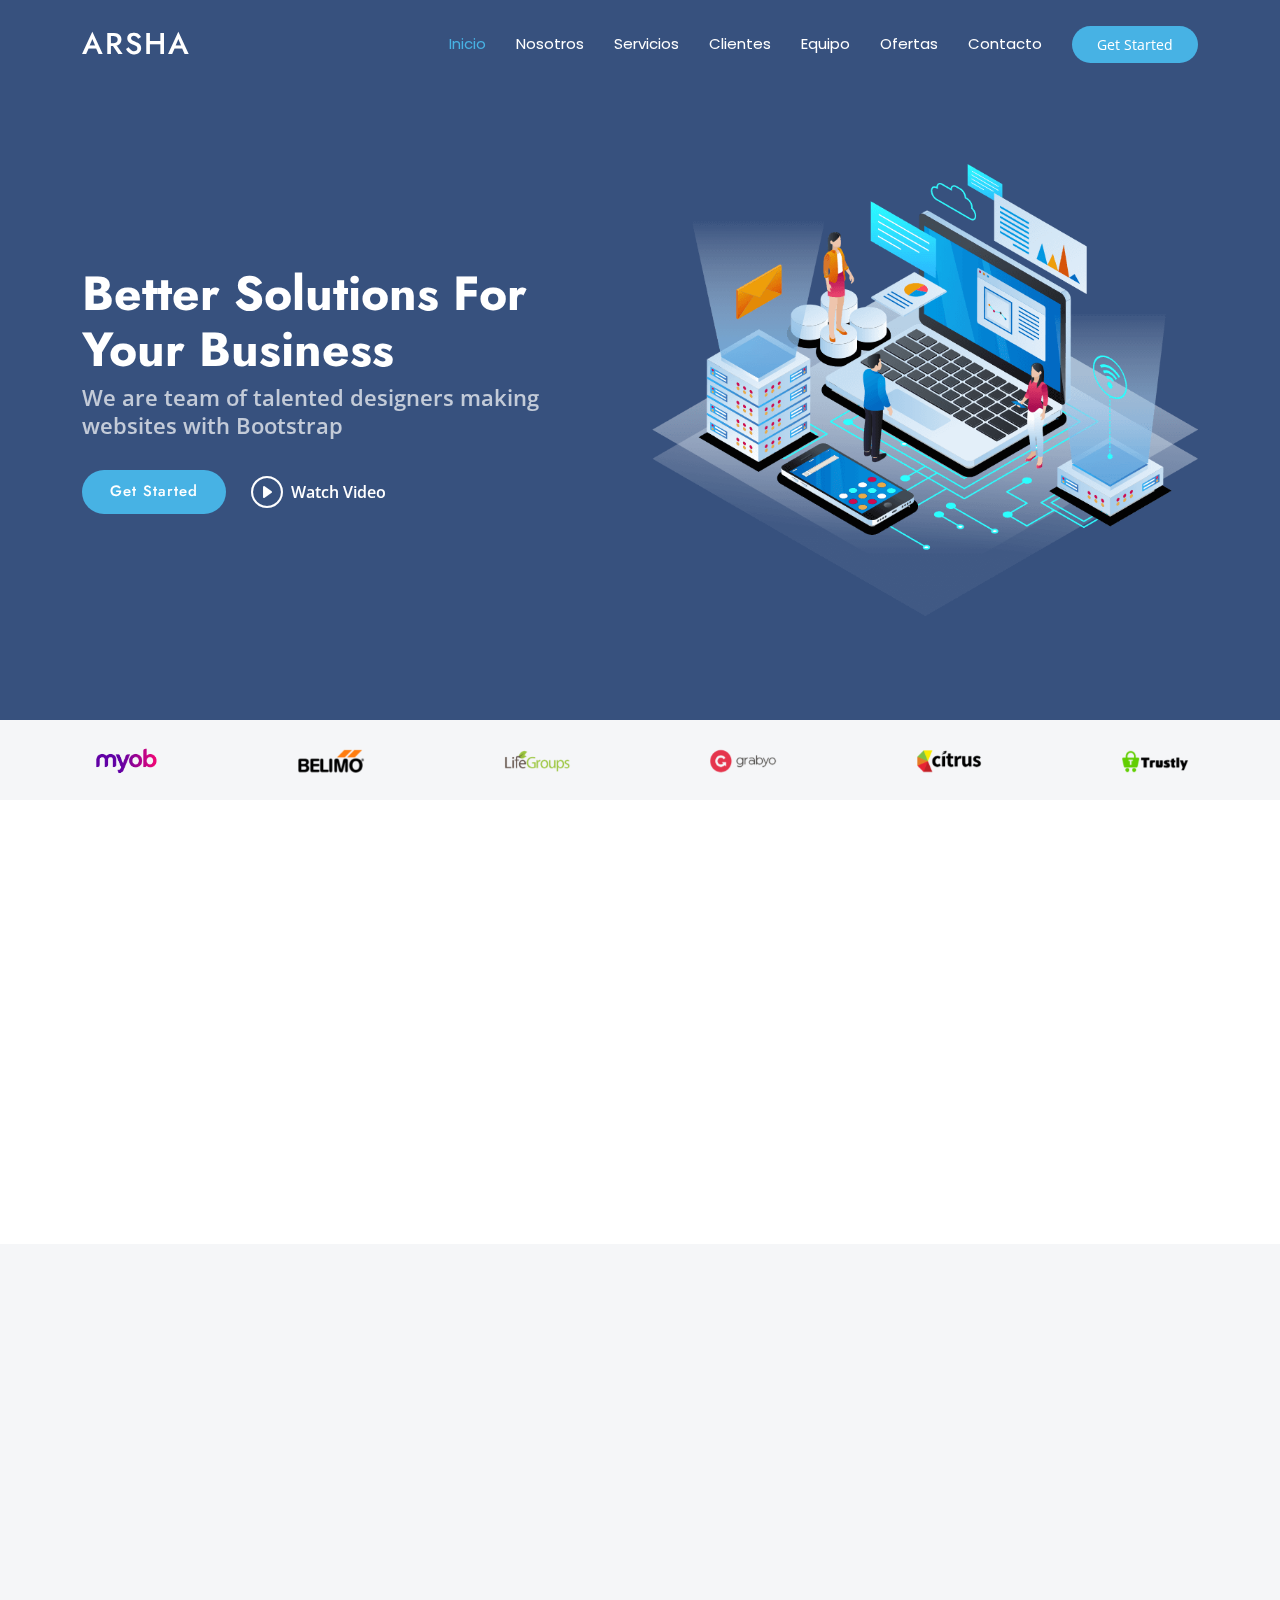
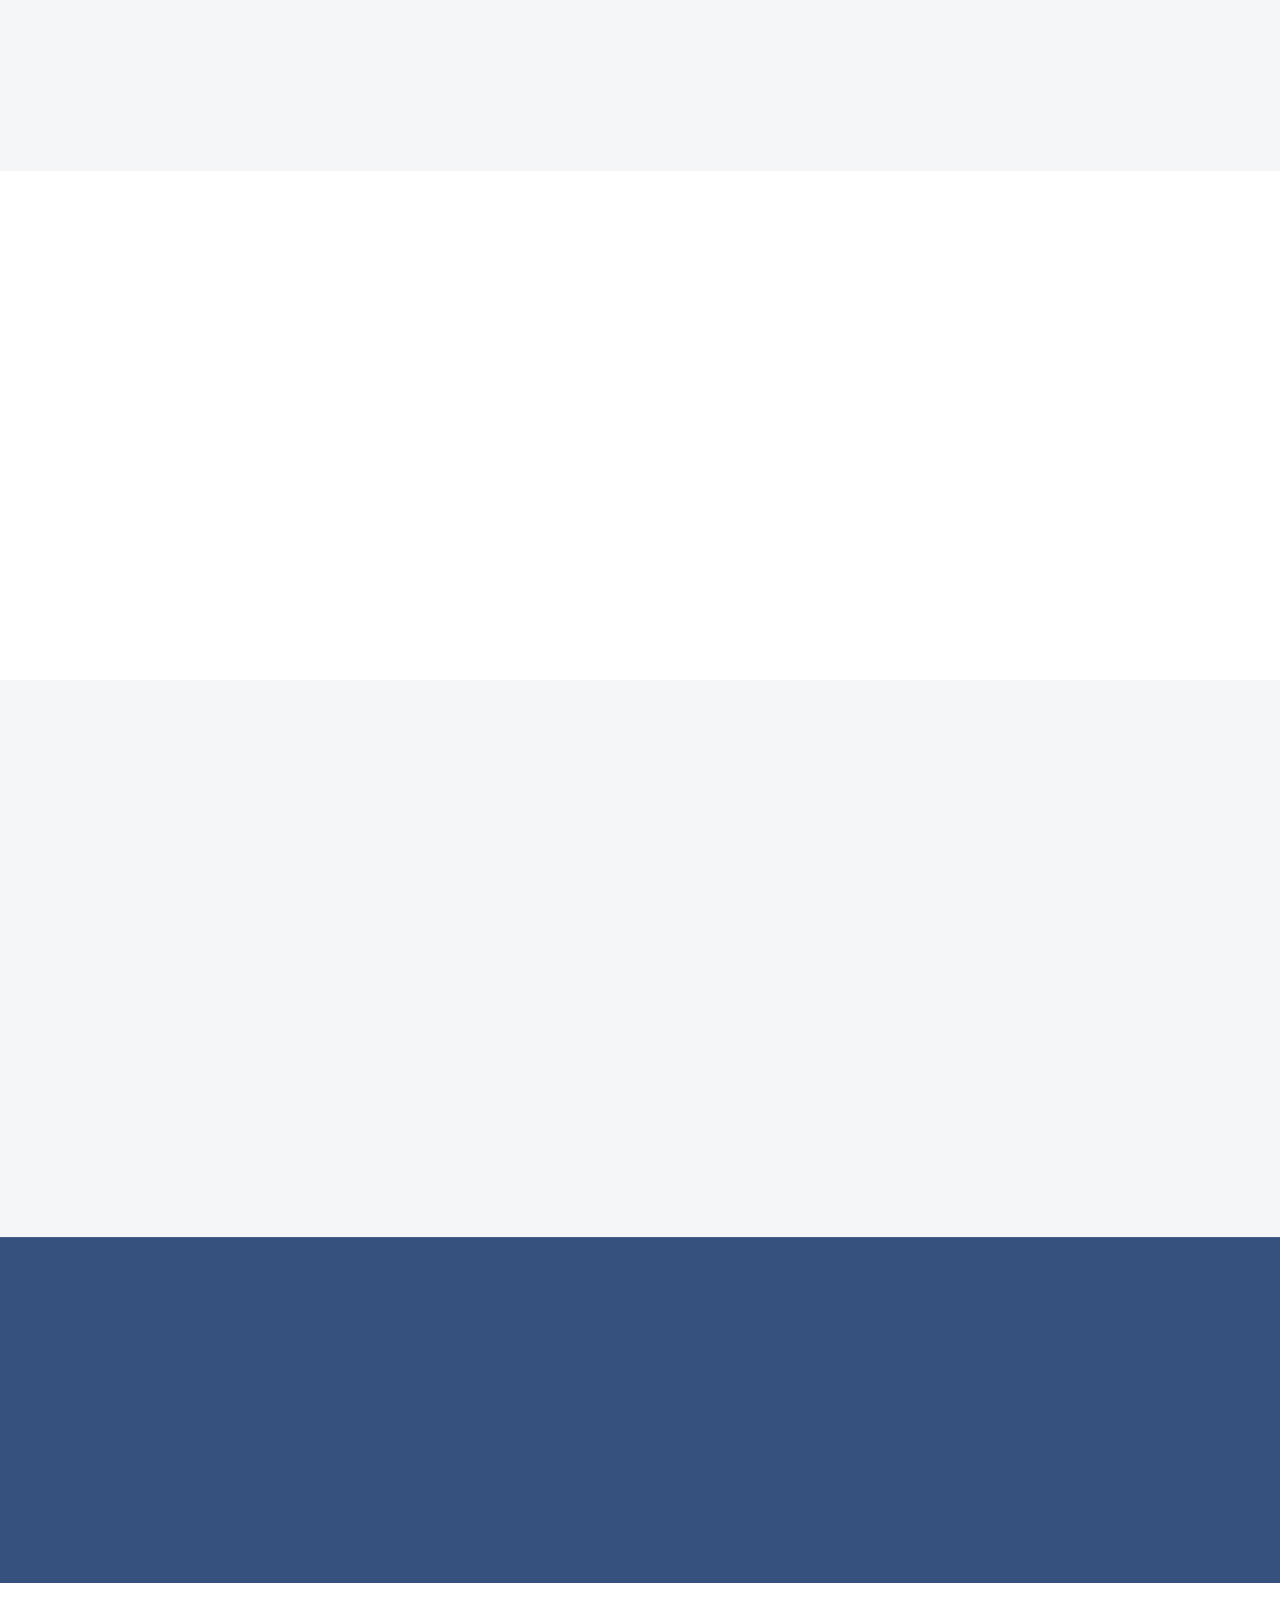
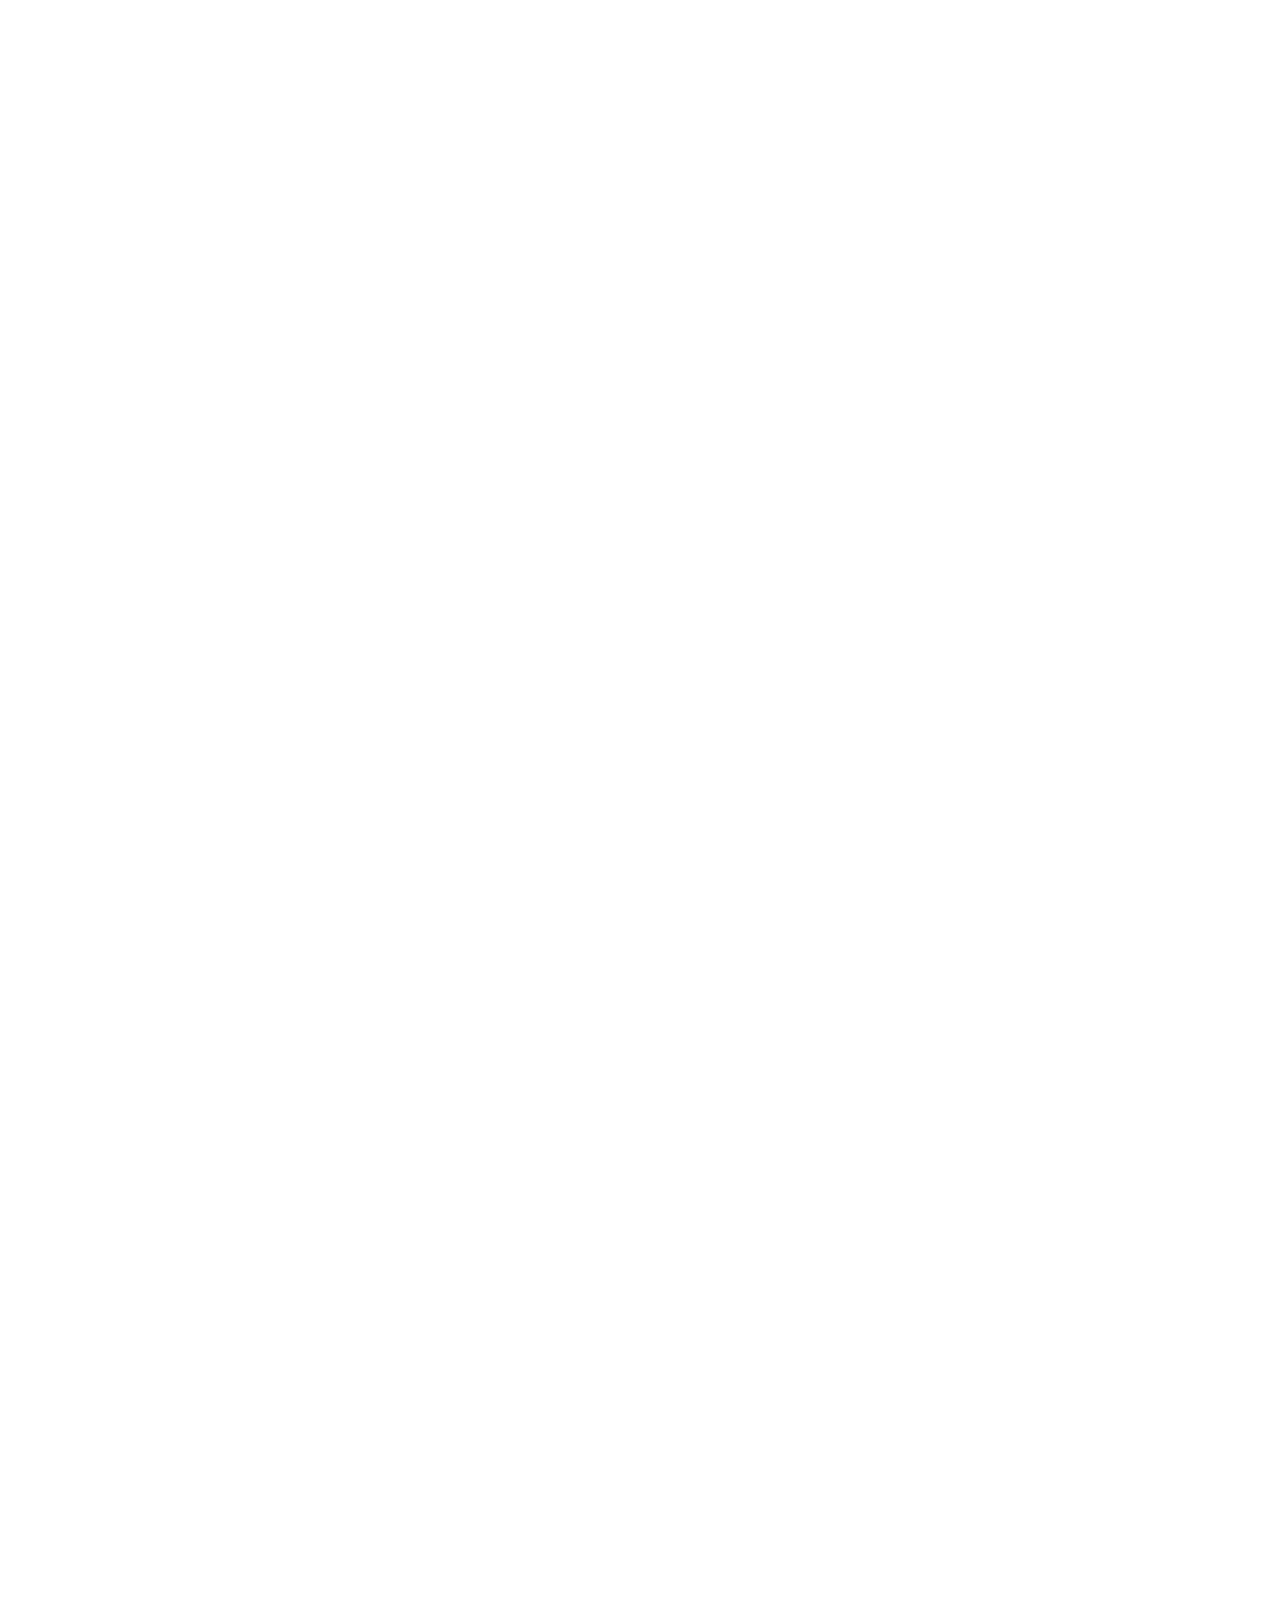
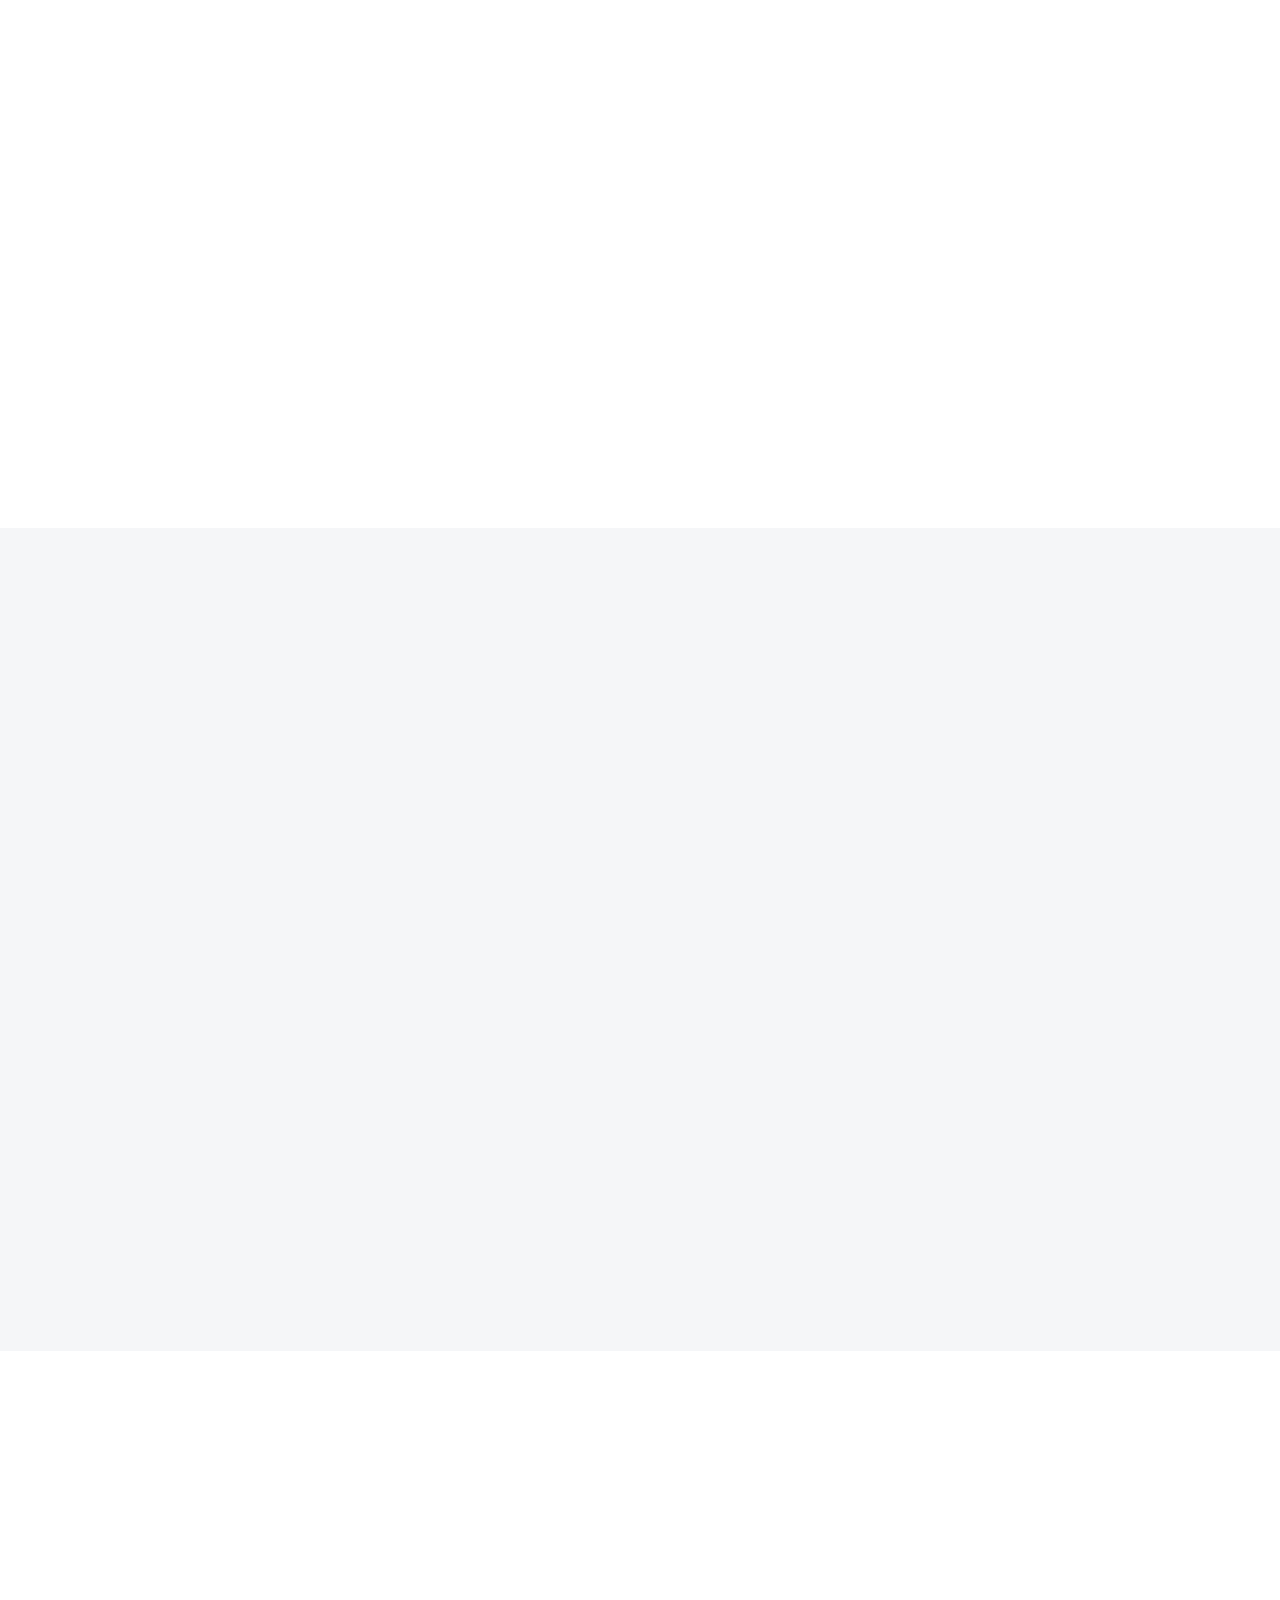
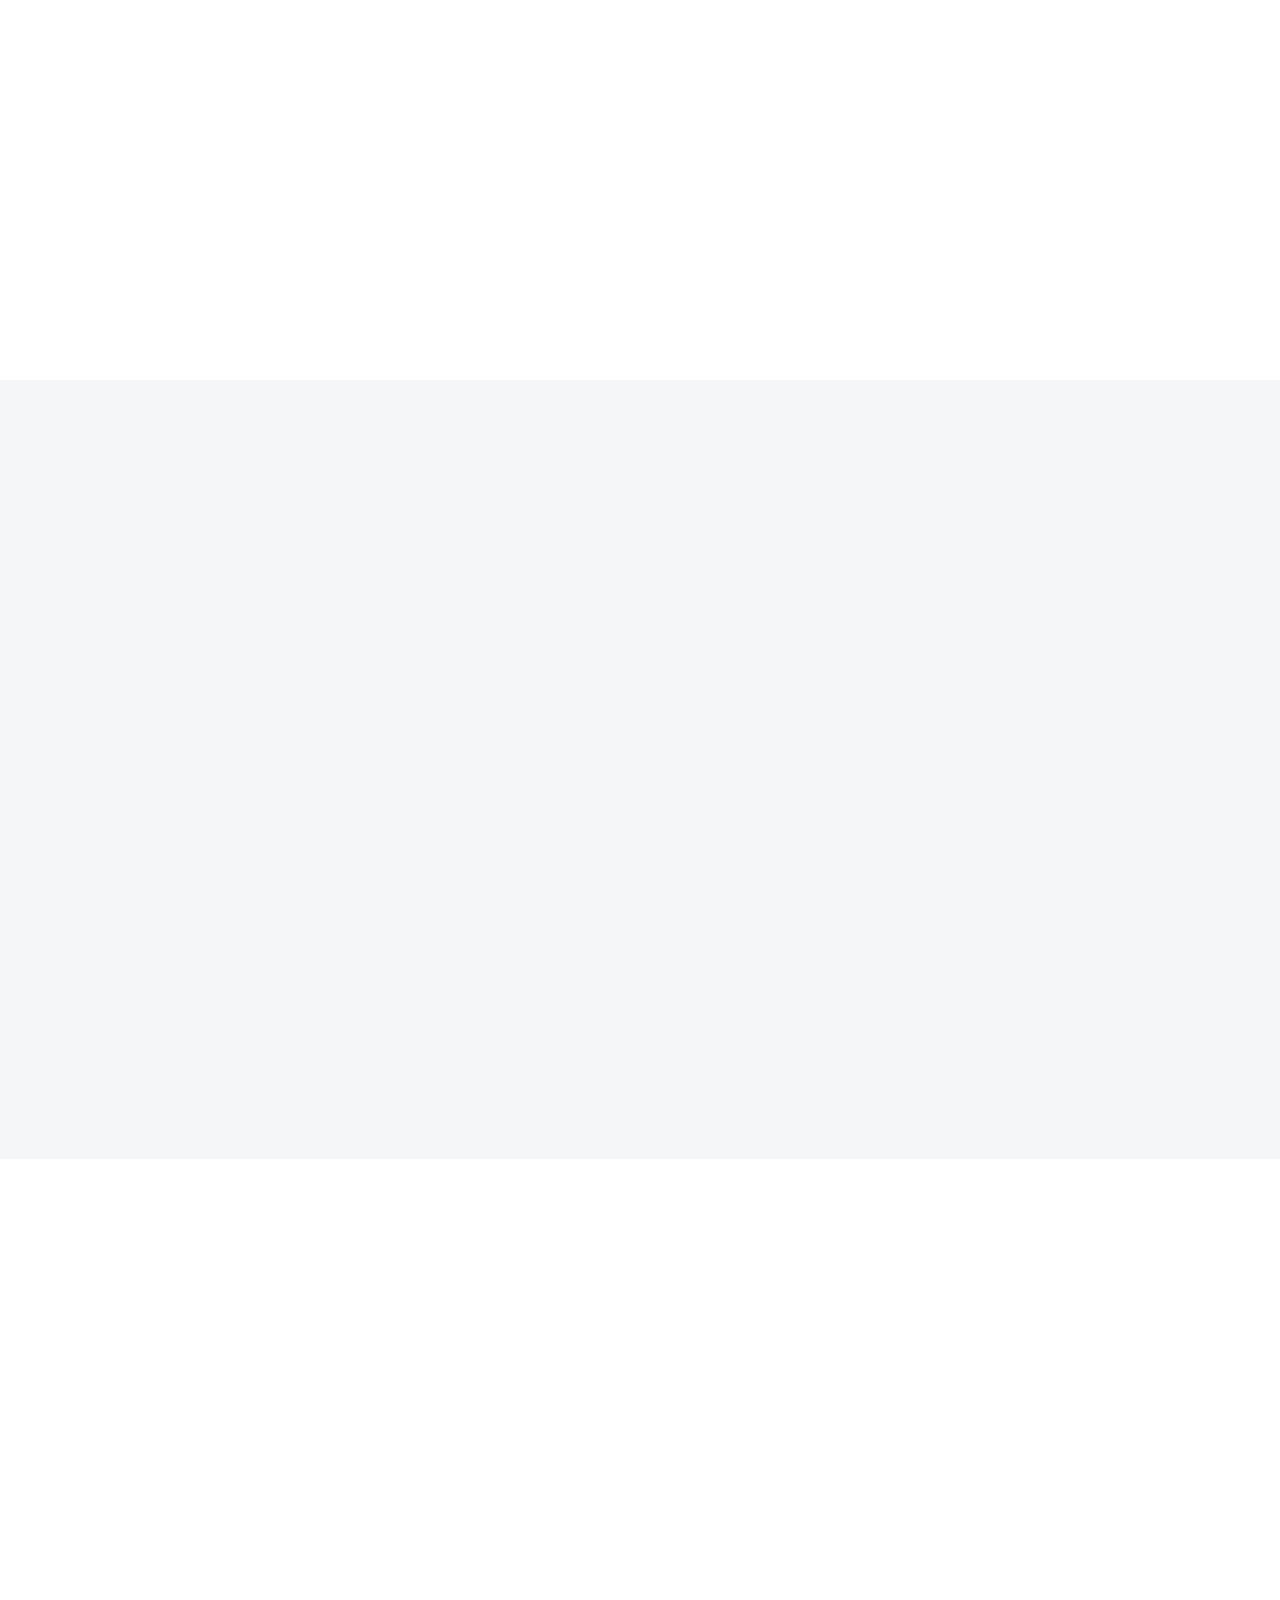
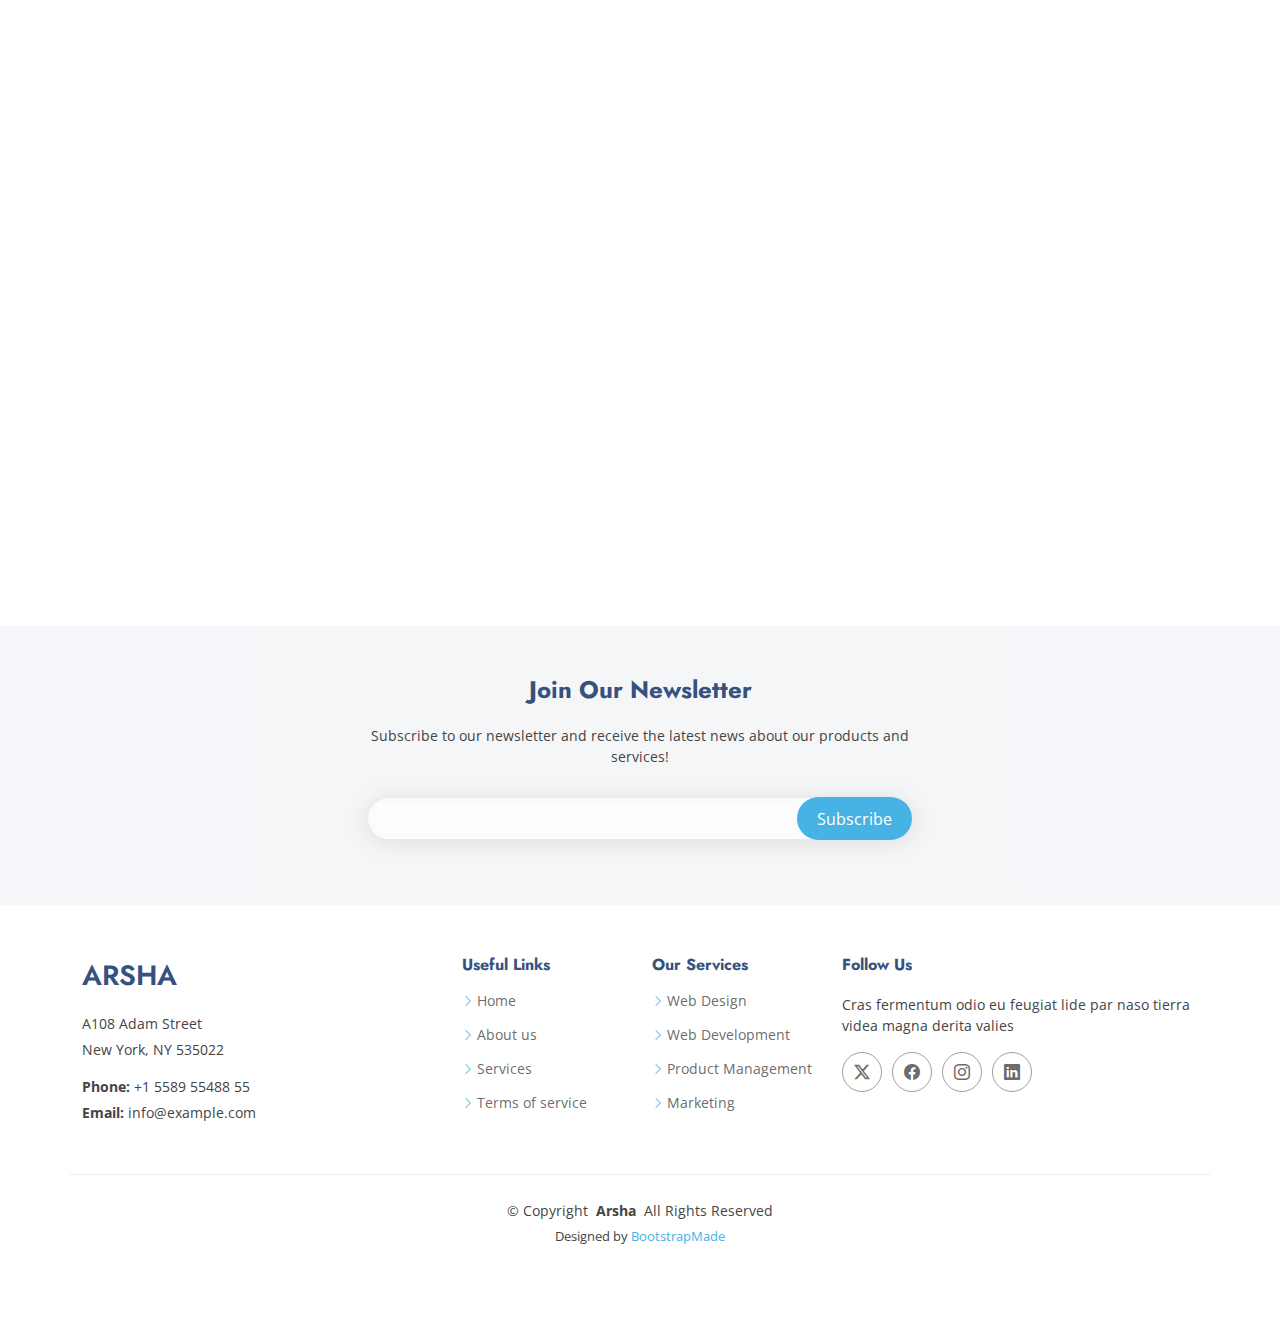
<file: otro/index.html>
<!DOCTYPE html>
<html lang="es">

<head>
    <meta charset="utf-8">
    <meta content="width=device-width, initial-scale=1.0" name="viewport">
    <title>Clinica Dental Dientitos</title>
    <meta name="description" content="">
    <meta name="keywords" content="">

    <!-- Favicons -->
    <link href="assets/img/favicon.png" rel="icon">
    <link href="assets/img/apple-touch-icon.png" rel="apple-touch-icon">

    <!-- Fonts -->
    <link href="https://fonts.googleapis.com" rel="preconnect">
    <link href="https://fonts.gstatic.com" rel="preconnect" crossorigin>
    <link href="https://fonts.googleapis.com/css2?family=Open+Sans:ital,wght@0,300;0,400;0,500;0,600;0,700;0,800;1,300;1,400;1,500;1,600;1,700;1,800&family=Poppins:ital,wght@0,100;0,200;0,300;0,400;0,500;0,600;0,700;0,800;0,900;1,100;1,200;1,300;1,400;1,500;1,600;1,700;1,800;1,900&family=Jost:ital,wght@0,100;0,200;0,300;0,400;0,500;0,600;0,700;0,800;0,900;1,100;1,200;1,300;1,400;1,500;1,600;1,700;1,800;1,900&display=swap"
        rel="stylesheet">

    <!-- Vendor CSS Files -->
    <link href="assets/vendor/bootstrap/css/bootstrap.min.css" rel="stylesheet">
    <link href="assets/vendor/bootstrap-icons/bootstrap-icons.css" rel="stylesheet">
    <link href="assets/vendor/aos/aos.css" rel="stylesheet">
    <link href="assets/vendor/glightbox/css/glightbox.min.css" rel="stylesheet">
    <link href="assets/vendor/swiper/swiper-bundle.min.css" rel="stylesheet">

    <!-- Main CSS File -->
    <link href="assets/css/main.css" rel="stylesheet">

    <!-- =======================================================
  * Template Name: Arsha
  * Template URL: https://bootstrapmade.com/arsha-free-bootstrap-html-template-corporate/
  * Updated: Aug 07 2024 with Bootstrap v5.3.3
  * Author: BootstrapMade.com
  * License: https://bootstrapmade.com/license/
  ======================================================== -->
</head>

<body class="index-page">

    <header id="header" class="header d-flex align-items-center fixed-top">
        <div class="container-fluid container-xl position-relative d-flex align-items-center">

            <a href="index.html" class="logo d-flex align-items-center me-auto">
                <!-- Uncomment the line below if you also wish to use an image logo -->
                <!-- <img src="assets/img/logo.png" alt=""> -->
                <h1 class="sitename">Arsha</h1>
            </a>

            <nav id="navmenu" class="navmenu">
                <ul>
                    <li><a href="#hero" class="active">Inicio</a></li>
                    <li><a href="#about">Nosotros</a></li>
                    <li><a href="#services">Servicios</a></li>
                    <li><a href="#portfolio">Clientes</a></li>
                    <li><a href="#team">Equipo</a></li>
                    <li><a href="#pricing">Ofertas</a></li>
                    <!---- <li class="dropdown"><a href="#"><span>Dropdown</span> <i class="bi bi-chevron-down toggle-dropdown"></i></a>
                        <ul>
                            <li><a href="#">Dropdown 1</a></li>
                            <li class="dropdown"><a href="#"><span>Deep Dropdown</span> <i class="bi bi-chevron-down toggle-dropdown"></i></a>
                                <ul>
                                    <li><a href="#">Deep Dropdown 1</a></li>
                                    <li><a href="#">Deep Dropdown 2</a></li>
                                    <li><a href="#">Deep Dropdown 3</a></li>
                                    <li><a href="#">Deep Dropdown 4</a></li>
                                    <li><a href="#">Deep Dropdown 5</a></li>
                                </ul>
                            </li>
                            <li><a href="#">Dropdown 2</a></li>
                            <li><a href="#">Dropdown 3</a></li>
                            <li><a href="#">Dropdown 4</a></li>
                        </ul>
                    </li>-->
                    <li><a href="#contact">Contacto</a></li>
                </ul>
                <i class="mobile-nav-toggle d-xl-none bi bi-list"></i>
            </nav>

            <a class="btn-getstarted" href="#about">Get Started</a>

        </div>
    </header>

    <main class="main">

        <!-- Hero Section -->
        <section id="hero" class="hero section dark-background">

            <div class="container">
                <div class="row gy-4">
                    <div class="col-lg-6 order-2 order-lg-1 d-flex flex-column justify-content-center" data-aos="zoom-out">
                        <h1>Better Solutions For Your Business</h1>
                        <p>We are team of talented designers making websites with Bootstrap</p>
                        <div class="d-flex">
                            <a href="#about" class="btn-get-started">Get Started</a>
                            <a href="https://www.youtube.com/watch?v=Y7f98aduVJ8" class="glightbox btn-watch-video d-flex align-items-center"><i class="bi bi-play-circle"></i><span>Watch Video</span></a>
                        </div>
                    </div>
                    <div class="col-lg-6 order-1 order-lg-2 hero-img" data-aos="zoom-out" data-aos-delay="200">
                        <img src="assets/img/hero-img.png" class="img-fluid animated" alt="">
                    </div>
                </div>
            </div>

        </section>
        <!-- /Hero Section -->

        <!-- Clients Section -->
        <section id="clients" class="clients section light-background">

            <div class="container" data-aos="zoom-in">

                <div class="swiper init-swiper">
                    <script type="application/json" class="swiper-config">
                        {
                            "loop": true,
                            "speed": 600,
                            "autoplay": {
                                "delay": 5000
                            },
                            "slidesPerView": "auto",
                            "pagination": {
                                "el": ".swiper-pagination",
                                "type": "bullets",
                                "clickable": true
                            },
                            "breakpoints": {
                                "320": {
                                    "slidesPerView": 2,
                                    "spaceBetween": 40
                                },
                                "480": {
                                    "slidesPerView": 3,
                                    "spaceBetween": 60
                                },
                                "640": {
                                    "slidesPerView": 4,
                                    "spaceBetween": 80
                                },
                                "992": {
                                    "slidesPerView": 5,
                                    "spaceBetween": 120
                                },
                                "1200": {
                                    "slidesPerView": 6,
                                    "spaceBetween": 120
                                }
                            }
                        }
                    </script>
                    <div class="swiper-wrapper align-items-center">
                        <div class="swiper-slide"><img src="assets/img/clients/client-1.png" class="img-fluid" alt=""></div>
                        <div class="swiper-slide"><img src="assets/img/clients/client-2.png" class="img-fluid" alt=""></div>
                        <div class="swiper-slide"><img src="assets/img/clients/client-3.png" class="img-fluid" alt=""></div>
                        <div class="swiper-slide"><img src="assets/img/clients/client-4.png" class="img-fluid" alt=""></div>
                        <div class="swiper-slide"><img src="assets/img/clients/client-5.png" class="img-fluid" alt=""></div>
                        <div class="swiper-slide"><img src="assets/img/clients/client-6.png" class="img-fluid" alt=""></div>
                        <div class="swiper-slide"><img src="assets/img/clients/client-7.png" class="img-fluid" alt=""></div>
                        <div class="swiper-slide"><img src="assets/img/clients/client-8.png" class="img-fluid" alt=""></div>
                    </div>
                </div>

            </div>

        </section>
        <!-- /Clients Section -->

        <!-- About Section -->
        <section id="about" class="about section">

            <!-- Section Title -->
            <div class="container section-title" data-aos="fade-up">
                <h2>About Us</h2>
            </div>
            <!-- End Section Title -->

            <div class="container">

                <div class="row gy-4">

                    <div class="col-lg-6 content" data-aos="fade-up" data-aos-delay="100">
                        <p>
                            Lorem ipsum dolor sit amet, consectetur adipiscing elit, sed do eiusmod tempor incididunt ut labore et dolore magna aliqua.
                        </p>
                        <ul>
                            <li><i class="bi bi-check2-circle"></i> <span>Ullamco laboris nisi ut aliquip ex ea commodo consequat.</span></li>
                            <li><i class="bi bi-check2-circle"></i> <span>Duis aute irure dolor in reprehenderit in voluptate velit.</span></li>
                            <li><i class="bi bi-check2-circle"></i> <span>Ullamco laboris nisi ut aliquip ex ea commodo</span></li>
                        </ul>
                    </div>

                    <div class="col-lg-6" data-aos="fade-up" data-aos-delay="200">
                        <p>Ullamco laboris nisi ut aliquip ex ea commodo consequat. Duis aute irure dolor in reprehenderit in voluptate velit esse cillum dolore eu fugiat nulla pariatur. Excepteur sint occaecat cupidatat non proident, sunt in culpa qui officia
                            deserunt mollit anim id est laborum. </p>
                        <a href="#" class="read-more"><span>Read More</span><i class="bi bi-arrow-right"></i></a>
                    </div>

                </div>

            </div>

        </section>
        <!-- /About Section -->

        <!-- Why Us Section -->
        <section id="why-us" class="section why-us light-background" data-builder="section">

            <div class="container-fluid">

                <div class="row gy-4">

                    <div class="col-lg-7 d-flex flex-column justify-content-center order-2 order-lg-1">

                        <div class="content px-xl-5" data-aos="fade-up" data-aos-delay="100">
                            <h3><span>Eum ipsam laborum deleniti </span><strong>velit pariatur architecto aut nihil</strong></h3>
                            <p>
                                Lorem ipsum dolor sit amet, consectetur adipiscing elit, sed do eiusmod tempor incididunt ut labore et dolore magna aliqua. Duis aute irure dolor in reprehenderit
                            </p>
                        </div>

                        <div class="faq-container px-xl-5" data-aos="fade-up" data-aos-delay="200">

                            <div class="faq-item faq-active">

                                <h3><span>01</span> Non consectetur a erat nam at lectus urna duis?</h3>
                                <div class="faq-content">
                                    <p>Feugiat pretium nibh ipsum consequat. Tempus iaculis urna id volutpat lacus laoreet non curabitur gravida. Venenatis lectus magna fringilla urna porttitor rhoncus dolor purus non.</p>
                                </div>
                                <i class="faq-toggle bi bi-chevron-right"></i>
                            </div>
                            <!-- End Faq item-->

                            <div class="faq-item">
                                <h3><span>02</span> Feugiat scelerisque varius morbi enim nunc faucibus a pellentesque?</h3>
                                <div class="faq-content">
                                    <p>Dolor sit amet consectetur adipiscing elit pellentesque habitant morbi. Id interdum velit laoreet id donec ultrices. Fringilla phasellus faucibus scelerisque eleifend donec pretium. Est pellentesque elit ullamcorper
                                        dignissim. Mauris ultrices eros in cursus turpis massa tincidunt dui.</p>
                                </div>
                                <i class="faq-toggle bi bi-chevron-right"></i>
                            </div>
                            <!-- End Faq item-->

                            <div class="faq-item">
                                <h3><span>03</span> Dolor sit amet consectetur adipiscing elit pellentesque?</h3>
                                <div class="faq-content">
                                    <p>Eleifend mi in nulla posuere sollicitudin aliquam ultrices sagittis orci. Faucibus pulvinar elementum integer enim. Sem nulla pharetra diam sit amet nisl suscipit. Rutrum tellus pellentesque eu tincidunt. Lectus urna
                                        duis convallis convallis tellus. Urna molestie at elementum eu facilisis sed odio morbi quis</p>
                                </div>
                                <i class="faq-toggle bi bi-chevron-right"></i>
                            </div>
                            <!-- End Faq item-->

                        </div>

                    </div>

                    <div class="col-lg-5 order-1 order-lg-2 why-us-img">
                        <img src="assets/img/why-us.png" class="img-fluid" alt="" data-aos="zoom-in" data-aos-delay="100">
                    </div>
                </div>

            </div>

        </section>
        <!-- /Why Us Section -->

        <!-- Skills Section -->
        <section id="skills" class="skills section">

            <div class="container" data-aos="fade-up" data-aos-delay="100">

                <div class="row">

                    <div class="col-lg-6 d-flex align-items-center">
                        <img src="assets/img/skills.png" class="img-fluid" alt="">
                    </div>

                    <div class="col-lg-6 pt-4 pt-lg-0 content">

                        <h3>Voluptatem dignissimos provident quasi corporis voluptas</h3>
                        <p class="fst-italic">
                            Lorem ipsum dolor sit amet, consectetur adipiscing elit, sed do eiusmod tempor incididunt ut labore et dolore magna aliqua.
                        </p>

                        <div class="skills-content skills-animation">

                            <div class="progress">
                                <span class="skill"><span>HTML</span> <i class="val">100%</i></span>
                                <div class="progress-bar-wrap">
                                    <div class="progress-bar" role="progressbar" aria-valuenow="100" aria-valuemin="0" aria-valuemax="100"></div>
                                </div>
                            </div>
                            <!-- End Skills Item -->

                            <div class="progress">
                                <span class="skill"><span>CSS</span> <i class="val">90%</i></span>
                                <div class="progress-bar-wrap">
                                    <div class="progress-bar" role="progressbar" aria-valuenow="90" aria-valuemin="0" aria-valuemax="100"></div>
                                </div>
                            </div>
                            <!-- End Skills Item -->

                            <div class="progress">
                                <span class="skill"><span>JavaScript</span> <i class="val">75%</i></span>
                                <div class="progress-bar-wrap">
                                    <div class="progress-bar" role="progressbar" aria-valuenow="75" aria-valuemin="0" aria-valuemax="100"></div>
                                </div>
                            </div>
                            <!-- End Skills Item -->

                            <div class="progress">
                                <span class="skill"><span>Photoshop</span> <i class="val">55%</i></span>
                                <div class="progress-bar-wrap">
                                    <div class="progress-bar" role="progressbar" aria-valuenow="55" aria-valuemin="0" aria-valuemax="100"></div>
                                </div>
                            </div>
                            <!-- End Skills Item -->

                        </div>

                    </div>
                </div>

            </div>

        </section>
        <!-- /Skills Section -->

        <!-- Services Section -->
        <section id="services" class="services section light-background">

            <!-- Section Title -->
            <div class="container section-title" data-aos="fade-up">
                <h2>Services</h2>
                <p>Necessitatibus eius consequatur ex aliquid fuga eum quidem sint consectetur velit</p>
            </div>
            <!-- End Section Title -->

            <div class="container">

                <div class="row gy-4">

                    <div class="col-xl-3 col-md-6 d-flex" data-aos="fade-up" data-aos-delay="100">
                        <div class="service-item position-relative">
                            <div class="icon"><i class="bi bi-activity icon"></i></div>
                            <h4><a href="" class="stretched-link">Lorem Ipsum</a></h4>
                            <p>Voluptatum deleniti atque corrupti quos dolores et quas molestias excepturi</p>
                        </div>
                    </div>
                    <!-- End Service Item -->

                    <div class="col-xl-3 col-md-6 d-flex" data-aos="fade-up" data-aos-delay="200">
                        <div class="service-item position-relative">
                            <div class="icon"><i class="bi bi-bounding-box-circles icon"></i></div>
                            <h4><a href="" class="stretched-link">Sed ut perspici</a></h4>
                            <p>Duis aute irure dolor in reprehenderit in voluptate velit esse cillum dolore</p>
                        </div>
                    </div>
                    <!-- End Service Item -->

                    <div class="col-xl-3 col-md-6 d-flex" data-aos="fade-up" data-aos-delay="300">
                        <div class="service-item position-relative">
                            <div class="icon"><i class="bi bi-calendar4-week icon"></i></div>
                            <h4><a href="" class="stretched-link">Magni Dolores</a></h4>
                            <p>Excepteur sint occaecat cupidatat non proident, sunt in culpa qui officia</p>
                        </div>
                    </div>
                    <!-- End Service Item -->

                    <div class="col-xl-3 col-md-6 d-flex" data-aos="fade-up" data-aos-delay="400">
                        <div class="service-item position-relative">
                            <div class="icon"><i class="bi bi-broadcast icon"></i></div>
                            <h4><a href="" class="stretched-link">Nemo Enim</a></h4>
                            <p>At vero eos et accusamus et iusto odio dignissimos ducimus qui blanditiis</p>
                        </div>
                    </div>
                    <!-- End Service Item -->

                </div>

            </div>

        </section>
        <!-- /Services Section -->

        <!-- Call To Action Section -->
        <section id="call-to-action" class="call-to-action section dark-background">

            <img src="assets/img/cta-bg.jpg" alt="">

            <div class="container">

                <div class="row" data-aos="zoom-in" data-aos-delay="100">
                    <div class="col-xl-9 text-center text-xl-start">
                        <h3>Call To Action</h3>
                        <p>Duis aute irure dolor in reprehenderit in voluptate velit esse cillum dolore eu fugiat nulla pariatur. Excepteur sint occaecat cupidatat non proident, sunt in culpa qui officia deserunt mollit anim id est laborum.</p>
                    </div>
                    <div class="col-xl-3 cta-btn-container text-center">
                        <a class="cta-btn align-middle" href="#">Call To Action</a>
                    </div>
                </div>

            </div>

        </section>
        <!-- /Call To Action Section -->

        <!-- Portfolio Section -->
        <section id="portfolio" class="portfolio section">

            <!-- Section Title -->
            <div class="container section-title" data-aos="fade-up">
                <h2>Portfolio</h2>
                <p>Necessitatibus eius consequatur ex aliquid fuga eum quidem sint consectetur velit</p>
            </div>
            <!-- End Section Title -->

            <div class="container">

                <div class="isotope-layout" data-default-filter="*" data-layout="masonry" data-sort="original-order">

                    <ul class="portfolio-filters isotope-filters" data-aos="fade-up" data-aos-delay="100">
                        <li data-filter="*" class="filter-active">All</li>
                        <li data-filter=".filter-app">App</li>
                        <li data-filter=".filter-product">Card</li>
                        <li data-filter=".filter-branding">Web</li>
                    </ul>
                    <!-- End Portfolio Filters -->

                    <div class="row gy-4 isotope-container" data-aos="fade-up" data-aos-delay="200">

                        <div class="col-lg-4 col-md-6 portfolio-item isotope-item filter-app">
                            <img src="assets/img/masonry-portfolio/masonry-portfolio-1.jpg" class="img-fluid" alt="">
                            <div class="portfolio-info">
                                <h4>App 1</h4>
                                <p>Lorem ipsum, dolor sit</p>
                                <a href="assets/img/masonry-portfolio/masonry-portfolio-1.jpg" title="App 1" data-gallery="portfolio-gallery-app" class="glightbox preview-link"><i class="bi bi-zoom-in"></i></a>
                                <a href="portfolio-details.html" title="More Details" class="details-link"><i class="bi bi-link-45deg"></i></a>
                            </div>
                        </div>
                        <!-- End Portfolio Item -->

                        <div class="col-lg-4 col-md-6 portfolio-item isotope-item filter-product">
                            <img src="assets/img/masonry-portfolio/masonry-portfolio-2.jpg" class="img-fluid" alt="">
                            <div class="portfolio-info">
                                <h4>Product 1</h4>
                                <p>Lorem ipsum, dolor sit</p>
                                <a href="assets/img/masonry-portfolio/masonry-portfolio-2.jpg" title="Product 1" data-gallery="portfolio-gallery-product" class="glightbox preview-link"><i class="bi bi-zoom-in"></i></a>
                                <a href="portfolio-details.html" title="More Details" class="details-link"><i class="bi bi-link-45deg"></i></a>
                            </div>
                        </div>
                        <!-- End Portfolio Item -->

                        <div class="col-lg-4 col-md-6 portfolio-item isotope-item filter-branding">
                            <img src="assets/img/masonry-portfolio/masonry-portfolio-3.jpg" class="img-fluid" alt="">
                            <div class="portfolio-info">
                                <h4>Branding 1</h4>
                                <p>Lorem ipsum, dolor sit</p>
                                <a href="assets/img/masonry-portfolio/masonry-portfolio-3.jpg" title="Branding 1" data-gallery="portfolio-gallery-branding" class="glightbox preview-link"><i class="bi bi-zoom-in"></i></a>
                                <a href="portfolio-details.html" title="More Details" class="details-link"><i class="bi bi-link-45deg"></i></a>
                            </div>
                        </div>
                        <!-- End Portfolio Item -->

                        <div class="col-lg-4 col-md-6 portfolio-item isotope-item filter-app">
                            <img src="assets/img/masonry-portfolio/masonry-portfolio-4.jpg" class="img-fluid" alt="">
                            <div class="portfolio-info">
                                <h4>App 2</h4>
                                <p>Lorem ipsum, dolor sit</p>
                                <a href="assets/img/masonry-portfolio/masonry-portfolio-4.jpg" title="App 2" data-gallery="portfolio-gallery-app" class="glightbox preview-link"><i class="bi bi-zoom-in"></i></a>
                                <a href="portfolio-details.html" title="More Details" class="details-link"><i class="bi bi-link-45deg"></i></a>
                            </div>
                        </div>
                        <!-- End Portfolio Item -->

                        <div class="col-lg-4 col-md-6 portfolio-item isotope-item filter-product">
                            <img src="assets/img/masonry-portfolio/masonry-portfolio-5.jpg" class="img-fluid" alt="">
                            <div class="portfolio-info">
                                <h4>Product 2</h4>
                                <p>Lorem ipsum, dolor sit</p>
                                <a href="assets/img/masonry-portfolio/masonry-portfolio-5.jpg" title="Product 2" data-gallery="portfolio-gallery-product" class="glightbox preview-link"><i class="bi bi-zoom-in"></i></a>
                                <a href="portfolio-details.html" title="More Details" class="details-link"><i class="bi bi-link-45deg"></i></a>
                            </div>
                        </div>
                        <!-- End Portfolio Item -->

                        <div class="col-lg-4 col-md-6 portfolio-item isotope-item filter-branding">
                            <img src="assets/img/masonry-portfolio/masonry-portfolio-6.jpg" class="img-fluid" alt="">
                            <div class="portfolio-info">
                                <h4>Branding 2</h4>
                                <p>Lorem ipsum, dolor sit</p>
                                <a href="assets/img/masonry-portfolio/masonry-portfolio-6.jpg" title="Branding 2" data-gallery="portfolio-gallery-branding" class="glightbox preview-link"><i class="bi bi-zoom-in"></i></a>
                                <a href="portfolio-details.html" title="More Details" class="details-link"><i class="bi bi-link-45deg"></i></a>
                            </div>
                        </div>
                        <!-- End Portfolio Item -->

                        <div class="col-lg-4 col-md-6 portfolio-item isotope-item filter-app">
                            <img src="assets/img/masonry-portfolio/masonry-portfolio-7.jpg" class="img-fluid" alt="">
                            <div class="portfolio-info">
                                <h4>App 3</h4>
                                <p>Lorem ipsum, dolor sit</p>
                                <a href="assets/img/masonry-portfolio/masonry-portfolio-7.jpg" title="App 3" data-gallery="portfolio-gallery-app" class="glightbox preview-link"><i class="bi bi-zoom-in"></i></a>
                                <a href="portfolio-details.html" title="More Details" class="details-link"><i class="bi bi-link-45deg"></i></a>
                            </div>
                        </div>
                        <!-- End Portfolio Item -->

                        <div class="col-lg-4 col-md-6 portfolio-item isotope-item filter-product">
                            <img src="assets/img/masonry-portfolio/masonry-portfolio-8.jpg" class="img-fluid" alt="">
                            <div class="portfolio-info">
                                <h4>Product 3</h4>
                                <p>Lorem ipsum, dolor sit</p>
                                <a href="assets/img/masonry-portfolio/masonry-portfolio-8.jpg" title="Product 3" data-gallery="portfolio-gallery-product" class="glightbox preview-link"><i class="bi bi-zoom-in"></i></a>
                                <a href="portfolio-details.html" title="More Details" class="details-link"><i class="bi bi-link-45deg"></i></a>
                            </div>
                        </div>
                        <!-- End Portfolio Item -->

                        <div class="col-lg-4 col-md-6 portfolio-item isotope-item filter-branding">
                            <img src="assets/img/masonry-portfolio/masonry-portfolio-9.jpg" class="img-fluid" alt="">
                            <div class="portfolio-info">
                                <h4>Branding 3</h4>
                                <p>Lorem ipsum, dolor sit</p>
                                <a href="assets/img/masonry-portfolio/masonry-portfolio-9.jpg" title="Branding 2" data-gallery="portfolio-gallery-branding" class="glightbox preview-link"><i class="bi bi-zoom-in"></i></a>
                                <a href="portfolio-details.html" title="More Details" class="details-link"><i class="bi bi-link-45deg"></i></a>
                            </div>
                        </div>
                        <!-- End Portfolio Item -->

                    </div>
                    <!-- End Portfolio Container -->

                </div>

            </div>

        </section>
        <!-- /Portfolio Section -->

        <!-- Team Section -->
        <section id="team" class="team section">

            <!-- Section Title -->
            <div class="container section-title" data-aos="fade-up">
                <h2>Team</h2>
                <p>Necessitatibus eius consequatur ex aliquid fuga eum quidem sint consectetur velit</p>
            </div>
            <!-- End Section Title -->

            <div class="container">

                <div class="row gy-4">

                    <div class="col-lg-6" data-aos="fade-up" data-aos-delay="100">
                        <div class="team-member d-flex align-items-start">
                            <div class="pic"><img src="assets/img/team/team-1.jpg" class="img-fluid" alt=""></div>
                            <div class="member-info">
                                <h4>Walter White</h4>
                                <span>Chief Executive Officer</span>
                                <p>Explicabo voluptatem mollitia et repellat qui dolorum quasi</p>
                                <div class="social">
                                    <a href=""><i class="bi bi-twitter-x"></i></a>
                                    <a href=""><i class="bi bi-facebook"></i></a>
                                    <a href=""><i class="bi bi-instagram"></i></a>
                                    <a href=""> <i class="bi bi-linkedin"></i> </a>
                                </div>
                            </div>
                        </div>
                    </div>
                    <!-- End Team Member -->

                    <div class="col-lg-6" data-aos="fade-up" data-aos-delay="200">
                        <div class="team-member d-flex align-items-start">
                            <div class="pic"><img src="assets/img/team/team-2.jpg" class="img-fluid" alt=""></div>
                            <div class="member-info">
                                <h4>Sarah Jhonson</h4>
                                <span>Product Manager</span>
                                <p>Aut maiores voluptates amet et quis praesentium qui senda para</p>
                                <div class="social">
                                    <a href=""><i class="bi bi-twitter-x"></i></a>
                                    <a href=""><i class="bi bi-facebook"></i></a>
                                    <a href=""><i class="bi bi-instagram"></i></a>
                                    <a href=""> <i class="bi bi-linkedin"></i> </a>
                                </div>
                            </div>
                        </div>
                    </div>
                    <!-- End Team Member -->

                    <div class="col-lg-6" data-aos="fade-up" data-aos-delay="300">
                        <div class="team-member d-flex align-items-start">
                            <div class="pic"><img src="assets/img/team/team-3.jpg" class="img-fluid" alt=""></div>
                            <div class="member-info">
                                <h4>William Anderson</h4>
                                <span>CTO</span>
                                <p>Quisquam facilis cum velit laborum corrupti fuga rerum quia</p>
                                <div class="social">
                                    <a href=""><i class="bi bi-twitter-x"></i></a>
                                    <a href=""><i class="bi bi-facebook"></i></a>
                                    <a href=""><i class="bi bi-instagram"></i></a>
                                    <a href=""> <i class="bi bi-linkedin"></i> </a>
                                </div>
                            </div>
                        </div>
                    </div>
                    <!-- End Team Member -->

                    <div class="col-lg-6" data-aos="fade-up" data-aos-delay="400">
                        <div class="team-member d-flex align-items-start">
                            <div class="pic"><img src="assets/img/team/team-4.jpg" class="img-fluid" alt=""></div>
                            <div class="member-info">
                                <h4>Amanda Jepson</h4>
                                <span>Accountant</span>
                                <p>Dolorum tempora officiis odit laborum officiis et et accusamus</p>
                                <div class="social">
                                    <a href=""><i class="bi bi-twitter-x"></i></a>
                                    <a href=""><i class="bi bi-facebook"></i></a>
                                    <a href=""><i class="bi bi-instagram"></i></a>
                                    <a href=""> <i class="bi bi-linkedin"></i> </a>
                                </div>
                            </div>
                        </div>
                    </div>
                    <!-- End Team Member -->

                </div>

            </div>

        </section>
        <!-- /Team Section -->

        <!-- Pricing Section -->
        <section id="pricing" class="pricing section light-background">

            <!-- Section Title -->
            <div class="container section-title" data-aos="fade-up">
                <h2>Pricing</h2>
                <p>Necessitatibus eius consequatur ex aliquid fuga eum quidem sint consectetur velit</p>
            </div>
            <!-- End Section Title -->

            <div class="container">

                <div class="row gy-4">

                    <div class="col-lg-4" data-aos="zoom-in" data-aos-delay="100">
                        <div class="pricing-item">
                            <h3>Free Plan</h3>
                            <h4><sup>$</sup>0<span> / month</span></h4>
                            <ul>
                                <li><i class="bi bi-check"></i> <span>Quam adipiscing vitae proin</span></li>
                                <li><i class="bi bi-check"></i> <span>Nec feugiat nisl pretium</span></li>
                                <li><i class="bi bi-check"></i> <span>Nulla at volutpat diam uteera</span></li>
                                <li class="na"><i class="bi bi-x"></i> <span>Pharetra massa massa ultricies</span></li>
                                <li class="na"><i class="bi bi-x"></i> <span>Massa ultricies mi quis hendrerit</span></li>
                            </ul>
                            <a href="#" class="buy-btn">Buy Now</a>
                        </div>
                    </div>
                    <!-- End Pricing Item -->

                    <div class="col-lg-4" data-aos="zoom-in" data-aos-delay="200">
                        <div class="pricing-item featured">
                            <h3>Business Plan</h3>
                            <h4><sup>$</sup>29<span> / month</span></h4>
                            <ul>
                                <li><i class="bi bi-check"></i> <span>Quam adipiscing vitae proin</span></li>
                                <li><i class="bi bi-check"></i> <span>Nec feugiat nisl pretium</span></li>
                                <li><i class="bi bi-check"></i> <span>Nulla at volutpat diam uteera</span></li>
                                <li><i class="bi bi-check"></i> <span>Pharetra massa massa ultricies</span></li>
                                <li><i class="bi bi-check"></i> <span>Massa ultricies mi quis hendrerit</span></li>
                            </ul>
                            <a href="#" class="buy-btn">Buy Now</a>
                        </div>
                    </div>
                    <!-- End Pricing Item -->

                    <div class="col-lg-4" data-aos="zoom-in" data-aos-delay="300">
                        <div class="pricing-item">
                            <h3>Developer Plan</h3>
                            <h4><sup>$</sup>49<span> / month</span></h4>
                            <ul>
                                <li><i class="bi bi-check"></i> <span>Quam adipiscing vitae proin</span></li>
                                <li><i class="bi bi-check"></i> <span>Nec feugiat nisl pretium</span></li>
                                <li><i class="bi bi-check"></i> <span>Nulla at volutpat diam uteera</span></li>
                                <li><i class="bi bi-check"></i> <span>Pharetra massa massa ultricies</span></li>
                                <li><i class="bi bi-check"></i> <span>Massa ultricies mi quis hendrerit</span></li>
                            </ul>
                            <a href="#" class="buy-btn">Buy Now</a>
                        </div>
                    </div>
                    <!-- End Pricing Item -->

                </div>

            </div>

        </section>
        <!-- /Pricing Section -->

        <!-- Testimonials Section -->
        <section id="testimonials" class="testimonials section">

            <!-- Section Title -->
            <div class="container section-title" data-aos="fade-up">
                <h2>Testimonials</h2>
                <p>Necessitatibus eius consequatur ex aliquid fuga eum quidem sint consectetur velit</p>
            </div>
            <!-- End Section Title -->

            <div class="container" data-aos="fade-up" data-aos-delay="100">

                <div class="swiper init-swiper">
                    <script type="application/json" class="swiper-config">
                        {
                            "loop": true,
                            "speed": 600,
                            "autoplay": {
                                "delay": 5000
                            },
                            "slidesPerView": "auto",
                            "pagination": {
                                "el": ".swiper-pagination",
                                "type": "bullets",
                                "clickable": true
                            }
                        }
                    </script>
                    <div class="swiper-wrapper">

                        <div class="swiper-slide">
                            <div class="testimonial-item">
                                <img src="assets/img/testimonials/testimonials-1.jpg" class="testimonial-img" alt="">
                                <h3>Saul Goodman</h3>
                                <h4>Ceo &amp; Founder</h4>
                                <div class="stars">
                                    <i class="bi bi-star-fill"></i><i class="bi bi-star-fill"></i><i class="bi bi-star-fill"></i><i class="bi bi-star-fill"></i><i class="bi bi-star-fill"></i>
                                </div>
                                <p>
                                    <i class="bi bi-quote quote-icon-left"></i>
                                    <span>Proin iaculis purus consequat sem cure digni ssim donec porttitora entum suscipit rhoncus. Accusantium quam, ultricies eget id, aliquam eget nibh et. Maecen aliquam, risus at semper.</span>
                                    <i class="bi bi-quote quote-icon-right"></i>
                                </p>
                            </div>
                        </div>
                        <!-- End testimonial item -->

                        <div class="swiper-slide">
                            <div class="testimonial-item">
                                <img src="assets/img/testimonials/testimonials-2.jpg" class="testimonial-img" alt="">
                                <h3>Sara Wilsson</h3>
                                <h4>Designer</h4>
                                <div class="stars">
                                    <i class="bi bi-star-fill"></i><i class="bi bi-star-fill"></i><i class="bi bi-star-fill"></i><i class="bi bi-star-fill"></i><i class="bi bi-star-fill"></i>
                                </div>
                                <p>
                                    <i class="bi bi-quote quote-icon-left"></i>
                                    <span>Export tempor illum tamen malis malis eram quae irure esse labore quem cillum quid cillum eram malis quorum velit fore eram velit sunt aliqua noster fugiat irure amet legam anim culpa.</span>
                                    <i class="bi bi-quote quote-icon-right"></i>
                                </p>
                            </div>
                        </div>
                        <!-- End testimonial item -->

                        <div class="swiper-slide">
                            <div class="testimonial-item">
                                <img src="assets/img/testimonials/testimonials-3.jpg" class="testimonial-img" alt="">
                                <h3>Jena Karlis</h3>
                                <h4>Store Owner</h4>
                                <div class="stars">
                                    <i class="bi bi-star-fill"></i><i class="bi bi-star-fill"></i><i class="bi bi-star-fill"></i><i class="bi bi-star-fill"></i><i class="bi bi-star-fill"></i>
                                </div>
                                <p>
                                    <i class="bi bi-quote quote-icon-left"></i>
                                    <span>Enim nisi quem export duis labore cillum quae magna enim sint quorum nulla quem veniam duis minim tempor labore quem eram duis noster aute amet eram fore quis sint minim.</span>
                                    <i class="bi bi-quote quote-icon-right"></i>
                                </p>
                            </div>
                        </div>
                        <!-- End testimonial item -->

                        <div class="swiper-slide">
                            <div class="testimonial-item">
                                <img src="assets/img/testimonials/testimonials-4.jpg" class="testimonial-img" alt="">
                                <h3>Matt Brandon</h3>
                                <h4>Freelancer</h4>
                                <div class="stars">
                                    <i class="bi bi-star-fill"></i><i class="bi bi-star-fill"></i><i class="bi bi-star-fill"></i><i class="bi bi-star-fill"></i><i class="bi bi-star-fill"></i>
                                </div>
                                <p>
                                    <i class="bi bi-quote quote-icon-left"></i>
                                    <span>Fugiat enim eram quae cillum dolore dolor amet nulla culpa multos export minim fugiat minim velit minim dolor enim duis veniam ipsum anim magna sunt elit fore quem dolore labore illum veniam.</span>
                                    <i class="bi bi-quote quote-icon-right"></i>
                                </p>
                            </div>
                        </div>
                        <!-- End testimonial item -->

                        <div class="swiper-slide">
                            <div class="testimonial-item">
                                <img src="assets/img/testimonials/testimonials-5.jpg" class="testimonial-img" alt="">
                                <h3>John Larson</h3>
                                <h4>Entrepreneur</h4>
                                <div class="stars">
                                    <i class="bi bi-star-fill"></i><i class="bi bi-star-fill"></i><i class="bi bi-star-fill"></i><i class="bi bi-star-fill"></i><i class="bi bi-star-fill"></i>
                                </div>
                                <p>
                                    <i class="bi bi-quote quote-icon-left"></i>
                                    <span>Quis quorum aliqua sint quem legam fore sunt eram irure aliqua veniam tempor noster veniam enim culpa labore duis sunt culpa nulla illum cillum fugiat legam esse veniam culpa fore nisi cillum quid.</span>
                                    <i class="bi bi-quote quote-icon-right"></i>
                                </p>
                            </div>
                        </div>
                        <!-- End testimonial item -->

                    </div>
                    <div class="swiper-pagination"></div>
                </div>

            </div>

        </section>
        <!-- /Testimonials Section -->

        <!-- Faq 2 Section -->
        <section id="faq-2" class="faq-2 section light-background">

            <!-- Section Title -->
            <div class="container section-title" data-aos="fade-up">
                <h2>Frequently Asked Questions</h2>
                <p>Magnam dolores commodi suscipit. Necessitatibus eius consequatur ex aliquid fuga eum quidem. Sit sint consectetur velit. Quisquam quos quisquam cupiditate. Et nemo qui impedit suscipit alias ea. Quia fugiat sit in iste officiis commodi
                    quidem hic quas.</p>
            </div>
            <!-- End Section Title -->

            <div class="container">

                <div class="row justify-content-center">

                    <div class="col-lg-10">

                        <div class="faq-container">

                            <div class="faq-item faq-active" data-aos="fade-up" data-aos-delay="200">
                                <i class="faq-icon bi bi-question-circle"></i>
                                <h3>Non consectetur a erat nam at lectus urna duis?</h3>
                                <div class="faq-content">
                                    <p>Feugiat pretium nibh ipsum consequat. Tempus iaculis urna id volutpat lacus laoreet non curabitur gravida. Venenatis lectus magna fringilla urna porttitor rhoncus dolor purus non.</p>
                                </div>
                                <i class="faq-toggle bi bi-chevron-right"></i>
                            </div>
                            <!-- End Faq item-->

                            <div class="faq-item" data-aos="fade-up" data-aos-delay="300">
                                <i class="faq-icon bi bi-question-circle"></i>
                                <h3>Feugiat scelerisque varius morbi enim nunc faucibus a pellentesque?</h3>
                                <div class="faq-content">
                                    <p>Dolor sit amet consectetur adipiscing elit pellentesque habitant morbi. Id interdum velit laoreet id donec ultrices. Fringilla phasellus faucibus scelerisque eleifend donec pretium. Est pellentesque elit ullamcorper
                                        dignissim. Mauris ultrices eros in cursus turpis massa tincidunt dui.</p>
                                </div>
                                <i class="faq-toggle bi bi-chevron-right"></i>
                            </div>
                            <!-- End Faq item-->

                            <div class="faq-item" data-aos="fade-up" data-aos-delay="400">
                                <i class="faq-icon bi bi-question-circle"></i>
                                <h3>Dolor sit amet consectetur adipiscing elit pellentesque?</h3>
                                <div class="faq-content">
                                    <p>Eleifend mi in nulla posuere sollicitudin aliquam ultrices sagittis orci. Faucibus pulvinar elementum integer enim. Sem nulla pharetra diam sit amet nisl suscipit. Rutrum tellus pellentesque eu tincidunt. Lectus urna
                                        duis convallis convallis tellus. Urna molestie at elementum eu facilisis sed odio morbi quis</p>
                                </div>
                                <i class="faq-toggle bi bi-chevron-right"></i>
                            </div>
                            <!-- End Faq item-->

                            <div class="faq-item" data-aos="fade-up" data-aos-delay="500">
                                <i class="faq-icon bi bi-question-circle"></i>
                                <h3>Ac odio tempor orci dapibus. Aliquam eleifend mi in nulla?</h3>
                                <div class="faq-content">
                                    <p>Dolor sit amet consectetur adipiscing elit pellentesque habitant morbi. Id interdum velit laoreet id donec ultrices. Fringilla phasellus faucibus scelerisque eleifend donec pretium. Est pellentesque elit ullamcorper
                                        dignissim. Mauris ultrices eros in cursus turpis massa tincidunt dui.</p>
                                </div>
                                <i class="faq-toggle bi bi-chevron-right"></i>
                            </div>
                            <!-- End Faq item-->

                            <div class="faq-item" data-aos="fade-up" data-aos-delay="600">
                                <i class="faq-icon bi bi-question-circle"></i>
                                <h3>Tempus quam pellentesque nec nam aliquam sem et tortor consequat?</h3>
                                <div class="faq-content">
                                    <p>Molestie a iaculis at erat pellentesque adipiscing commodo. Dignissim suspendisse in est ante in. Nunc vel risus commodo viverra maecenas accumsan. Sit amet nisl suscipit adipiscing bibendum est. Purus gravida quis
                                        blandit turpis cursus in</p>
                                </div>
                                <i class="faq-toggle bi bi-chevron-right"></i>
                            </div>
                            <!-- End Faq item-->

                        </div>

                    </div>

                </div>

            </div>

        </section>
        <!-- /Faq 2 Section -->

        <!-- Contact Section -->
        <section id="contact" class="contact section">

            <!-- Section Title -->
            <div class="container section-title" data-aos="fade-up">
                <h2>Contact</h2>
                <p>Necessitatibus eius consequatur ex aliquid fuga eum quidem sint consectetur velit</p>
            </div>
            <!-- End Section Title -->

            <div class="container" data-aos="fade-up" data-aos-delay="100">

                <div class="row gy-4">

                    <div class="col-lg-5">

                        <div class="info-wrap">
                            <div class="info-item d-flex" data-aos="fade-up" data-aos-delay="200">
                                <i class="bi bi-geo-alt flex-shrink-0"></i>
                                <div>
                                    <h3>Address</h3>
                                    <p>A108 Adam Street, New York, NY 535022</p>
                                </div>
                            </div>
                            <!-- End Info Item -->

                            <div class="info-item d-flex" data-aos="fade-up" data-aos-delay="300">
                                <i class="bi bi-telephone flex-shrink-0"></i>
                                <div>
                                    <h3>Call Us</h3>
                                    <p>+1 5589 55488 55</p>
                                </div>
                            </div>
                            <!-- End Info Item -->

                            <div class="info-item d-flex" data-aos="fade-up" data-aos-delay="400">
                                <i class="bi bi-envelope flex-shrink-0"></i>
                                <div>
                                    <h3>Email Us</h3>
                                    <p>info@example.com</p>
                                </div>
                            </div>
                            <!-- End Info Item -->

                            <iframe src="https://www.google.com/maps/embed?pb=!1m14!1m12!1m3!1d235.0187794880826!2d-96.90568405513405!3d19.528709511586243!2m3!1f0!2f0!3f0!3m2!1i1024!2i768!4f13.1!5e0!3m2!1ses-419!2smx!4v1725556976867!5m2!1ses-419!2smx" width="600" height="450" style="border:0;"
                                allowfullscreen="" loading="lazy" referrerpolicy="no-referrer-when-downgrade"></iframe>
                        </div>
                    </div>

                    <div class="col-lg-7">
                        <form action="forms/contact.php" method="post" class="php-email-form" data-aos="fade-up" data-aos-delay="200">
                            <div class="row gy-4">

                                <div class="col-md-6">
                                    <label for="name-field" class="pb-2">Your Name</label>
                                    <input type="text" name="name" id="name-field" class="form-control" required="">
                                </div>

                                <div class="col-md-6">
                                    <label for="email-field" class="pb-2">Your Email</label>
                                    <input type="email" class="form-control" name="email" id="email-field" required="">
                                </div>

                                <div class="col-md-12">
                                    <label for="subject-field" class="pb-2">Subject</label>
                                    <input type="text" class="form-control" name="subject" id="subject-field" required="">
                                </div>

                                <div class="col-md-12">
                                    <label for="message-field" class="pb-2">Message</label>
                                    <textarea class="form-control" name="message" rows="10" id="message-field" required=""></textarea>
                                </div>

                                <div class="col-md-12 text-center">
                                    <div class="loading">Loading</div>
                                    <div class="error-message"></div>
                                    <div class="sent-message">Your message has been sent. Thank you!</div>

                                    <button type="submit">Send Message</button>
                                </div>

                            </div>
                        </form>
                    </div>
                    <!-- End Contact Form -->

                </div>

            </div>

        </section>
        <!-- /Contact Section -->

    </main>

    <footer id="footer" class="footer">

        <div class="footer-newsletter">
            <div class="container">
                <div class="row justify-content-center text-center">
                    <div class="col-lg-6">
                        <h4>Join Our Newsletter</h4>
                        <p>Subscribe to our newsletter and receive the latest news about our products and services!</p>
                        <form action="forms/newsletter.php" method="post" class="php-email-form">
                            <div class="newsletter-form"><input type="email" name="email"><input type="submit" value="Subscribe"></div>
                            <div class="loading">Loading</div>
                            <div class="error-message"></div>
                            <div class="sent-message">Your subscription request has been sent. Thank you!</div>
                        </form>
                    </div>
                </div>
            </div>
        </div>

        <div class="container footer-top">
            <div class="row gy-4">
                <div class="col-lg-4 col-md-6 footer-about">
                    <a href="index.html" class="d-flex align-items-center">
                        <span class="sitename">Arsha</span>
                    </a>
                    <div class="footer-contact pt-3">
                        <p>A108 Adam Street</p>
                        <p>New York, NY 535022</p>
                        <p class="mt-3"><strong>Phone:</strong> <span>+1 5589 55488 55</span></p>
                        <p><strong>Email:</strong> <span>info@example.com</span></p>
                    </div>
                </div>

                <div class="col-lg-2 col-md-3 footer-links">
                    <h4>Useful Links</h4>
                    <ul>
                        <li><i class="bi bi-chevron-right"></i> <a href="#">Home</a></li>
                        <li><i class="bi bi-chevron-right"></i> <a href="#">About us</a></li>
                        <li><i class="bi bi-chevron-right"></i> <a href="#">Services</a></li>
                        <li><i class="bi bi-chevron-right"></i> <a href="#">Terms of service</a></li>
                    </ul>
                </div>

                <div class="col-lg-2 col-md-3 footer-links">
                    <h4>Our Services</h4>
                    <ul>
                        <li><i class="bi bi-chevron-right"></i> <a href="#">Web Design</a></li>
                        <li><i class="bi bi-chevron-right"></i> <a href="#">Web Development</a></li>
                        <li><i class="bi bi-chevron-right"></i> <a href="#">Product Management</a></li>
                        <li><i class="bi bi-chevron-right"></i> <a href="#">Marketing</a></li>
                    </ul>
                </div>

                <div class="col-lg-4 col-md-12">
                    <h4>Follow Us</h4>
                    <p>Cras fermentum odio eu feugiat lide par naso tierra videa magna derita valies</p>
                    <div class="social-links d-flex">
                        <a href=""><i class="bi bi-twitter-x"></i></a>
                        <a href=""><i class="bi bi-facebook"></i></a>
                        <a href=""><i class="bi bi-instagram"></i></a>
                        <a href=""><i class="bi bi-linkedin"></i></a>
                    </div>
                </div>

            </div>
        </div>

        <div class="container copyright text-center mt-4">
            <p>© <span>Copyright</span> <strong class="px-1 sitename">Arsha</strong> <span>All Rights Reserved</span></p>
            <div class="credits">
                <!-- All the links in the footer should remain intact. -->
                <!-- You can delete the links only if you've purchased the pro version. -->
                <!-- Licensing information: https://bootstrapmade.com/license/ -->
                <!-- Purchase the pro version with working PHP/AJAX contact form: [buy-url] -->
                Designed by <a href="https://bootstrapmade.com/">BootstrapMade</a>
            </div>
        </div>

    </footer>

    <!-- Scroll Top -->
    <a href="#" id="scroll-top" class="scroll-top d-flex align-items-center justify-content-center"><i class="bi bi-arrow-up-short"></i></a>

    <!-- Preloader -->
    <div id="preloader"></div>

    <!-- Vendor JS Files -->
    <script src="assets/vendor/bootstrap/js/bootstrap.bundle.min.js"></script>
    <script src="assets/vendor/php-email-form/validate.js"></script>
    <script src="assets/vendor/aos/aos.js"></script>
    <script src="assets/vendor/glightbox/js/glightbox.min.js"></script>
    <script src="assets/vendor/swiper/swiper-bundle.min.js"></script>
    <script src="assets/vendor/waypoints/noframework.waypoints.js"></script>
    <script src="assets/vendor/imagesloaded/imagesloaded.pkgd.min.js"></script>
    <script src="assets/vendor/isotope-layout/isotope.pkgd.min.js"></script>

    <!-- Main JS File -->
    <script src="assets/js/main.js"></script>

</body>

</html>
</file>
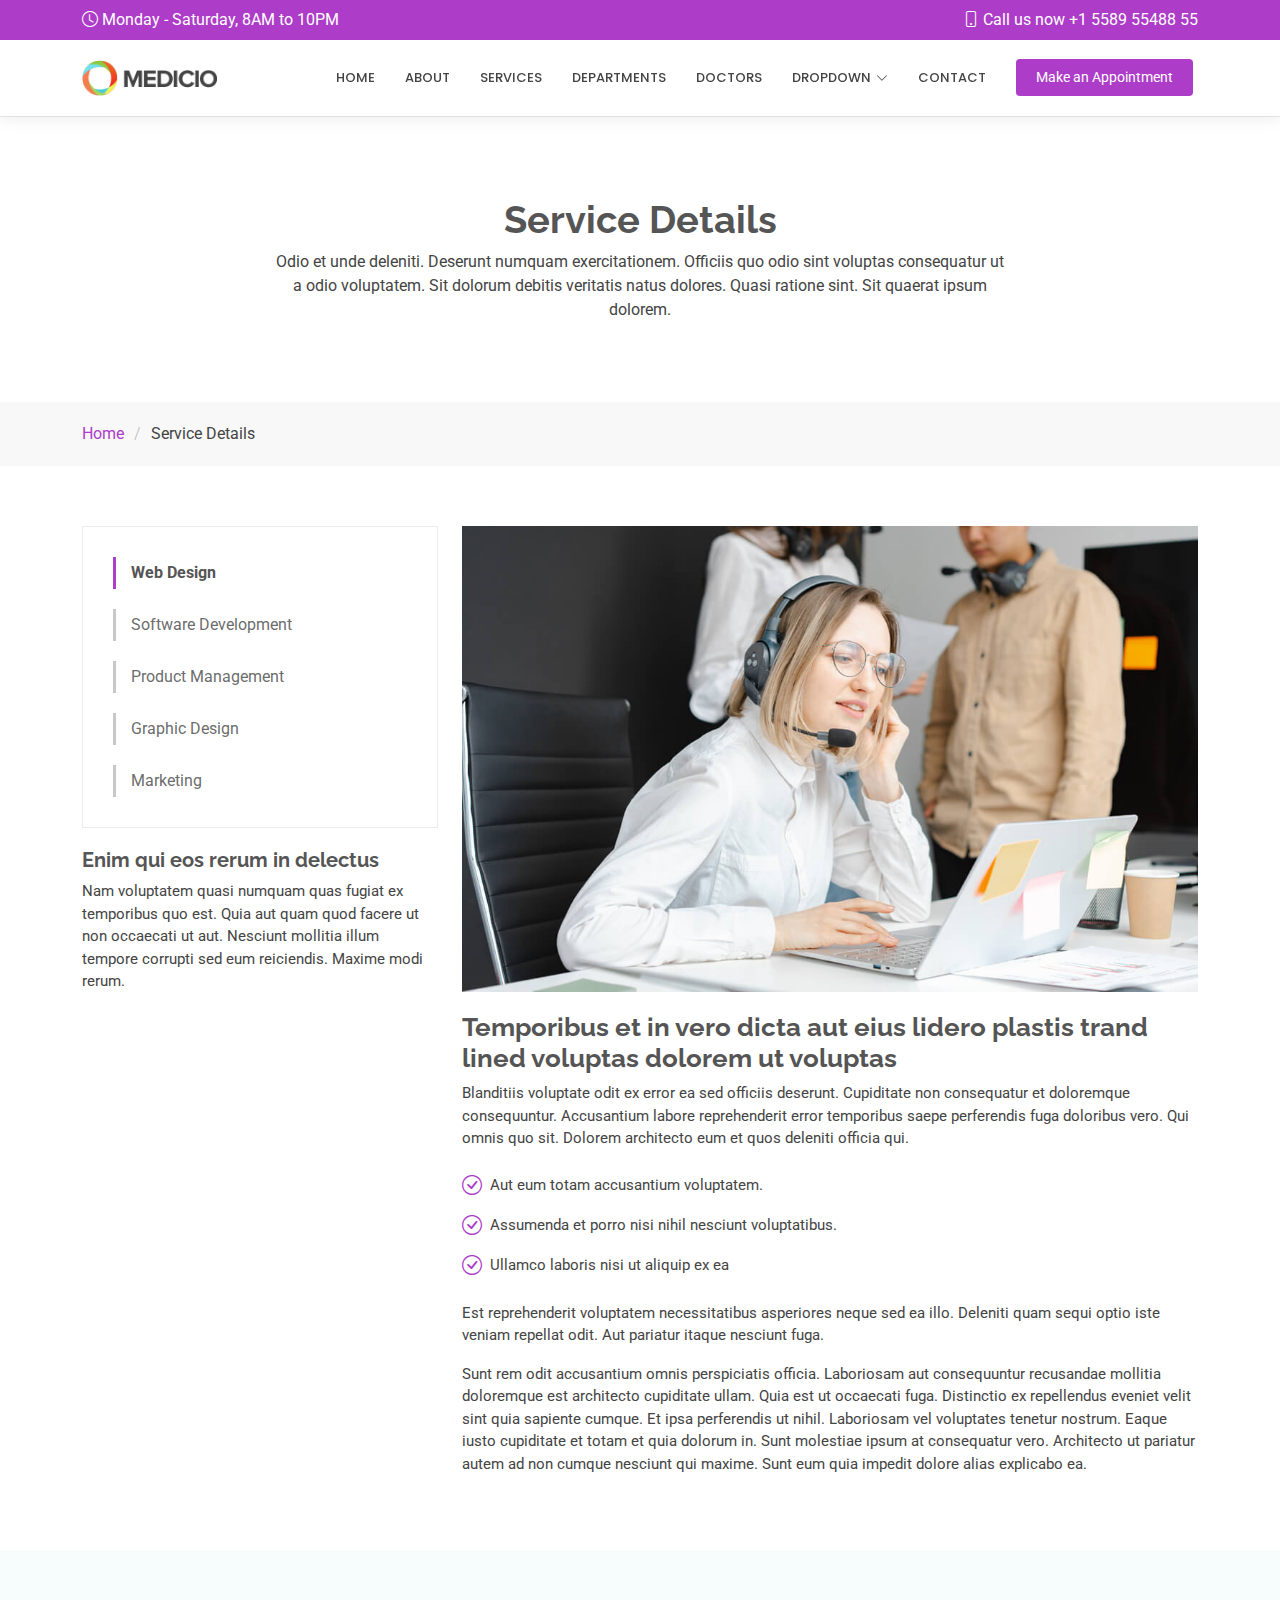
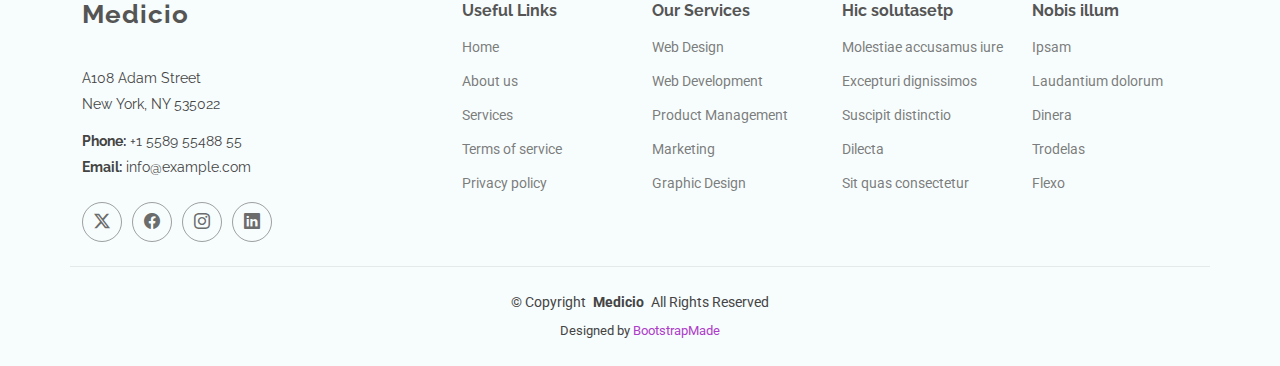
<file: service-details.html>
<!DOCTYPE html>
<html lang="es">

<head>
    <meta charset="utf-8">
    <meta content="width=device-width, initial-scale=1.0" name="viewport">
    <title>Detalle de Servicios</title>
    <meta name="description" content="">
    <meta name="keywords" content="">

    <!-- Favicons -->
    <link href="assets/img/favicon.png" rel="icon">
    <link href="assets/img/apple-touch-icon.png" rel="apple-touch-icon">

    <!-- Fonts -->
    <link href="https://fonts.googleapis.com" rel="preconnect">
    <link href="https://fonts.gstatic.com" rel="preconnect" crossorigin>
    <link href="https://fonts.googleapis.com/css2?family=Roboto:ital,wght@0,100;0,300;0,400;0,500;0,700;0,900;1,100;1,300;1,400;1,500;1,700;1,900&family=Poppins:ital,wght@0,100;0,200;0,300;0,400;0,500;0,600;0,700;0,800;0,900;1,100;1,200;1,300;1,400;1,500;1,600;1,700;1,800;1,900&family=Raleway:ital,wght@0,100;0,200;0,300;0,400;0,500;0,600;0,700;0,800;0,900;1,100;1,200;1,300;1,400;1,500;1,600;1,700;1,800;1,900&display=swap"
        rel="stylesheet">

    <!-- Vendor CSS Files -->
    <link href="assets/vendor/bootstrap/css/bootstrap.min.css" rel="stylesheet">
    <link href="assets/vendor/bootstrap-icons/bootstrap-icons.css" rel="stylesheet">
    <link href="assets/vendor/aos/aos.css" rel="stylesheet">
    <link href="assets/vendor/fontawesome-free/css/all.min.css" rel="stylesheet">
    <link href="assets/vendor/glightbox/css/glightbox.min.css" rel="stylesheet">
    <link href="assets/vendor/swiper/swiper-bundle.min.css" rel="stylesheet">

    <!-- Main CSS File -->
    <link href="assets/css/main.css" rel="stylesheet">

    <!-- =======================================================
  * Template Name: Medicio
  * Template URL: https://bootstrapmade.com/medicio-free-bootstrap-theme/
  * Updated: Aug 07 2024 with Bootstrap v5.3.3
  * Author: BootstrapMade.com
  * License: https://bootstrapmade.com/license/
  ======================================================== -->
</head>

<body class="service-details-page">

    <header id="header" class="header sticky-top">

        <div class="topbar d-flex align-items-center">
            <div class="container d-flex justify-content-center justify-content-md-between">
                <div class="d-none d-md-flex align-items-center">
                    <i class="bi bi-clock me-1"></i> Monday - Saturday, 8AM to 10PM
                </div>
                <div class="d-flex align-items-center">
                    <i class="bi bi-phone me-1"></i> Call us now +1 5589 55488 55
                </div>
            </div>
        </div>
        <!-- End Top Bar -->

        <div class="branding d-flex align-items-center">

            <div class="container position-relative d-flex align-items-center justify-content-end">
                <a href="index.html" class="logo d-flex align-items-center me-auto">
                    <img src="assets/img/logo.png" alt="">
                    <!-- Uncomment the line below if you also wish to use a text logo -->
                    <!-- <h1 class="sitename">Medicio</h1>  -->
                </a>

                <nav id="navmenu" class="navmenu">
                    <ul>
                        <li><a href="#hero">Home</a></li>
                        <li><a href="#about">About</a></li>
                        <li><a href="#services">Services</a></li>
                        <li><a href="#departments">Departments</a></li>
                        <li><a href="#doctors">Doctors</a></li>
                        <li class="dropdown"><a href="#"><span>Dropdown</span> <i class="bi bi-chevron-down toggle-dropdown"></i></a>
                            <ul>
                                <li><a href="#">Dropdown 1</a></li>
                                <li class="dropdown"><a href="#"><span>Deep Dropdown</span> <i class="bi bi-chevron-down toggle-dropdown"></i></a>
                                    <ul>
                                        <li><a href="#">Deep Dropdown 1</a></li>
                                        <li><a href="#">Deep Dropdown 2</a></li>
                                        <li><a href="#">Deep Dropdown 3</a></li>
                                        <li><a href="#">Deep Dropdown 4</a></li>
                                        <li><a href="#">Deep Dropdown 5</a></li>
                                    </ul>
                                </li>
                                <li><a href="#">Dropdown 2</a></li>
                                <li><a href="#">Dropdown 3</a></li>
                                <li><a href="#">Dropdown 4</a></li>
                            </ul>
                        </li>
                        <li><a href="#contact">Contact</a></li>
                    </ul>
                    <i class="mobile-nav-toggle d-xl-none bi bi-list"></i>
                </nav>

                <a class="cta-btn" href="index.html#appointment">Make an Appointment</a>

            </div>

        </div>

    </header>

    <main class="main">

        <!-- Page Title -->
        <div class="page-title">
            <div class="heading">
                <div class="container">
                    <div class="row d-flex justify-content-center text-center">
                        <div class="col-lg-8">
                            <h1 class="heading-title">Service Details</h1>
                            <p class="mb-0">
                                Odio et unde deleniti. Deserunt numquam exercitationem. Officiis quo odio sint voluptas consequatur ut a odio voluptatem. Sit dolorum debitis veritatis natus dolores. Quasi ratione sint. Sit quaerat ipsum dolorem.
                            </p>
                        </div>
                    </div>
                </div>
            </div>
            <nav class="breadcrumbs">
                <div class="container">
                    <ol>
                        <li><a href="index.html">Home</a></li>
                        <li class="current">Service Details</li>
                    </ol>
                </div>
            </nav>
        </div>
        <!-- End Page Title -->

        <!-- Service Details Section -->
        <section id="service-details" class="service-details section">

            <div class="container">

                <div class="row gy-4">

                    <div class="col-lg-4" data-aos="fade-up" data-aos-delay="100">
                        <div class="services-list">
                            <a href="#" class="active">Web Design</a>
                            <a href="#">Software Development</a>
                            <a href="#">Product Management</a>
                            <a href="#">Graphic Design</a>
                            <a href="#">Marketing</a>
                        </div>

                        <h4>Enim qui eos rerum in delectus</h4>
                        <p>Nam voluptatem quasi numquam quas fugiat ex temporibus quo est. Quia aut quam quod facere ut non occaecati ut aut. Nesciunt mollitia illum tempore corrupti sed eum reiciendis. Maxime modi rerum.</p>
                    </div>

                    <div class="col-lg-8" data-aos="fade-up" data-aos-delay="200">
                        <img src="assets/img/services.jpg" alt="" class="img-fluid services-img">
                        <h3>Temporibus et in vero dicta aut eius lidero plastis trand lined voluptas dolorem ut voluptas</h3>
                        <p>
                            Blanditiis voluptate odit ex error ea sed officiis deserunt. Cupiditate non consequatur et doloremque consequuntur. Accusantium labore reprehenderit error temporibus saepe perferendis fuga doloribus vero. Qui omnis quo sit. Dolorem architecto eum et quos
                            deleniti officia qui.
                        </p>
                        <ul>
                            <li><i class="bi bi-check-circle"></i> <span>Aut eum totam accusantium voluptatem.</span></li>
                            <li><i class="bi bi-check-circle"></i> <span>Assumenda et porro nisi nihil nesciunt voluptatibus.</span></li>
                            <li><i class="bi bi-check-circle"></i> <span>Ullamco laboris nisi ut aliquip ex ea</span></li>
                        </ul>
                        <p>
                            Est reprehenderit voluptatem necessitatibus asperiores neque sed ea illo. Deleniti quam sequi optio iste veniam repellat odit. Aut pariatur itaque nesciunt fuga.
                        </p>
                        <p>
                            Sunt rem odit accusantium omnis perspiciatis officia. Laboriosam aut consequuntur recusandae mollitia doloremque est architecto cupiditate ullam. Quia est ut occaecati fuga. Distinctio ex repellendus eveniet velit sint quia sapiente cumque. Et ipsa perferendis
                            ut nihil. Laboriosam vel voluptates tenetur nostrum. Eaque iusto cupiditate et totam et quia dolorum in. Sunt molestiae ipsum at consequatur vero. Architecto ut pariatur autem ad non cumque nesciunt qui maxime. Sunt eum quia
                            impedit dolore alias explicabo ea.
                        </p>
                    </div>

                </div>

            </div>

        </section>
        <!-- /Service Details Section -->

    </main>

    <footer id="footer" class="footer light-background">

        <div class="container footer-top">
            <div class="row gy-4">
                <div class="col-lg-4 col-md-6 footer-about">
                    <a href="index.html" class="logo d-flex align-items-center">
                        <span class="sitename">Medicio</span>
                    </a>
                    <div class="footer-contact pt-3">
                        <p>A108 Adam Street</p>
                        <p>New York, NY 535022</p>
                        <p class="mt-3"><strong>Phone:</strong> <span>+1 5589 55488 55</span></p>
                        <p><strong>Email:</strong> <span>info@example.com</span></p>
                    </div>
                    <div class="social-links d-flex mt-4">
                        <a href=""><i class="bi bi-twitter-x"></i></a>
                        <a href=""><i class="bi bi-facebook"></i></a>
                        <a href=""><i class="bi bi-instagram"></i></a>
                        <a href=""><i class="bi bi-linkedin"></i></a>
                    </div>
                </div>

                <div class="col-lg-2 col-md-3 footer-links">
                    <h4>Useful Links</h4>
                    <ul>
                        <li><a href="#">Home</a></li>
                        <li><a href="#">About us</a></li>
                        <li><a href="#">Services</a></li>
                        <li><a href="#">Terms of service</a></li>
                        <li><a href="#">Privacy policy</a></li>
                    </ul>
                </div>

                <div class="col-lg-2 col-md-3 footer-links">
                    <h4>Our Services</h4>
                    <ul>
                        <li><a href="#">Web Design</a></li>
                        <li><a href="#">Web Development</a></li>
                        <li><a href="#">Product Management</a></li>
                        <li><a href="#">Marketing</a></li>
                        <li><a href="#">Graphic Design</a></li>
                    </ul>
                </div>

                <div class="col-lg-2 col-md-3 footer-links">
                    <h4>Hic solutasetp</h4>
                    <ul>
                        <li><a href="#">Molestiae accusamus iure</a></li>
                        <li><a href="#">Excepturi dignissimos</a></li>
                        <li><a href="#">Suscipit distinctio</a></li>
                        <li><a href="#">Dilecta</a></li>
                        <li><a href="#">Sit quas consectetur</a></li>
                    </ul>
                </div>

                <div class="col-lg-2 col-md-3 footer-links">
                    <h4>Nobis illum</h4>
                    <ul>
                        <li><a href="#">Ipsam</a></li>
                        <li><a href="#">Laudantium dolorum</a></li>
                        <li><a href="#">Dinera</a></li>
                        <li><a href="#">Trodelas</a></li>
                        <li><a href="#">Flexo</a></li>
                    </ul>
                </div>

            </div>
        </div>

        <div class="container copyright text-center mt-4">
            <p>© <span>Copyright</span> <strong class="px-1 sitename">Medicio</strong> <span>All Rights Reserved</span></p>
            <div class="credits">
                <!-- All the links in the footer should remain intact. -->
                <!-- You can delete the links only if you've purchased the pro version. -->
                <!-- Licensing information: https://bootstrapmade.com/license/ -->
                <!-- Purchase the pro version with working PHP/AJAX contact form: [buy-url] -->
                Designed by <a href="https://bootstrapmade.com/">BootstrapMade</a>
            </div>
        </div>

    </footer>

    <!-- Scroll Top -->
    <a href="#" id="scroll-top" class="scroll-top d-flex align-items-center justify-content-center"><i class="bi bi-arrow-up-short"></i></a>

    <!-- Preloader -->
    <div id="preloader"></div>

    <!-- Vendor JS Files -->
    <script src="assets/vendor/bootstrap/js/bootstrap.bundle.min.js"></script>
    <script src="assets/vendor/php-email-form/validate.js"></script>
    <script src="assets/vendor/aos/aos.js"></script>
    <script src="assets/vendor/glightbox/js/glightbox.min.js"></script>
    <script src="assets/vendor/purecounter/purecounter_vanilla.js"></script>
    <script src="assets/vendor/swiper/swiper-bundle.min.js"></script>

    <!-- Main JS File -->
    <script src="assets/js/main.js"></script>

</body>

</html>
</file>
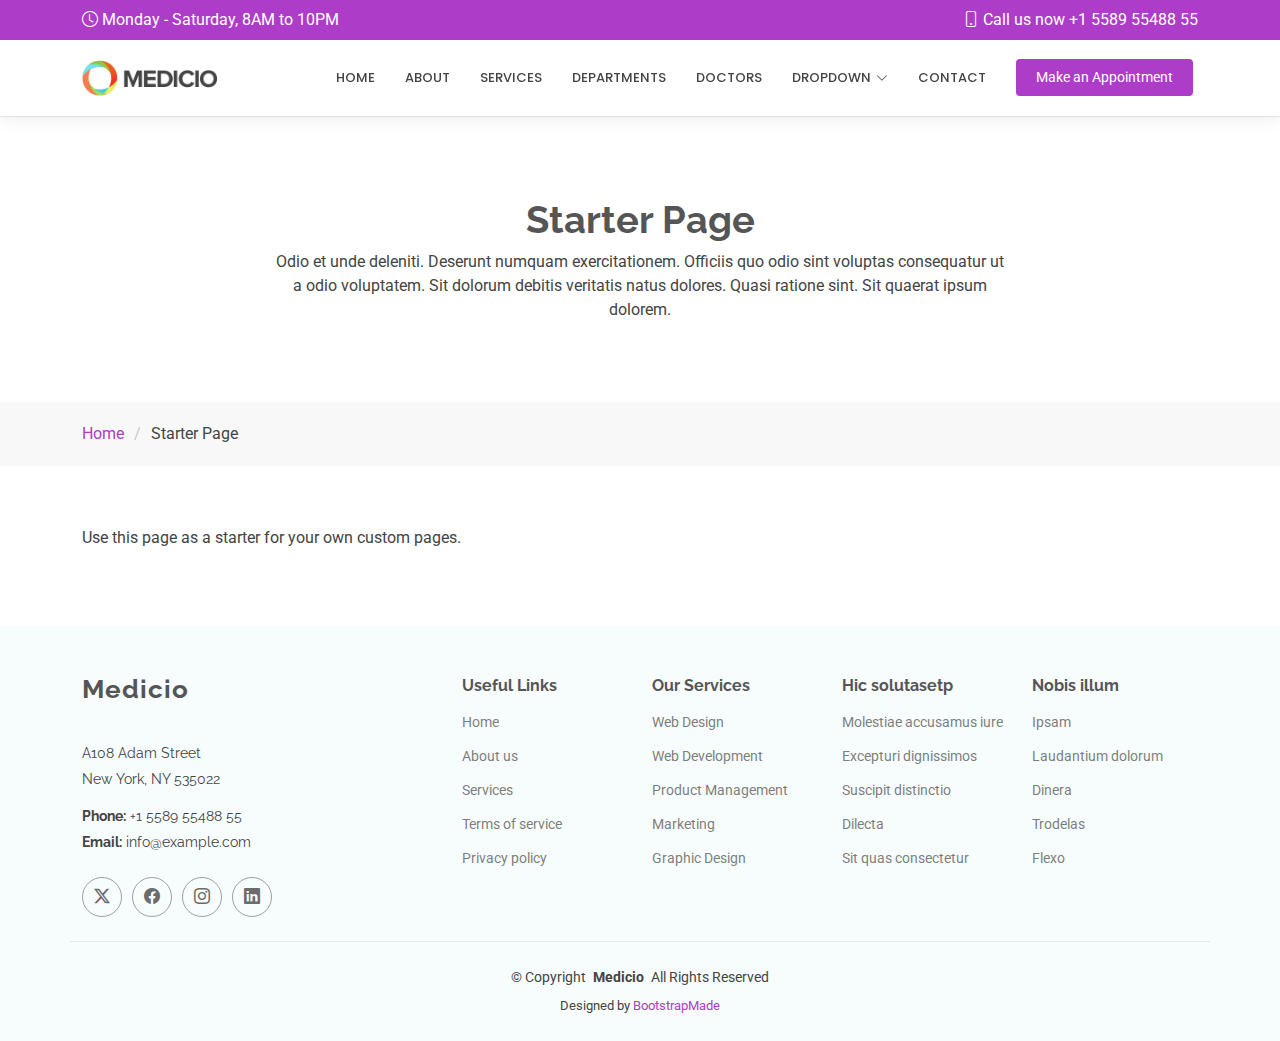
<file: starter-page.html>
<!DOCTYPE html>
<html lang="en">

<head>
    <meta charset="utf-8">
    <meta content="width=device-width, initial-scale=1.0" name="viewport">
    <title>Inicio Centro Odontólogico Integral</title>
    <meta name="description" content="">
    <meta name="keywords" content="">

    <!-- Favicons -->
    <link href="assets/img/favicon.png" rel="icon">
    <link href="assets/img/apple-touch-icon.png" rel="apple-touch-icon">

    <!-- Fonts -->
    <link href="https://fonts.googleapis.com" rel="preconnect">
    <link href="https://fonts.gstatic.com" rel="preconnect" crossorigin>
    <link href="https://fonts.googleapis.com/css2?family=Roboto:ital,wght@0,100;0,300;0,400;0,500;0,700;0,900;1,100;1,300;1,400;1,500;1,700;1,900&family=Poppins:ital,wght@0,100;0,200;0,300;0,400;0,500;0,600;0,700;0,800;0,900;1,100;1,200;1,300;1,400;1,500;1,600;1,700;1,800;1,900&family=Raleway:ital,wght@0,100;0,200;0,300;0,400;0,500;0,600;0,700;0,800;0,900;1,100;1,200;1,300;1,400;1,500;1,600;1,700;1,800;1,900&display=swap"
        rel="stylesheet">

    <!-- Vendor CSS Files -->
    <link href="assets/vendor/bootstrap/css/bootstrap.min.css" rel="stylesheet">
    <link href="assets/vendor/bootstrap-icons/bootstrap-icons.css" rel="stylesheet">
    <link href="assets/vendor/aos/aos.css" rel="stylesheet">
    <link href="assets/vendor/fontawesome-free/css/all.min.css" rel="stylesheet">
    <link href="assets/vendor/glightbox/css/glightbox.min.css" rel="stylesheet">
    <link href="assets/vendor/swiper/swiper-bundle.min.css" rel="stylesheet">

    <!-- Main CSS File -->
    <link href="assets/css/main.css" rel="stylesheet">

    <!-- =======================================================
  * Template Name: Medicio
  * Template URL: https://bootstrapmade.com/medicio-free-bootstrap-theme/
  * Updated: Aug 07 2024 with Bootstrap v5.3.3
  * Author: BootstrapMade.com
  * License: https://bootstrapmade.com/license/
  ======================================================== -->
</head>

<body class="starter-page-page">

    <header id="header" class="header sticky-top">

        <div class="topbar d-flex align-items-center">
            <div class="container d-flex justify-content-center justify-content-md-between">
                <div class="d-none d-md-flex align-items-center">
                    <i class="bi bi-clock me-1"></i> Monday - Saturday, 8AM to 10PM
                </div>
                <div class="d-flex align-items-center">
                    <i class="bi bi-phone me-1"></i> Call us now +1 5589 55488 55
                </div>
            </div>
        </div>
        <!-- End Top Bar -->

        <div class="branding d-flex align-items-center">

            <div class="container position-relative d-flex align-items-center justify-content-end">
                <a href="index.html" class="logo d-flex align-items-center me-auto">
                    <img src="assets/img/logo.png" alt="">
                    <!-- Uncomment the line below if you also wish to use a text logo -->
                    <!-- <h1 class="sitename">Medicio</h1>  -->
                </a>

                <nav id="navmenu" class="navmenu">
                    <ul>
                        <li><a href="#hero">Home</a></li>
                        <li><a href="#about">About</a></li>
                        <li><a href="#services">Services</a></li>
                        <li><a href="#departments">Departments</a></li>
                        <li><a href="#doctors">Doctors</a></li>
                        <li class="dropdown"><a href="#"><span>Dropdown</span> <i class="bi bi-chevron-down toggle-dropdown"></i></a>
                            <ul>
                                <li><a href="#">Dropdown 1</a></li>
                                <li class="dropdown"><a href="#"><span>Deep Dropdown</span> <i class="bi bi-chevron-down toggle-dropdown"></i></a>
                                    <ul>
                                        <li><a href="#">Deep Dropdown 1</a></li>
                                        <li><a href="#">Deep Dropdown 2</a></li>
                                        <li><a href="#">Deep Dropdown 3</a></li>
                                        <li><a href="#">Deep Dropdown 4</a></li>
                                        <li><a href="#">Deep Dropdown 5</a></li>
                                    </ul>
                                </li>
                                <li><a href="#">Dropdown 2</a></li>
                                <li><a href="#">Dropdown 3</a></li>
                                <li><a href="#">Dropdown 4</a></li>
                            </ul>
                        </li>
                        <li><a href="#contact">Contact</a></li>
                    </ul>
                    <i class="mobile-nav-toggle d-xl-none bi bi-list"></i>
                </nav>

                <a class="cta-btn" href="index.html#appointment">Make an Appointment</a>

            </div>

        </div>

    </header>

    <main class="main">

        <!-- Page Title -->
        <div class="page-title">
            <div class="heading">
                <div class="container">
                    <div class="row d-flex justify-content-center text-center">
                        <div class="col-lg-8">
                            <h1 class="heading-title">Starter Page</h1>
                            <p class="mb-0">
                                Odio et unde deleniti. Deserunt numquam exercitationem. Officiis quo odio sint voluptas consequatur ut a odio voluptatem. Sit dolorum debitis veritatis natus dolores. Quasi ratione sint. Sit quaerat ipsum dolorem.
                            </p>
                        </div>
                    </div>
                </div>
            </div>
            <nav class="breadcrumbs">
                <div class="container">
                    <ol>
                        <li><a href="index.html">Home</a></li>
                        <li class="current">Starter Page</li>
                    </ol>
                </div>
            </nav>
        </div>
        <!-- End Page Title -->

        <!-- Starter Section Section -->
        <section id="starter-section" class="starter-section section">

            <div class="container" data-aos="fade-up">
                <p>Use this page as a starter for your own custom pages.</p>
            </div>

        </section>
        <!-- /Starter Section Section -->

    </main>

    <footer id="footer" class="footer light-background">

        <div class="container footer-top">
            <div class="row gy-4">
                <div class="col-lg-4 col-md-6 footer-about">
                    <a href="index.html" class="logo d-flex align-items-center">
                        <span class="sitename">Medicio</span>
                    </a>
                    <div class="footer-contact pt-3">
                        <p>A108 Adam Street</p>
                        <p>New York, NY 535022</p>
                        <p class="mt-3"><strong>Phone:</strong> <span>+1 5589 55488 55</span></p>
                        <p><strong>Email:</strong> <span>info@example.com</span></p>
                    </div>
                    <div class="social-links d-flex mt-4">
                        <a href=""><i class="bi bi-twitter-x"></i></a>
                        <a href=""><i class="bi bi-facebook"></i></a>
                        <a href=""><i class="bi bi-instagram"></i></a>
                        <a href=""><i class="bi bi-linkedin"></i></a>
                    </div>
                </div>

                <div class="col-lg-2 col-md-3 footer-links">
                    <h4>Useful Links</h4>
                    <ul>
                        <li><a href="#">Home</a></li>
                        <li><a href="#">About us</a></li>
                        <li><a href="#">Services</a></li>
                        <li><a href="#">Terms of service</a></li>
                        <li><a href="#">Privacy policy</a></li>
                    </ul>
                </div>

                <div class="col-lg-2 col-md-3 footer-links">
                    <h4>Our Services</h4>
                    <ul>
                        <li><a href="#">Web Design</a></li>
                        <li><a href="#">Web Development</a></li>
                        <li><a href="#">Product Management</a></li>
                        <li><a href="#">Marketing</a></li>
                        <li><a href="#">Graphic Design</a></li>
                    </ul>
                </div>

                <div class="col-lg-2 col-md-3 footer-links">
                    <h4>Hic solutasetp</h4>
                    <ul>
                        <li><a href="#">Molestiae accusamus iure</a></li>
                        <li><a href="#">Excepturi dignissimos</a></li>
                        <li><a href="#">Suscipit distinctio</a></li>
                        <li><a href="#">Dilecta</a></li>
                        <li><a href="#">Sit quas consectetur</a></li>
                    </ul>
                </div>

                <div class="col-lg-2 col-md-3 footer-links">
                    <h4>Nobis illum</h4>
                    <ul>
                        <li><a href="#">Ipsam</a></li>
                        <li><a href="#">Laudantium dolorum</a></li>
                        <li><a href="#">Dinera</a></li>
                        <li><a href="#">Trodelas</a></li>
                        <li><a href="#">Flexo</a></li>
                    </ul>
                </div>

            </div>
        </div>

        <div class="container copyright text-center mt-4">
            <p>© <span>Copyright</span> <strong class="px-1 sitename">Medicio</strong> <span>All Rights Reserved</span></p>
            <div class="credits">
                <!-- All the links in the footer should remain intact. -->
                <!-- You can delete the links only if you've purchased the pro version. -->
                <!-- Licensing information: https://bootstrapmade.com/license/ -->
                <!-- Purchase the pro version with working PHP/AJAX contact form: [buy-url] -->
                Designed by <a href="https://bootstrapmade.com/">BootstrapMade</a>
            </div>
        </div>

    </footer>

    <!-- Scroll Top -->
    <a href="#" id="scroll-top" class="scroll-top d-flex align-items-center justify-content-center"><i class="bi bi-arrow-up-short"></i></a>

    <!-- Preloader -->
    <div id="preloader"></div>

    <!-- Vendor JS Files -->
    <script src="assets/vendor/bootstrap/js/bootstrap.bundle.min.js"></script>
    <script src="assets/vendor/php-email-form/validate.js"></script>
    <script src="assets/vendor/aos/aos.js"></script>
    <script src="assets/vendor/glightbox/js/glightbox.min.js"></script>
    <script src="assets/vendor/purecounter/purecounter_vanilla.js"></script>
    <script src="assets/vendor/swiper/swiper-bundle.min.js"></script>

    <!-- Main JS File -->
    <script src="assets/js/main.js"></script>

</body>

</html>
</file>
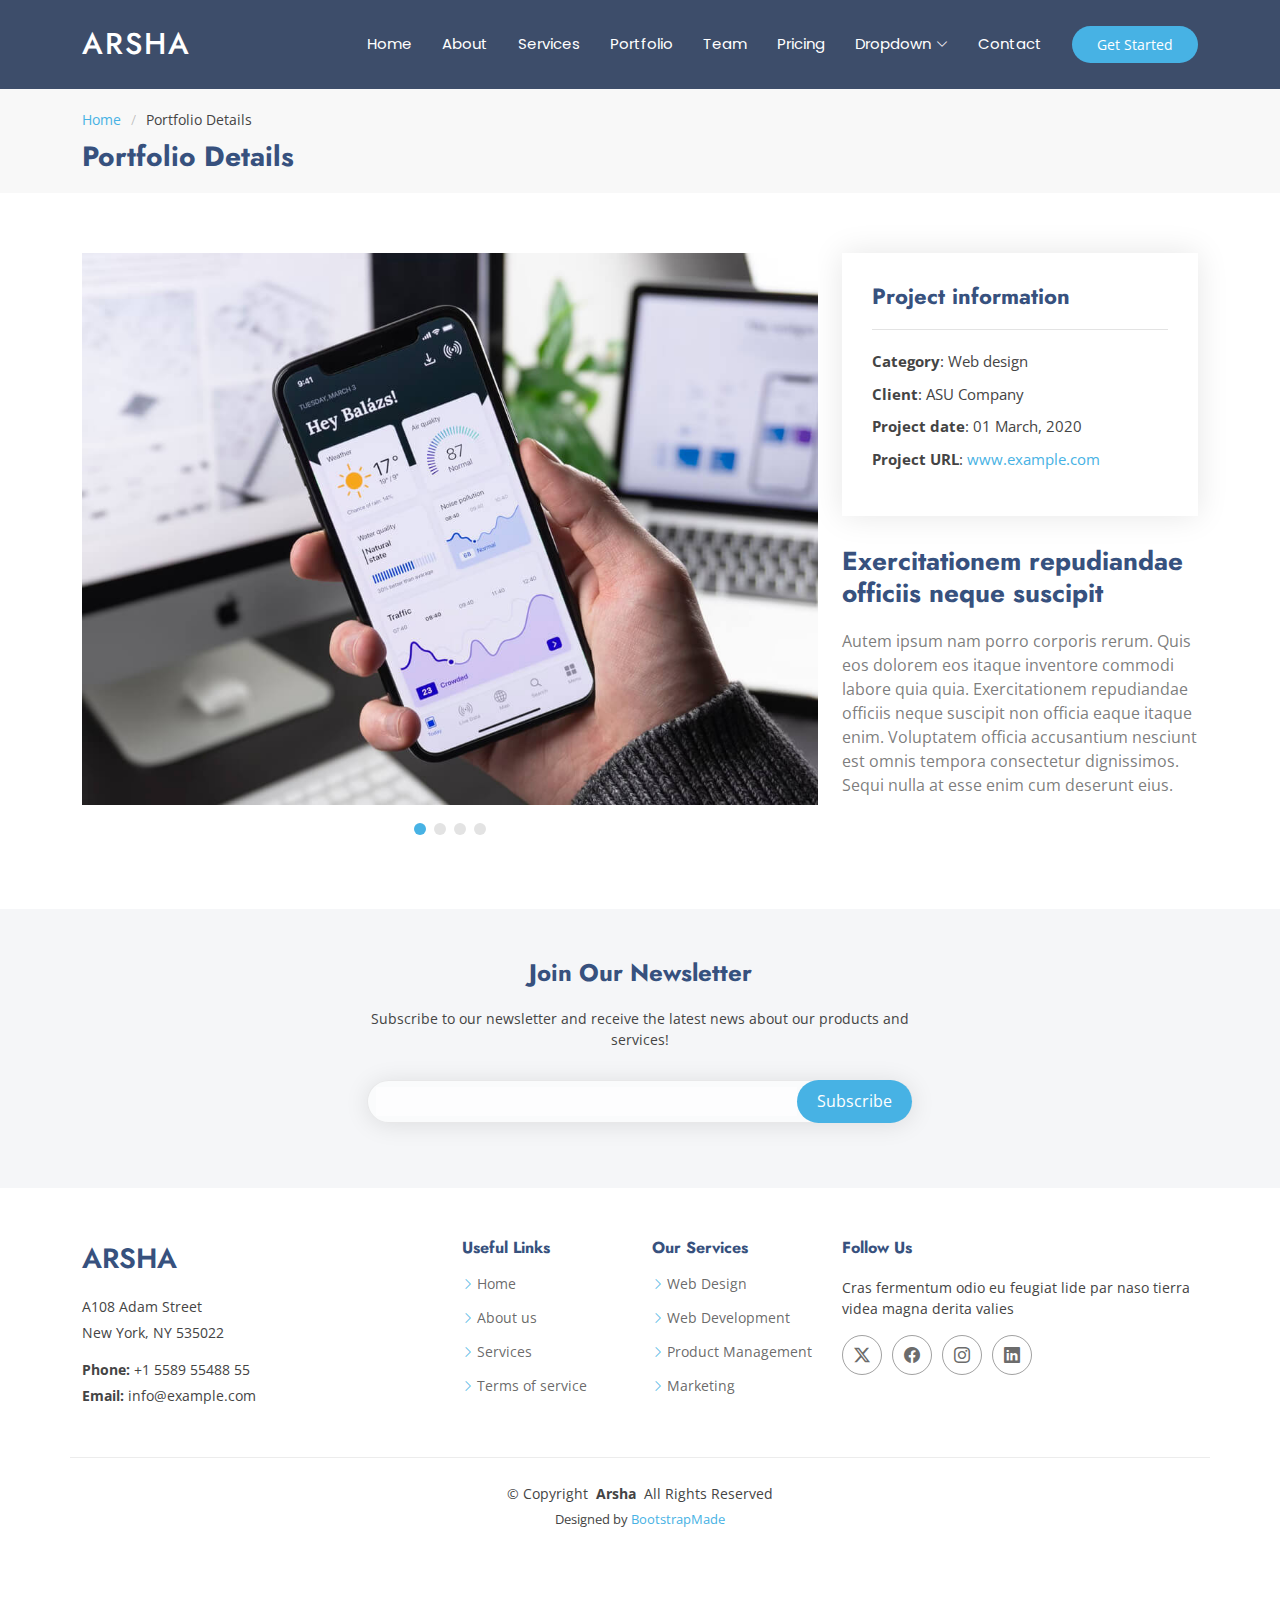
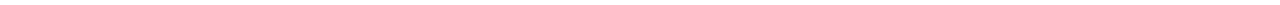
<file: otro/portfolio-details.html>
<!DOCTYPE html>
<html lang="en">

<head>
  <meta charset="utf-8">
  <meta content="width=device-width, initial-scale=1.0" name="viewport">
  <title>Portfolio Details - Arsha Bootstrap Template</title>
  <meta name="description" content="">
  <meta name="keywords" content="">

  <!-- Favicons -->
  <link href="assets/img/favicon.png" rel="icon">
  <link href="assets/img/apple-touch-icon.png" rel="apple-touch-icon">

  <!-- Fonts -->
  <link href="https://fonts.googleapis.com" rel="preconnect">
  <link href="https://fonts.gstatic.com" rel="preconnect" crossorigin>
  <link href="https://fonts.googleapis.com/css2?family=Open+Sans:ital,wght@0,300;0,400;0,500;0,600;0,700;0,800;1,300;1,400;1,500;1,600;1,700;1,800&family=Poppins:ital,wght@0,100;0,200;0,300;0,400;0,500;0,600;0,700;0,800;0,900;1,100;1,200;1,300;1,400;1,500;1,600;1,700;1,800;1,900&family=Jost:ital,wght@0,100;0,200;0,300;0,400;0,500;0,600;0,700;0,800;0,900;1,100;1,200;1,300;1,400;1,500;1,600;1,700;1,800;1,900&display=swap" rel="stylesheet">

  <!-- Vendor CSS Files -->
  <link href="assets/vendor/bootstrap/css/bootstrap.min.css" rel="stylesheet">
  <link href="assets/vendor/bootstrap-icons/bootstrap-icons.css" rel="stylesheet">
  <link href="assets/vendor/aos/aos.css" rel="stylesheet">
  <link href="assets/vendor/glightbox/css/glightbox.min.css" rel="stylesheet">
  <link href="assets/vendor/swiper/swiper-bundle.min.css" rel="stylesheet">

  <!-- Main CSS File -->
  <link href="assets/css/main.css" rel="stylesheet">

  <!-- =======================================================
  * Template Name: Arsha
  * Template URL: https://bootstrapmade.com/arsha-free-bootstrap-html-template-corporate/
  * Updated: Aug 07 2024 with Bootstrap v5.3.3
  * Author: BootstrapMade.com
  * License: https://bootstrapmade.com/license/
  ======================================================== -->
</head>

<body class="portfolio-details-page">

  <header id="header" class="header d-flex align-items-center sticky-top">
    <div class="container-fluid container-xl position-relative d-flex align-items-center">

      <a href="index.html" class="logo d-flex align-items-center me-auto">
        <!-- Uncomment the line below if you also wish to use an image logo -->
        <!-- <img src="assets/img/logo.png" alt=""> -->
        <h1 class="sitename">Arsha</h1>
      </a>

      <nav id="navmenu" class="navmenu">
        <ul>
          <li><a href="#hero">Home</a></li>
          <li><a href="#about">About</a></li>
          <li><a href="#services">Services</a></li>
          <li><a href="#portfolio">Portfolio</a></li>
          <li><a href="#team">Team</a></li>
          <li><a href="#pricing">Pricing</a></li>
          <li class="dropdown"><a href="#"><span>Dropdown</span> <i class="bi bi-chevron-down toggle-dropdown"></i></a>
            <ul>
              <li><a href="#">Dropdown 1</a></li>
              <li class="dropdown"><a href="#"><span>Deep Dropdown</span> <i class="bi bi-chevron-down toggle-dropdown"></i></a>
                <ul>
                  <li><a href="#">Deep Dropdown 1</a></li>
                  <li><a href="#">Deep Dropdown 2</a></li>
                  <li><a href="#">Deep Dropdown 3</a></li>
                  <li><a href="#">Deep Dropdown 4</a></li>
                  <li><a href="#">Deep Dropdown 5</a></li>
                </ul>
              </li>
              <li><a href="#">Dropdown 2</a></li>
              <li><a href="#">Dropdown 3</a></li>
              <li><a href="#">Dropdown 4</a></li>
            </ul>
          </li>
          <li><a href="#contact">Contact</a></li>
        </ul>
        <i class="mobile-nav-toggle d-xl-none bi bi-list"></i>
      </nav>

      <a class="btn-getstarted" href="#about">Get Started</a>

    </div>
  </header>

  <main class="main">

    <!-- Page Title -->
    <div class="page-title" data-aos="fade">
      <div class="container">
        <nav class="breadcrumbs">
          <ol>
            <li><a href="index.html">Home</a></li>
            <li class="current">Portfolio Details</li>
          </ol>
        </nav>
        <h1>Portfolio Details</h1>
      </div>
    </div><!-- End Page Title -->

    <!-- Portfolio Details Section -->
    <section id="portfolio-details" class="portfolio-details section">

      <div class="container" data-aos="fade-up" data-aos-delay="100">

        <div class="row gy-4">

          <div class="col-lg-8">
            <div class="portfolio-details-slider swiper init-swiper">

              <script type="application/json" class="swiper-config">
                {
                  "loop": true,
                  "speed": 600,
                  "autoplay": {
                    "delay": 5000
                  },
                  "slidesPerView": "auto",
                  "pagination": {
                    "el": ".swiper-pagination",
                    "type": "bullets",
                    "clickable": true
                  }
                }
              </script>

              <div class="swiper-wrapper align-items-center">

                <div class="swiper-slide">
                  <img src="assets/img/portfolio/app-1.jpg" alt="">
                </div>

                <div class="swiper-slide">
                  <img src="assets/img/portfolio/product-1.jpg" alt="">
                </div>

                <div class="swiper-slide">
                  <img src="assets/img/portfolio/branding-1.jpg" alt="">
                </div>

                <div class="swiper-slide">
                  <img src="assets/img/portfolio/books-1.jpg" alt="">
                </div>

              </div>
              <div class="swiper-pagination"></div>
            </div>
          </div>

          <div class="col-lg-4">
            <div class="portfolio-info" data-aos="fade-up" data-aos-delay="200">
              <h3>Project information</h3>
              <ul>
                <li><strong>Category</strong>: Web design</li>
                <li><strong>Client</strong>: ASU Company</li>
                <li><strong>Project date</strong>: 01 March, 2020</li>
                <li><strong>Project URL</strong>: <a href="#">www.example.com</a></li>
              </ul>
            </div>
            <div class="portfolio-description" data-aos="fade-up" data-aos-delay="300">
              <h2>Exercitationem repudiandae officiis neque suscipit</h2>
              <p>
                Autem ipsum nam porro corporis rerum. Quis eos dolorem eos itaque inventore commodi labore quia quia. Exercitationem repudiandae officiis neque suscipit non officia eaque itaque enim. Voluptatem officia accusantium nesciunt est omnis tempora consectetur dignissimos. Sequi nulla at esse enim cum deserunt eius.
              </p>
            </div>
          </div>

        </div>

      </div>

    </section><!-- /Portfolio Details Section -->

  </main>

  <footer id="footer" class="footer">

    <div class="footer-newsletter">
      <div class="container">
        <div class="row justify-content-center text-center">
          <div class="col-lg-6">
            <h4>Join Our Newsletter</h4>
            <p>Subscribe to our newsletter and receive the latest news about our products and services!</p>
            <form action="forms/newsletter.php" method="post" class="php-email-form">
              <div class="newsletter-form"><input type="email" name="email"><input type="submit" value="Subscribe"></div>
              <div class="loading">Loading</div>
              <div class="error-message"></div>
              <div class="sent-message">Your subscription request has been sent. Thank you!</div>
            </form>
          </div>
        </div>
      </div>
    </div>

    <div class="container footer-top">
      <div class="row gy-4">
        <div class="col-lg-4 col-md-6 footer-about">
          <a href="index.html" class="d-flex align-items-center">
            <span class="sitename">Arsha</span>
          </a>
          <div class="footer-contact pt-3">
            <p>A108 Adam Street</p>
            <p>New York, NY 535022</p>
            <p class="mt-3"><strong>Phone:</strong> <span>+1 5589 55488 55</span></p>
            <p><strong>Email:</strong> <span>info@example.com</span></p>
          </div>
        </div>

        <div class="col-lg-2 col-md-3 footer-links">
          <h4>Useful Links</h4>
          <ul>
            <li><i class="bi bi-chevron-right"></i> <a href="#">Home</a></li>
            <li><i class="bi bi-chevron-right"></i> <a href="#">About us</a></li>
            <li><i class="bi bi-chevron-right"></i> <a href="#">Services</a></li>
            <li><i class="bi bi-chevron-right"></i> <a href="#">Terms of service</a></li>
          </ul>
        </div>

        <div class="col-lg-2 col-md-3 footer-links">
          <h4>Our Services</h4>
          <ul>
            <li><i class="bi bi-chevron-right"></i> <a href="#">Web Design</a></li>
            <li><i class="bi bi-chevron-right"></i> <a href="#">Web Development</a></li>
            <li><i class="bi bi-chevron-right"></i> <a href="#">Product Management</a></li>
            <li><i class="bi bi-chevron-right"></i> <a href="#">Marketing</a></li>
          </ul>
        </div>

        <div class="col-lg-4 col-md-12">
          <h4>Follow Us</h4>
          <p>Cras fermentum odio eu feugiat lide par naso tierra videa magna derita valies</p>
          <div class="social-links d-flex">
            <a href=""><i class="bi bi-twitter-x"></i></a>
            <a href=""><i class="bi bi-facebook"></i></a>
            <a href=""><i class="bi bi-instagram"></i></a>
            <a href=""><i class="bi bi-linkedin"></i></a>
          </div>
        </div>

      </div>
    </div>

    <div class="container copyright text-center mt-4">
      <p>© <span>Copyright</span> <strong class="px-1 sitename">Arsha</strong> <span>All Rights Reserved</span></p>
      <div class="credits">
        <!-- All the links in the footer should remain intact. -->
        <!-- You can delete the links only if you've purchased the pro version. -->
        <!-- Licensing information: https://bootstrapmade.com/license/ -->
        <!-- Purchase the pro version with working PHP/AJAX contact form: [buy-url] -->
        Designed by <a href="https://bootstrapmade.com/">BootstrapMade</a>
      </div>
    </div>

  </footer>

  <!-- Scroll Top -->
  <a href="#" id="scroll-top" class="scroll-top d-flex align-items-center justify-content-center"><i class="bi bi-arrow-up-short"></i></a>

  <!-- Preloader -->
  <div id="preloader"></div>

  <!-- Vendor JS Files -->
  <script src="assets/vendor/bootstrap/js/bootstrap.bundle.min.js"></script>
  <script src="assets/vendor/php-email-form/validate.js"></script>
  <script src="assets/vendor/aos/aos.js"></script>
  <script src="assets/vendor/glightbox/js/glightbox.min.js"></script>
  <script src="assets/vendor/swiper/swiper-bundle.min.js"></script>
  <script src="assets/vendor/waypoints/noframework.waypoints.js"></script>
  <script src="assets/vendor/imagesloaded/imagesloaded.pkgd.min.js"></script>
  <script src="assets/vendor/isotope-layout/isotope.pkgd.min.js"></script>

  <!-- Main JS File -->
  <script src="assets/js/main.js"></script>

</body>

</html>
</file>
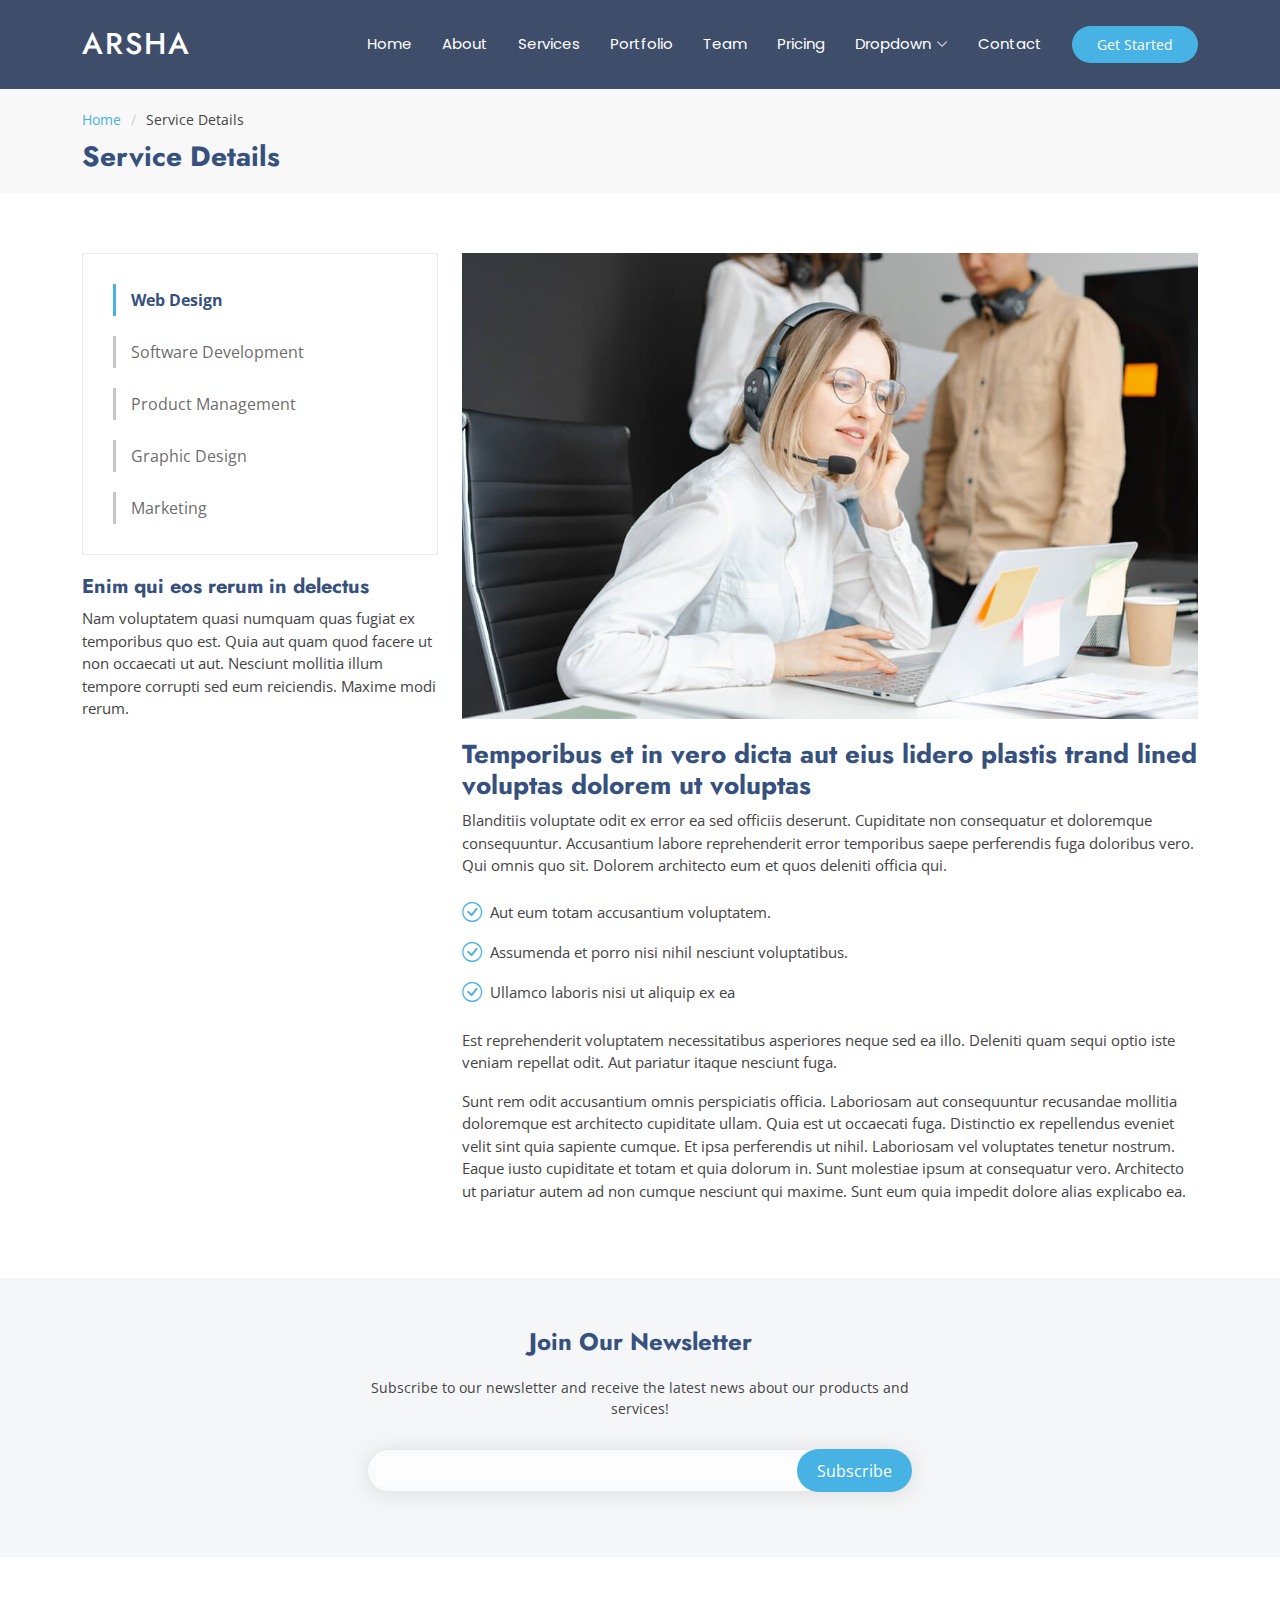
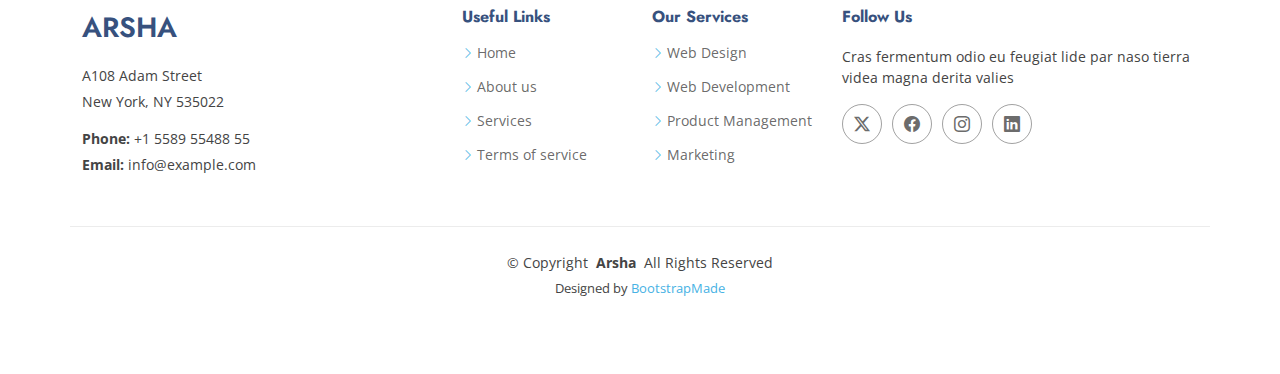
<file: otro/service-details.html>
<!DOCTYPE html>
<html lang="en">

<head>
  <meta charset="utf-8">
  <meta content="width=device-width, initial-scale=1.0" name="viewport">
  <title>Service Details - Arsha Bootstrap Template</title>
  <meta name="description" content="">
  <meta name="keywords" content="">

  <!-- Favicons -->
  <link href="assets/img/favicon.png" rel="icon">
  <link href="assets/img/apple-touch-icon.png" rel="apple-touch-icon">

  <!-- Fonts -->
  <link href="https://fonts.googleapis.com" rel="preconnect">
  <link href="https://fonts.gstatic.com" rel="preconnect" crossorigin>
  <link href="https://fonts.googleapis.com/css2?family=Open+Sans:ital,wght@0,300;0,400;0,500;0,600;0,700;0,800;1,300;1,400;1,500;1,600;1,700;1,800&family=Poppins:ital,wght@0,100;0,200;0,300;0,400;0,500;0,600;0,700;0,800;0,900;1,100;1,200;1,300;1,400;1,500;1,600;1,700;1,800;1,900&family=Jost:ital,wght@0,100;0,200;0,300;0,400;0,500;0,600;0,700;0,800;0,900;1,100;1,200;1,300;1,400;1,500;1,600;1,700;1,800;1,900&display=swap" rel="stylesheet">

  <!-- Vendor CSS Files -->
  <link href="assets/vendor/bootstrap/css/bootstrap.min.css" rel="stylesheet">
  <link href="assets/vendor/bootstrap-icons/bootstrap-icons.css" rel="stylesheet">
  <link href="assets/vendor/aos/aos.css" rel="stylesheet">
  <link href="assets/vendor/glightbox/css/glightbox.min.css" rel="stylesheet">
  <link href="assets/vendor/swiper/swiper-bundle.min.css" rel="stylesheet">

  <!-- Main CSS File -->
  <link href="assets/css/main.css" rel="stylesheet">

  <!-- =======================================================
  * Template Name: Arsha
  * Template URL: https://bootstrapmade.com/arsha-free-bootstrap-html-template-corporate/
  * Updated: Aug 07 2024 with Bootstrap v5.3.3
  * Author: BootstrapMade.com
  * License: https://bootstrapmade.com/license/
  ======================================================== -->
</head>

<body class="service-details-page">

  <header id="header" class="header d-flex align-items-center sticky-top">
    <div class="container-fluid container-xl position-relative d-flex align-items-center">

      <a href="index.html" class="logo d-flex align-items-center me-auto">
        <!-- Uncomment the line below if you also wish to use an image logo -->
        <!-- <img src="assets/img/logo.png" alt=""> -->
        <h1 class="sitename">Arsha</h1>
      </a>

      <nav id="navmenu" class="navmenu">
        <ul>
          <li><a href="#hero">Home</a></li>
          <li><a href="#about">About</a></li>
          <li><a href="#services">Services</a></li>
          <li><a href="#portfolio">Portfolio</a></li>
          <li><a href="#team">Team</a></li>
          <li><a href="#pricing">Pricing</a></li>
          <li class="dropdown"><a href="#"><span>Dropdown</span> <i class="bi bi-chevron-down toggle-dropdown"></i></a>
            <ul>
              <li><a href="#">Dropdown 1</a></li>
              <li class="dropdown"><a href="#"><span>Deep Dropdown</span> <i class="bi bi-chevron-down toggle-dropdown"></i></a>
                <ul>
                  <li><a href="#">Deep Dropdown 1</a></li>
                  <li><a href="#">Deep Dropdown 2</a></li>
                  <li><a href="#">Deep Dropdown 3</a></li>
                  <li><a href="#">Deep Dropdown 4</a></li>
                  <li><a href="#">Deep Dropdown 5</a></li>
                </ul>
              </li>
              <li><a href="#">Dropdown 2</a></li>
              <li><a href="#">Dropdown 3</a></li>
              <li><a href="#">Dropdown 4</a></li>
            </ul>
          </li>
          <li><a href="#contact">Contact</a></li>
        </ul>
        <i class="mobile-nav-toggle d-xl-none bi bi-list"></i>
      </nav>

      <a class="btn-getstarted" href="#about">Get Started</a>

    </div>
  </header>

  <main class="main">

    <!-- Page Title -->
    <div class="page-title" data-aos="fade">
      <div class="container">
        <nav class="breadcrumbs">
          <ol>
            <li><a href="index.html">Home</a></li>
            <li class="current">Service Details</li>
          </ol>
        </nav>
        <h1>Service Details</h1>
      </div>
    </div><!-- End Page Title -->

    <!-- Service Details Section -->
    <section id="service-details" class="service-details section">

      <div class="container">

        <div class="row gy-4">

          <div class="col-lg-4" data-aos="fade-up" data-aos-delay="100">
            <div class="services-list">
              <a href="#" class="active">Web Design</a>
              <a href="#">Software Development</a>
              <a href="#">Product Management</a>
              <a href="#">Graphic Design</a>
              <a href="#">Marketing</a>
            </div>

            <h4>Enim qui eos rerum in delectus</h4>
            <p>Nam voluptatem quasi numquam quas fugiat ex temporibus quo est. Quia aut quam quod facere ut non occaecati ut aut. Nesciunt mollitia illum tempore corrupti sed eum reiciendis. Maxime modi rerum.</p>
          </div>

          <div class="col-lg-8" data-aos="fade-up" data-aos-delay="200">
            <img src="assets/img/services.jpg" alt="" class="img-fluid services-img">
            <h3>Temporibus et in vero dicta aut eius lidero plastis trand lined voluptas dolorem ut voluptas</h3>
            <p>
              Blanditiis voluptate odit ex error ea sed officiis deserunt. Cupiditate non consequatur et doloremque consequuntur. Accusantium labore reprehenderit error temporibus saepe perferendis fuga doloribus vero. Qui omnis quo sit. Dolorem architecto eum et quos deleniti officia qui.
            </p>
            <ul>
              <li><i class="bi bi-check-circle"></i> <span>Aut eum totam accusantium voluptatem.</span></li>
              <li><i class="bi bi-check-circle"></i> <span>Assumenda et porro nisi nihil nesciunt voluptatibus.</span></li>
              <li><i class="bi bi-check-circle"></i> <span>Ullamco laboris nisi ut aliquip ex ea</span></li>
            </ul>
            <p>
              Est reprehenderit voluptatem necessitatibus asperiores neque sed ea illo. Deleniti quam sequi optio iste veniam repellat odit. Aut pariatur itaque nesciunt fuga.
            </p>
            <p>
              Sunt rem odit accusantium omnis perspiciatis officia. Laboriosam aut consequuntur recusandae mollitia doloremque est architecto cupiditate ullam. Quia est ut occaecati fuga. Distinctio ex repellendus eveniet velit sint quia sapiente cumque. Et ipsa perferendis ut nihil. Laboriosam vel voluptates tenetur nostrum. Eaque iusto cupiditate et totam et quia dolorum in. Sunt molestiae ipsum at consequatur vero. Architecto ut pariatur autem ad non cumque nesciunt qui maxime. Sunt eum quia impedit dolore alias explicabo ea.
            </p>
          </div>

        </div>

      </div>

    </section><!-- /Service Details Section -->

  </main>

  <footer id="footer" class="footer">

    <div class="footer-newsletter">
      <div class="container">
        <div class="row justify-content-center text-center">
          <div class="col-lg-6">
            <h4>Join Our Newsletter</h4>
            <p>Subscribe to our newsletter and receive the latest news about our products and services!</p>
            <form action="forms/newsletter.php" method="post" class="php-email-form">
              <div class="newsletter-form"><input type="email" name="email"><input type="submit" value="Subscribe"></div>
              <div class="loading">Loading</div>
              <div class="error-message"></div>
              <div class="sent-message">Your subscription request has been sent. Thank you!</div>
            </form>
          </div>
        </div>
      </div>
    </div>

    <div class="container footer-top">
      <div class="row gy-4">
        <div class="col-lg-4 col-md-6 footer-about">
          <a href="index.html" class="d-flex align-items-center">
            <span class="sitename">Arsha</span>
          </a>
          <div class="footer-contact pt-3">
            <p>A108 Adam Street</p>
            <p>New York, NY 535022</p>
            <p class="mt-3"><strong>Phone:</strong> <span>+1 5589 55488 55</span></p>
            <p><strong>Email:</strong> <span>info@example.com</span></p>
          </div>
        </div>

        <div class="col-lg-2 col-md-3 footer-links">
          <h4>Useful Links</h4>
          <ul>
            <li><i class="bi bi-chevron-right"></i> <a href="#">Home</a></li>
            <li><i class="bi bi-chevron-right"></i> <a href="#">About us</a></li>
            <li><i class="bi bi-chevron-right"></i> <a href="#">Services</a></li>
            <li><i class="bi bi-chevron-right"></i> <a href="#">Terms of service</a></li>
          </ul>
        </div>

        <div class="col-lg-2 col-md-3 footer-links">
          <h4>Our Services</h4>
          <ul>
            <li><i class="bi bi-chevron-right"></i> <a href="#">Web Design</a></li>
            <li><i class="bi bi-chevron-right"></i> <a href="#">Web Development</a></li>
            <li><i class="bi bi-chevron-right"></i> <a href="#">Product Management</a></li>
            <li><i class="bi bi-chevron-right"></i> <a href="#">Marketing</a></li>
          </ul>
        </div>

        <div class="col-lg-4 col-md-12">
          <h4>Follow Us</h4>
          <p>Cras fermentum odio eu feugiat lide par naso tierra videa magna derita valies</p>
          <div class="social-links d-flex">
            <a href=""><i class="bi bi-twitter-x"></i></a>
            <a href=""><i class="bi bi-facebook"></i></a>
            <a href=""><i class="bi bi-instagram"></i></a>
            <a href=""><i class="bi bi-linkedin"></i></a>
          </div>
        </div>

      </div>
    </div>

    <div class="container copyright text-center mt-4">
      <p>© <span>Copyright</span> <strong class="px-1 sitename">Arsha</strong> <span>All Rights Reserved</span></p>
      <div class="credits">
        <!-- All the links in the footer should remain intact. -->
        <!-- You can delete the links only if you've purchased the pro version. -->
        <!-- Licensing information: https://bootstrapmade.com/license/ -->
        <!-- Purchase the pro version with working PHP/AJAX contact form: [buy-url] -->
        Designed by <a href="https://bootstrapmade.com/">BootstrapMade</a>
      </div>
    </div>

  </footer>

  <!-- Scroll Top -->
  <a href="#" id="scroll-top" class="scroll-top d-flex align-items-center justify-content-center"><i class="bi bi-arrow-up-short"></i></a>

  <!-- Preloader -->
  <div id="preloader"></div>

  <!-- Vendor JS Files -->
  <script src="assets/vendor/bootstrap/js/bootstrap.bundle.min.js"></script>
  <script src="assets/vendor/php-email-form/validate.js"></script>
  <script src="assets/vendor/aos/aos.js"></script>
  <script src="assets/vendor/glightbox/js/glightbox.min.js"></script>
  <script src="assets/vendor/swiper/swiper-bundle.min.js"></script>
  <script src="assets/vendor/waypoints/noframework.waypoints.js"></script>
  <script src="assets/vendor/imagesloaded/imagesloaded.pkgd.min.js"></script>
  <script src="assets/vendor/isotope-layout/isotope.pkgd.min.js"></script>

  <!-- Main JS File -->
  <script src="assets/js/main.js"></script>

</body>

</html>
</file>
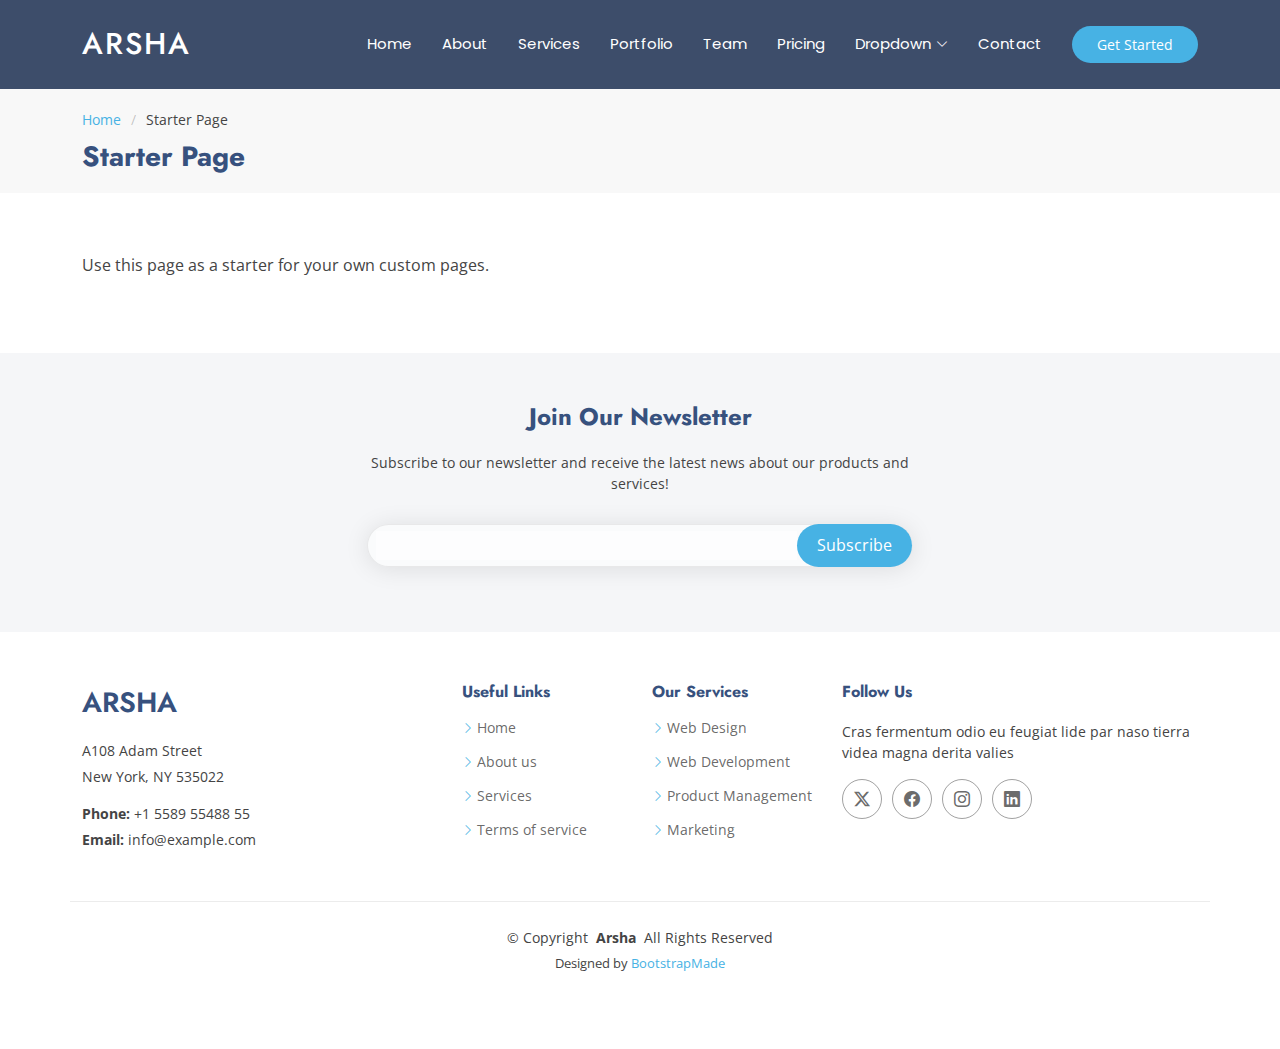
<file: otro/starter-page.html>
<!DOCTYPE html>
<html lang="en">

<head>
  <meta charset="utf-8">
  <meta content="width=device-width, initial-scale=1.0" name="viewport">
  <title>Starter Page - Arsha Bootstrap Template</title>
  <meta name="description" content="">
  <meta name="keywords" content="">

  <!-- Favicons -->
  <link href="assets/img/favicon.png" rel="icon">
  <link href="assets/img/apple-touch-icon.png" rel="apple-touch-icon">

  <!-- Fonts -->
  <link href="https://fonts.googleapis.com" rel="preconnect">
  <link href="https://fonts.gstatic.com" rel="preconnect" crossorigin>
  <link href="https://fonts.googleapis.com/css2?family=Open+Sans:ital,wght@0,300;0,400;0,500;0,600;0,700;0,800;1,300;1,400;1,500;1,600;1,700;1,800&family=Poppins:ital,wght@0,100;0,200;0,300;0,400;0,500;0,600;0,700;0,800;0,900;1,100;1,200;1,300;1,400;1,500;1,600;1,700;1,800;1,900&family=Jost:ital,wght@0,100;0,200;0,300;0,400;0,500;0,600;0,700;0,800;0,900;1,100;1,200;1,300;1,400;1,500;1,600;1,700;1,800;1,900&display=swap" rel="stylesheet">

  <!-- Vendor CSS Files -->
  <link href="assets/vendor/bootstrap/css/bootstrap.min.css" rel="stylesheet">
  <link href="assets/vendor/bootstrap-icons/bootstrap-icons.css" rel="stylesheet">
  <link href="assets/vendor/aos/aos.css" rel="stylesheet">
  <link href="assets/vendor/glightbox/css/glightbox.min.css" rel="stylesheet">
  <link href="assets/vendor/swiper/swiper-bundle.min.css" rel="stylesheet">

  <!-- Main CSS File -->
  <link href="assets/css/main.css" rel="stylesheet">

  <!-- =======================================================
  * Template Name: Arsha
  * Template URL: https://bootstrapmade.com/arsha-free-bootstrap-html-template-corporate/
  * Updated: Aug 07 2024 with Bootstrap v5.3.3
  * Author: BootstrapMade.com
  * License: https://bootstrapmade.com/license/
  ======================================================== -->
</head>

<body class="starter-page-page">

  <header id="header" class="header d-flex align-items-center sticky-top">
    <div class="container-fluid container-xl position-relative d-flex align-items-center">

      <a href="index.html" class="logo d-flex align-items-center me-auto">
        <!-- Uncomment the line below if you also wish to use an image logo -->
        <!-- <img src="assets/img/logo.png" alt=""> -->
        <h1 class="sitename">Arsha</h1>
      </a>

      <nav id="navmenu" class="navmenu">
        <ul>
          <li><a href="#hero">Home</a></li>
          <li><a href="#about">About</a></li>
          <li><a href="#services">Services</a></li>
          <li><a href="#portfolio">Portfolio</a></li>
          <li><a href="#team">Team</a></li>
          <li><a href="#pricing">Pricing</a></li>
          <li class="dropdown"><a href="#"><span>Dropdown</span> <i class="bi bi-chevron-down toggle-dropdown"></i></a>
            <ul>
              <li><a href="#">Dropdown 1</a></li>
              <li class="dropdown"><a href="#"><span>Deep Dropdown</span> <i class="bi bi-chevron-down toggle-dropdown"></i></a>
                <ul>
                  <li><a href="#">Deep Dropdown 1</a></li>
                  <li><a href="#">Deep Dropdown 2</a></li>
                  <li><a href="#">Deep Dropdown 3</a></li>
                  <li><a href="#">Deep Dropdown 4</a></li>
                  <li><a href="#">Deep Dropdown 5</a></li>
                </ul>
              </li>
              <li><a href="#">Dropdown 2</a></li>
              <li><a href="#">Dropdown 3</a></li>
              <li><a href="#">Dropdown 4</a></li>
            </ul>
          </li>
          <li><a href="#contact">Contact</a></li>
        </ul>
        <i class="mobile-nav-toggle d-xl-none bi bi-list"></i>
      </nav>

      <a class="btn-getstarted" href="#about">Get Started</a>

    </div>
  </header>

  <main class="main">

    <!-- Page Title -->
    <div class="page-title" data-aos="fade">
      <div class="container">
        <nav class="breadcrumbs">
          <ol>
            <li><a href="index.html">Home</a></li>
            <li class="current">Starter Page</li>
          </ol>
        </nav>
        <h1>Starter Page</h1>
      </div>
    </div><!-- End Page Title -->

    <!-- Starter Section Section -->
    <section id="starter-section" class="starter-section section">

      <div class="container" data-aos="fade-up">
        <p>Use this page as a starter for your own custom pages.</p>
      </div>

    </section><!-- /Starter Section Section -->

  </main>

  <footer id="footer" class="footer">

    <div class="footer-newsletter">
      <div class="container">
        <div class="row justify-content-center text-center">
          <div class="col-lg-6">
            <h4>Join Our Newsletter</h4>
            <p>Subscribe to our newsletter and receive the latest news about our products and services!</p>
            <form action="forms/newsletter.php" method="post" class="php-email-form">
              <div class="newsletter-form"><input type="email" name="email"><input type="submit" value="Subscribe"></div>
              <div class="loading">Loading</div>
              <div class="error-message"></div>
              <div class="sent-message">Your subscription request has been sent. Thank you!</div>
            </form>
          </div>
        </div>
      </div>
    </div>

    <div class="container footer-top">
      <div class="row gy-4">
        <div class="col-lg-4 col-md-6 footer-about">
          <a href="index.html" class="d-flex align-items-center">
            <span class="sitename">Arsha</span>
          </a>
          <div class="footer-contact pt-3">
            <p>A108 Adam Street</p>
            <p>New York, NY 535022</p>
            <p class="mt-3"><strong>Phone:</strong> <span>+1 5589 55488 55</span></p>
            <p><strong>Email:</strong> <span>info@example.com</span></p>
          </div>
        </div>

        <div class="col-lg-2 col-md-3 footer-links">
          <h4>Useful Links</h4>
          <ul>
            <li><i class="bi bi-chevron-right"></i> <a href="#">Home</a></li>
            <li><i class="bi bi-chevron-right"></i> <a href="#">About us</a></li>
            <li><i class="bi bi-chevron-right"></i> <a href="#">Services</a></li>
            <li><i class="bi bi-chevron-right"></i> <a href="#">Terms of service</a></li>
          </ul>
        </div>

        <div class="col-lg-2 col-md-3 footer-links">
          <h4>Our Services</h4>
          <ul>
            <li><i class="bi bi-chevron-right"></i> <a href="#">Web Design</a></li>
            <li><i class="bi bi-chevron-right"></i> <a href="#">Web Development</a></li>
            <li><i class="bi bi-chevron-right"></i> <a href="#">Product Management</a></li>
            <li><i class="bi bi-chevron-right"></i> <a href="#">Marketing</a></li>
          </ul>
        </div>

        <div class="col-lg-4 col-md-12">
          <h4>Follow Us</h4>
          <p>Cras fermentum odio eu feugiat lide par naso tierra videa magna derita valies</p>
          <div class="social-links d-flex">
            <a href=""><i class="bi bi-twitter-x"></i></a>
            <a href=""><i class="bi bi-facebook"></i></a>
            <a href=""><i class="bi bi-instagram"></i></a>
            <a href=""><i class="bi bi-linkedin"></i></a>
          </div>
        </div>

      </div>
    </div>

    <div class="container copyright text-center mt-4">
      <p>© <span>Copyright</span> <strong class="px-1 sitename">Arsha</strong> <span>All Rights Reserved</span></p>
      <div class="credits">
        <!-- All the links in the footer should remain intact. -->
        <!-- You can delete the links only if you've purchased the pro version. -->
        <!-- Licensing information: https://bootstrapmade.com/license/ -->
        <!-- Purchase the pro version with working PHP/AJAX contact form: [buy-url] -->
        Designed by <a href="https://bootstrapmade.com/">BootstrapMade</a>
      </div>
    </div>

  </footer>

  <!-- Scroll Top -->
  <a href="#" id="scroll-top" class="scroll-top d-flex align-items-center justify-content-center"><i class="bi bi-arrow-up-short"></i></a>

  <!-- Preloader -->
  <div id="preloader"></div>

  <!-- Vendor JS Files -->
  <script src="assets/vendor/bootstrap/js/bootstrap.bundle.min.js"></script>
  <script src="assets/vendor/php-email-form/validate.js"></script>
  <script src="assets/vendor/aos/aos.js"></script>
  <script src="assets/vendor/glightbox/js/glightbox.min.js"></script>
  <script src="assets/vendor/swiper/swiper-bundle.min.js"></script>
  <script src="assets/vendor/waypoints/noframework.waypoints.js"></script>
  <script src="assets/vendor/imagesloaded/imagesloaded.pkgd.min.js"></script>
  <script src="assets/vendor/isotope-layout/isotope.pkgd.min.js"></script>

  <!-- Main JS File -->
  <script src="assets/js/main.js"></script>

</body>

</html>
</file>
<file: otro/assets/css/main.css>
/**
* Template Name: Arsha
* Template URL: https://bootstrapmade.com/arsha-free-bootstrap-html-template-corporate/
* Updated: Aug 07 2024 with Bootstrap v5.3.3
* Author: BootstrapMade.com
* License: https://bootstrapmade.com/license/
*/

/*--------------------------------------------------------------
# Font & Color Variables
# Help: https://bootstrapmade.com/color-system/
--------------------------------------------------------------*/
/* Fonts */
:root {
  --default-font: "Open Sans",  system-ui, -apple-system, "Segoe UI", Roboto, "Helvetica Neue", Arial, "Noto Sans", "Liberation Sans", sans-serif, "Apple Color Emoji", "Segoe UI Emoji", "Segoe UI Symbol", "Noto Color Emoji";
  --heading-font: "Jost",  sans-serif;
  --nav-font: "Poppins",  sans-serif;
}

/* Global Colors - The following color variables are used throughout the website. Updating them here will change the color scheme of the entire website */
:root { 
  --background-color: #ffffff; /* Background color for the entire website, including individual sections */
  --default-color: #444444; /* Default color used for the majority of the text content across the entire website */
  --heading-color: #37517e; /* Color for headings, subheadings and title throughout the website */
  --accent-color: #47b2e4; /* Accent color that represents your brand on the website. It's used for buttons, links, and other elements that need to stand out */
  --surface-color: #ffffff; /* The surface color is used as a background of boxed elements within sections, such as cards, icon boxes, or other elements that require a visual separation from the global background. */
  --contrast-color: #ffffff; /* Contrast color for text, ensuring readability against backgrounds of accent, heading, or default colors. */
}

/* Nav Menu Colors - The following color variables are used specifically for the navigation menu. They are separate from the global colors to allow for more customization options */
:root {
  --nav-color: #ffffff;  /* The default color of the main navmenu links */
  --nav-hover-color: #47b2e4; /* Applied to main navmenu links when they are hovered over or active */
  --nav-mobile-background-color: #ffffff; /* Used as the background color for mobile navigation menu */
  --nav-dropdown-background-color: #ffffff; /* Used as the background color for dropdown items that appear when hovering over primary navigation items */
  --nav-dropdown-color: #444444; /* Used for navigation links of the dropdown items in the navigation menu. */
  --nav-dropdown-hover-color: #47b2e4; /* Similar to --nav-hover-color, this color is applied to dropdown navigation links when they are hovered over. */
}

/* Color Presets - These classes override global colors when applied to any section or element, providing reuse of the sam color scheme. */

.light-background {
  --background-color: #f5f6f8;
  --surface-color: #ffffff;
}

.dark-background {
  --background-color: #37517e;
  --default-color: #ffffff;
  --heading-color: #ffffff;
  --surface-color: #4668a2;
  --contrast-color: #ffffff;
}

/* Smooth scroll */
:root {
  scroll-behavior: smooth;
}

/*--------------------------------------------------------------
# General Styling & Shared Classes
--------------------------------------------------------------*/
body {
  color: var(--default-color);
  background-color: var(--background-color);
  font-family: var(--default-font);
}

a {
  color: var(--accent-color);
  text-decoration: none;
  transition: 0.3s;
}

a:hover {
  color: color-mix(in srgb, var(--accent-color), transparent 25%);
  text-decoration: none;
}

h1,
h2,
h3,
h4,
h5,
h6 {
  color: var(--heading-color);
  font-family: var(--heading-font);
}

/* PHP Email Form Messages
------------------------------*/
.php-email-form .error-message {
  display: none;
  background: #df1529;
  color: #ffffff;
  text-align: left;
  padding: 15px;
  margin-bottom: 24px;
  font-weight: 600;
}

.php-email-form .sent-message {
  display: none;
  color: #ffffff;
  background: #059652;
  text-align: center;
  padding: 15px;
  margin-bottom: 24px;
  font-weight: 600;
}

.php-email-form .loading {
  display: none;
  background: var(--surface-color);
  text-align: center;
  padding: 15px;
  margin-bottom: 24px;
}

.php-email-form .loading:before {
  content: "";
  display: inline-block;
  border-radius: 50%;
  width: 24px;
  height: 24px;
  margin: 0 10px -6px 0;
  border: 3px solid var(--accent-color);
  border-top-color: var(--surface-color);
  animation: php-email-form-loading 1s linear infinite;
}

@keyframes php-email-form-loading {
  0% {
    transform: rotate(0deg);
  }

  100% {
    transform: rotate(360deg);
  }
}

/*--------------------------------------------------------------
# Global Header
--------------------------------------------------------------*/
.header {
  --background-color: #3d4d6a;
  --heading-color: #ffffff;
  color: var(--default-color);
  background-color: var(--background-color);
  padding: 15px 0;
  transition: all 0.5s;
  z-index: 997;
}

.header .logo {
  line-height: 1;
}

.header .logo img {
  max-height: 36px;
  margin-right: 8px;
}

.header .logo h1 {
  font-size: 30px;
  margin: 0;
  font-weight: 500;
  color: var(--heading-color);
  letter-spacing: 2px;
  text-transform: uppercase;
}

.header .btn-getstarted,
.header .btn-getstarted:focus {
  color: var(--contrast-color);
  background: var(--accent-color);
  font-size: 14px;
  padding: 8px 25px;
  margin: 0 0 0 30px;
  border-radius: 50px;
  transition: 0.3s;
}

.header .btn-getstarted:hover,
.header .btn-getstarted:focus:hover {
  color: var(--contrast-color);
  background: color-mix(in srgb, var(--accent-color), transparent 15%);
}

@media (max-width: 1200px) {
  .header .logo {
    order: 1;
  }

  .header .btn-getstarted {
    order: 2;
    margin: 0 15px 0 0;
    padding: 6px 15px;
  }

  .header .navmenu {
    order: 3;
  }
}

/* Index Page Header
------------------------------*/
.index-page .header {
  --background-color: rgba(255, 255, 255, 0);
  --heading-color: #ffffff;
  --nav-color: #ffffff;
}

/* Index Page Header on Scroll
------------------------------*/
.index-page.scrolled .header {
  --background-color: rgba(40, 58, 90, 0.9);
}

/*--------------------------------------------------------------
# Navigation Menu
--------------------------------------------------------------*/
/* Desktop Navigation */
@media (min-width: 1200px) {
  .navmenu {
    padding: 0;
  }

  .navmenu ul {
    margin: 0;
    padding: 0;
    display: flex;
    list-style: none;
    align-items: center;
  }

  .navmenu li {
    position: relative;
  }

  .navmenu a,
  .navmenu a:focus {
    color: var(--nav-color);
    padding: 18px 15px;
    font-size: 15px;
    font-family: var(--nav-font);
    font-weight: 400;
    display: flex;
    align-items: center;
    justify-content: space-between;
    white-space: nowrap;
    transition: 0.3s;
  }

  .navmenu a i,
  .navmenu a:focus i {
    font-size: 12px;
    line-height: 0;
    margin-left: 5px;
    transition: 0.3s;
  }

  .navmenu li:last-child a {
    padding-right: 0;
  }

  .navmenu li:hover>a,
  .navmenu .active,
  .navmenu .active:focus {
    color: var(--nav-hover-color);
  }

  .navmenu .dropdown ul {
    margin: 0;
    padding: 10px 0;
    background: var(--nav-dropdown-background-color);
    display: block;
    position: absolute;
    visibility: hidden;
    left: 14px;
    top: 130%;
    opacity: 0;
    transition: 0.3s;
    border-radius: 4px;
    z-index: 99;
    box-shadow: 0px 0px 30px rgba(0, 0, 0, 0.1);
  }

  .navmenu .dropdown ul li {
    min-width: 200px;
  }

  .navmenu .dropdown ul a {
    padding: 10px 20px;
    font-size: 15px;
    text-transform: none;
    color: var(--nav-dropdown-color);
  }

  .navmenu .dropdown ul a i {
    font-size: 12px;
  }

  .navmenu .dropdown ul a:hover,
  .navmenu .dropdown ul .active:hover,
  .navmenu .dropdown ul li:hover>a {
    color: var(--nav-dropdown-hover-color);
  }

  .navmenu .dropdown:hover>ul {
    opacity: 1;
    top: 100%;
    visibility: visible;
  }

  .navmenu .dropdown .dropdown ul {
    top: 0;
    left: -90%;
    visibility: hidden;
  }

  .navmenu .dropdown .dropdown:hover>ul {
    opacity: 1;
    top: 0;
    left: -100%;
    visibility: visible;
  }

  .navmenu .megamenu {
    position: static;
  }

  .navmenu .megamenu ul {
    margin: 0;
    padding: 10px;
    background: var(--nav-dropdown-background-color);
    box-shadow: 0px 0px 20px rgba(0, 0, 0, 0.1);
    position: absolute;
    top: 130%;
    left: 0;
    right: 0;
    visibility: hidden;
    opacity: 0;
    display: flex;
    transition: 0.3s;
    border-radius: 4px;
    z-index: 99;
  }

  .navmenu .megamenu ul li {
    flex: 1;
  }

  .navmenu .megamenu ul li a,
  .navmenu .megamenu ul li:hover>a {
    padding: 10px 20px;
    font-size: 15px;
    color: var(--nav-dropdown-color);
  }

  .navmenu .megamenu ul li a:hover,
  .navmenu .megamenu ul li .active,
  .navmenu .megamenu ul li .active:hover {
    color: var(--nav-dropdown-hover-color);
  }

  .navmenu .megamenu:hover>ul {
    opacity: 1;
    top: 100%;
    visibility: visible;
  }

  .navmenu .dd-box-shadow {
    box-shadow: 0px 0px 30px rgba(0, 0, 0, 0.1);
  }
}

/* Mobile Navigation */
@media (max-width: 1199px) {
  .mobile-nav-toggle {
    color: var(--nav-color);
    font-size: 28px;
    line-height: 0;
    margin-right: 10px;
    cursor: pointer;
    transition: color 0.3s;
  }

  .navmenu {
    padding: 0;
    z-index: 9997;
  }

  .navmenu ul {
    display: none;
    list-style: none;
    position: absolute;
    inset: 60px 20px 20px 20px;
    padding: 10px 0;
    margin: 0;
    border-radius: 6px;
    background-color: var(--nav-mobile-background-color);
    overflow-y: auto;
    transition: 0.3s;
    z-index: 9998;
    box-shadow: 0px 0px 30px rgba(0, 0, 0, 0.1);
  }

  .navmenu a,
  .navmenu a:focus {
    color: var(--nav-dropdown-color);
    padding: 10px 20px;
    font-family: var(--nav-font);
    font-size: 17px;
    font-weight: 500;
    display: flex;
    align-items: center;
    justify-content: space-between;
    white-space: nowrap;
    transition: 0.3s;
  }

  .navmenu a i,
  .navmenu a:focus i {
    font-size: 12px;
    line-height: 0;
    margin-left: 5px;
    width: 30px;
    height: 30px;
    display: flex;
    align-items: center;
    justify-content: center;
    border-radius: 50%;
    transition: 0.3s;
    background-color: color-mix(in srgb, var(--accent-color), transparent 90%);
  }

  .navmenu a i:hover,
  .navmenu a:focus i:hover {
    background-color: var(--accent-color);
    color: var(--contrast-color);
  }

  .navmenu a:hover,
  .navmenu .active,
  .navmenu .active:focus {
    color: var(--nav-dropdown-hover-color);
  }

  .navmenu .active i,
  .navmenu .active:focus i {
    background-color: var(--accent-color);
    color: var(--contrast-color);
    transform: rotate(180deg);
  }

  .navmenu .dropdown ul {
    position: static;
    display: none;
    z-index: 99;
    padding: 10px 0;
    margin: 10px 20px;
    background-color: var(--nav-dropdown-background-color);
    border: 1px solid color-mix(in srgb, var(--default-color), transparent 90%);
    box-shadow: none;
    transition: all 0.5s ease-in-out;
  }

  .navmenu .dropdown ul ul {
    background-color: rgba(33, 37, 41, 0.1);
  }

  .navmenu .dropdown>.dropdown-active {
    display: block;
    background-color: rgba(33, 37, 41, 0.03);
  }

  .mobile-nav-active {
    overflow: hidden;
  }

  .mobile-nav-active .mobile-nav-toggle {
    color: #fff;
    position: absolute;
    font-size: 32px;
    top: 15px;
    right: 15px;
    margin-right: 0;
    z-index: 9999;
  }

  .mobile-nav-active .navmenu {
    position: fixed;
    overflow: hidden;
    inset: 0;
    background: rgba(33, 37, 41, 0.8);
    transition: 0.3s;
  }

  .mobile-nav-active .navmenu>ul {
    display: block;
  }
}

/*--------------------------------------------------------------
# Global Footer
--------------------------------------------------------------*/
.footer {
  color: var(--default-color);
  background-color: var(--background-color);
  font-size: 14px;
  padding-bottom: 50px;
  position: relative;
}

.footer .footer-newsletter {
  background-color: color-mix(in srgb, var(--heading-color), transparent 95%);
  padding: 50px 0;
}

.footer .footer-newsletter h4 {
  font-size: 24px;
}

.footer .footer-newsletter .newsletter-form {
  margin-top: 30px;
  margin-bottom: 15px;
  padding: 6px 8px;
  position: relative;
  background-color: color-mix(in srgb, var(--background-color), transparent 50%);
  border: 1px solid color-mix(in srgb, var(--default-color), transparent 90%);
  box-shadow: 0px 2px 25px rgba(0, 0, 0, 0.1);
  display: flex;
  transition: 0.3s;
  border-radius: 50px;
}

.footer .footer-newsletter .newsletter-form:focus-within {
  border-color: var(--accent-color);
}

.footer .footer-newsletter .newsletter-form input[type=email] {
  border: 0;
  padding: 4px;
  width: 100%;
  background-color: color-mix(in srgb, var(--background-color), transparent 50%);
  color: var(--default-color);
}

.footer .footer-newsletter .newsletter-form input[type=email]:focus-visible {
  outline: none;
}

.footer .footer-newsletter .newsletter-form input[type=submit] {
  border: 0;
  font-size: 16px;
  padding: 0 20px;
  margin: -7px -8px -7px 0;
  background: var(--accent-color);
  color: var(--contrast-color);
  transition: 0.3s;
  border-radius: 50px;
}

.footer .footer-newsletter .newsletter-form input[type=submit]:hover {
  background: color-mix(in srgb, var(--accent-color), transparent 20%);
}

.footer .footer-top {
  padding-top: 50px;
}

.footer .social-links a {
  display: flex;
  align-items: center;
  justify-content: center;
  width: 40px;
  height: 40px;
  border-radius: 50%;
  border: 1px solid color-mix(in srgb, var(--default-color), transparent 50%);
  font-size: 16px;
  color: color-mix(in srgb, var(--default-color), transparent 20%);
  margin-right: 10px;
  transition: 0.3s;
}

.footer .social-links a:hover {
  color: var(--accent-color);
  border-color: var(--accent-color);
}

.footer h4 {
  font-size: 16px;
  font-weight: bold;
  position: relative;
  padding-bottom: 12px;
}

.footer .footer-links {
  margin-bottom: 30px;
}

.footer .footer-links ul {
  list-style: none;
  padding: 0;
  margin: 0;
}

.footer .footer-links ul i {
  margin-right: 3px;
  font-size: 12px;
  line-height: 0;
  color: var(--accent-color);
}

.footer .footer-links ul li {
  padding: 10px 0;
  display: flex;
  align-items: center;
}

.footer .footer-links ul li:first-child {
  padding-top: 0;
}

.footer .footer-links ul a {
  display: inline-block;
  color: color-mix(in srgb, var(--default-color), transparent 20%);
  line-height: 1;
}

.footer .footer-links ul a:hover {
  color: var(--accent-color);
}

.footer .footer-about a {
  color: var(--heading-color);
  font-size: 28px;
  font-weight: 600;
  text-transform: uppercase;
  font-family: var(--heading-font);
}

.footer .footer-contact p {
  margin-bottom: 5px;
}

.footer .copyright {
  padding-top: 25px;
  padding-bottom: 25px;
  border-top: 1px solid color-mix(in srgb, var(--default-color), transparent 90%);
}

.footer .copyright p {
  margin-bottom: 0;
}

.footer .credits {
  margin-top: 6px;
  font-size: 13px;
}

/*--------------------------------------------------------------
# Preloader
--------------------------------------------------------------*/
#preloader {
  position: fixed;
  inset: 0;
  z-index: 999999;
  overflow: hidden;
  background: var(--background-color);
  transition: all 0.6s ease-out;
}

#preloader:before {
  content: "";
  position: fixed;
  top: calc(50% - 30px);
  left: calc(50% - 30px);
  border: 6px solid #ffffff;
  border-color: var(--accent-color) transparent var(--accent-color) transparent;
  border-radius: 50%;
  width: 60px;
  height: 60px;
  animation: animate-preloader 1.5s linear infinite;
}

@keyframes animate-preloader {
  0% {
    transform: rotate(0deg);
  }

  100% {
    transform: rotate(360deg);
  }
}

/*--------------------------------------------------------------
# Scroll Top Button
--------------------------------------------------------------*/
.scroll-top {
  position: fixed;
  visibility: hidden;
  opacity: 0;
  right: 15px;
  bottom: -15px;
  z-index: 99999;
  background-color: var(--accent-color);
  width: 44px;
  height: 44px;
  border-radius: 50px;
  transition: all 0.4s;
}

.scroll-top i {
  font-size: 24px;
  color: var(--contrast-color);
  line-height: 0;
}

.scroll-top:hover {
  background-color: color-mix(in srgb, var(--accent-color), transparent 20%);
  color: var(--contrast-color);
}

.scroll-top.active {
  visibility: visible;
  opacity: 1;
  bottom: 15px;
}

/*--------------------------------------------------------------
# Disable aos animation delay on mobile devices
--------------------------------------------------------------*/
@media screen and (max-width: 768px) {
  [data-aos-delay] {
    transition-delay: 0 !important;
  }
}

/*--------------------------------------------------------------
# Global Page Titles & Breadcrumbs
--------------------------------------------------------------*/
.page-title {
  --background-color: color-mix(in srgb, var(--default-color), transparent 96%);
  color: var(--default-color);
  background-color: var(--background-color);
  padding: 20px 0;
  position: relative;
}

.page-title h1 {
  font-size: 28px;
  font-weight: 700;
  margin: 0;
}

.page-title .breadcrumbs ol {
  display: flex;
  flex-wrap: wrap;
  list-style: none;
  padding: 0 0 10px 0;
  margin: 0;
  font-size: 14px;
}

.page-title .breadcrumbs ol li+li {
  padding-left: 10px;
}

.page-title .breadcrumbs ol li+li::before {
  content: "/";
  display: inline-block;
  padding-right: 10px;
  color: color-mix(in srgb, var(--default-color), transparent 70%);
}

/*--------------------------------------------------------------
# Global Sections
--------------------------------------------------------------*/
section,
.section {
  color: var(--default-color);
  background-color: var(--background-color);
  padding: 60px 0;
  scroll-margin-top: 88px;
  overflow: clip;
}

@media (max-width: 1199px) {

  section,
  .section {
    scroll-margin-top: 66px;
  }
}

/*--------------------------------------------------------------
# Global Section Titles
--------------------------------------------------------------*/
.section-title {
  text-align: center;
  padding-bottom: 60px;
  position: relative;
}

.section-title h2 {
  font-size: 32px;
  font-weight: 700;
  margin-bottom: 20px;
  padding-bottom: 20px;
  text-transform: uppercase;
  position: relative;
}

.section-title h2:before {
  content: "";
  position: absolute;
  display: block;
  width: 160px;
  height: 1px;
  background: color-mix(in srgb, var(--default-color), transparent 60%);
  left: 0;
  right: 0;
  bottom: 1px;
  margin: auto;
}

.section-title h2::after {
  content: "";
  position: absolute;
  display: block;
  width: 60px;
  height: 3px;
  background: var(--accent-color);
  left: 0;
  right: 0;
  bottom: 0;
  margin: auto;
}

.section-title p {
  margin-bottom: 0;
}

/*--------------------------------------------------------------
# Hero Section
--------------------------------------------------------------*/
.hero {
  width: 100%;
  min-height: 80vh;
  position: relative;
  padding: 120px 0 60px 0;
  display: flex;
  align-items: center;
}

.hero h1 {
  margin: 0;
  font-size: 48px;
  font-weight: 700;
  line-height: 56px;
}

.hero p {
  color: color-mix(in srgb, var(--default-color), transparent 30%);
  margin: 5px 0 30px 0;
  font-size: 22px;
  line-height: 1.3;
  font-weight: 600;
}

.hero .btn-get-started {
  color: var(--contrast-color);
  background: var(--accent-color);
  font-family: var(--heading-font);
  font-weight: 500;
  font-size: 15px;
  letter-spacing: 1px;
  display: inline-block;
  padding: 10px 28px 12px 28px;
  border-radius: 50px;
  transition: 0.5s;
}

.hero .btn-get-started:hover {
  color: var(--contrast-color);
  background: color-mix(in srgb, var(--accent-color), transparent 15%);
}

.hero .btn-watch-video {
  font-size: 16px;
  transition: 0.5s;
  margin-left: 25px;
  color: var(--default-color);
  font-weight: 600;
}

.hero .btn-watch-video i {
  color: var(--contrast-color);
  font-size: 32px;
  transition: 0.3s;
  line-height: 0;
  margin-right: 8px;
}

.hero .btn-watch-video:hover {
  color: var(--accent-color);
}

.hero .btn-watch-video:hover i {
  color: color-mix(in srgb, var(--accent-color), transparent 15%);
}

.hero .animated {
  animation: up-down 2s ease-in-out infinite alternate-reverse both;
}

@media (max-width: 640px) {
  .hero h1 {
    font-size: 28px;
    line-height: 36px;
  }

  .hero p {
    font-size: 18px;
    line-height: 24px;
    margin-bottom: 30px;
  }

  .hero .btn-get-started,
  .hero .btn-watch-video {
    font-size: 13px;
  }
}

@keyframes up-down {
  0% {
    transform: translateY(10px);
  }

  100% {
    transform: translateY(-10px);
  }
}

/*--------------------------------------------------------------
# Clients Section
--------------------------------------------------------------*/
.clients {
  padding: 12px 0;
}

.clients .swiper {
  padding: 10px 0;
}

.clients .swiper-wrapper {
  height: auto;
}

.clients .swiper-slide img {
  transition: 0.3s;
  padding: 0 10px;
}

.clients .swiper-slide img:hover {
  transform: scale(1.1);
}

/*--------------------------------------------------------------
# About Section
--------------------------------------------------------------*/
.about ul {
  list-style: none;
  padding: 0;
}

.about ul li {
  padding-bottom: 5px;
  display: flex;
  align-items: center;
}

.about ul i {
  font-size: 20px;
  padding-right: 4px;
  color: var(--accent-color);
}

.about .read-more {
  color: var(--accent-color);
  font-family: var(--heading-font);
  font-weight: 500;
  font-size: 16px;
  letter-spacing: 1px;
  padding: 8px 28px;
  border-radius: 5px;
  transition: 0.3s;
  display: inline-flex;
  align-items: center;
  justify-content: center;
  border: 2px solid var(--accent-color);
}

.about .read-more i {
  font-size: 18px;
  margin-left: 5px;
  line-height: 0;
  transition: 0.3s;
}

.about .read-more:hover {
  background: var(--accent-color);
  color: var(--contrast-color);
}

.about .read-more:hover i {
  transform: translate(5px, 0);
}

/*--------------------------------------------------------------
# Why Us Section
--------------------------------------------------------------*/
.why-us {
  padding: 30px 0;
}

.why-us .content h3 {
  font-weight: 400;
  font-size: 34px;
}

.why-us .content p {
  color: color-mix(in srgb, var(--default-color), transparent 30%);
}

.why-us .faq-container .faq-item {
  background-color: var(--surface-color);
  position: relative;
  padding: 20px;
  margin-bottom: 20px;
  box-shadow: 0px 5px 25px 0px rgba(0, 0, 0, 0.1);
  overflow: hidden;
}

.why-us .faq-container .faq-item:last-child {
  margin-bottom: 0;
}

.why-us .faq-container .faq-item h3 {
  font-weight: 500;
  font-size: 17px;
  line-height: 24px;
  margin: 0 30px 0 0;
  transition: 0.3s;
  cursor: pointer;
}

.why-us .faq-container .faq-item h3 span {
  color: var(--accent-color);
  padding-right: 5px;
  font-weight: 600;
}

.why-us .faq-container .faq-item h3:hover {
  color: var(--accent-color);
}

.why-us .faq-container .faq-item .faq-content {
  display: grid;
  grid-template-rows: 0fr;
  transition: 0.3s ease-in-out;
  visibility: hidden;
  opacity: 0;
}

.why-us .faq-container .faq-item .faq-content p {
  margin-bottom: 0;
  overflow: hidden;
}

.why-us .faq-container .faq-item .faq-icon {
  position: absolute;
  top: 22px;
  left: 20px;
  font-size: 22px;
  line-height: 0;
  transition: 0.3s;
  color: var(--accent-color);
}

.why-us .faq-container .faq-item .faq-toggle {
  position: absolute;
  top: 20px;
  right: 20px;
  font-size: 16px;
  line-height: 0;
  transition: 0.3s;
  cursor: pointer;
}

.why-us .faq-container .faq-item .faq-toggle:hover {
  color: var(--accent-color);
}

.why-us .faq-container .faq-active h3 {
  color: var(--accent-color);
}

.why-us .faq-container .faq-active .faq-content {
  grid-template-rows: 1fr;
  visibility: visible;
  opacity: 1;
  padding-top: 10px;
}

.why-us .faq-container .faq-active .faq-toggle {
  transform: rotate(90deg);
  color: var(--accent-color);
}

.why-us .why-us-img {
  display: flex;
  align-items: center;
  justify-content: center;
}

.why-us .why-us-img img {
  max-height: 70%;
}

/*--------------------------------------------------------------
# Skills Section
--------------------------------------------------------------*/
.skills .content h3 {
  font-size: 2rem;
  font-weight: 700;
}

.skills .content p {
  color: color-mix(in srgb, var(--default-color), transparent 30%);
}

.skills .content p:last-child {
  margin-bottom: 0;
}

.skills .content ul {
  list-style: none;
  padding: 0;
}

.skills .content ul li {
  padding-bottom: 10px;
}

.skills .progress {
  height: 60px;
  display: block;
  background: none;
  border-radius: 0;
}

.skills .progress .skill {
  color: var(--default-color);
  padding: 0;
  margin: 0 0 6px 0;
  text-transform: uppercase;
  display: block;
  font-weight: 600;
  font-family: var(--heading-font);
}

.skills .progress .skill .val {
  float: right;
  font-style: normal;
}

.skills .progress-bar-wrap {
  background: color-mix(in srgb, var(--heading-color), transparent 90%);
  height: 10px;
}

.skills .progress-bar {
  width: 1px;
  height: 10px;
  transition: 0.9s;
  background-color: var(--heading-color);
}

/*--------------------------------------------------------------
# Services Section
--------------------------------------------------------------*/
.services .service-item {
  background-color: var(--surface-color);
  box-shadow: 0px 5px 90px 0px rgba(0, 0, 0, 0.1);
  padding: 50px 30px;
  transition: all ease-in-out 0.4s;
  height: 100%;
}

.services .service-item .icon {
  margin-bottom: 10px;
}

.services .service-item .icon i {
  color: var(--accent-color);
  font-size: 36px;
  transition: 0.3s;
}

.services .service-item h4 {
  font-weight: 700;
  margin-bottom: 15px;
  font-size: 20px;
}

.services .service-item h4 a {
  color: var(--heading-color);
  transition: ease-in-out 0.3s;
}

.services .service-item p {
  line-height: 24px;
  font-size: 14px;
  margin-bottom: 0;
}

.services .service-item:hover {
  transform: translateY(-10px);
}

.services .service-item:hover h4 a {
  color: var(--accent-color);
}

/*--------------------------------------------------------------
# Call To Action Section
--------------------------------------------------------------*/
.call-to-action {
  padding: 120px 0;
  position: relative;
  clip-path: inset(0);
}

.call-to-action img {
  position: fixed;
  top: 0;
  left: 0;
  display: block;
  width: 100%;
  height: 100%;
  object-fit: cover;
  z-index: 1;
}

.call-to-action:before {
  content: "";
  background: color-mix(in srgb, var(--background-color), transparent 35%);
  position: absolute;
  inset: 0;
  z-index: 2;
}

.call-to-action .container {
  position: relative;
  z-index: 3;
}

.call-to-action h3 {
  color: var(--default-color);
  font-size: 28px;
  font-weight: 700;
}

.call-to-action p {
  color: var(--default-color);
}

.call-to-action .cta-btn {
  font-family: var(--heading-font);
  font-weight: 500;
  font-size: 16px;
  letter-spacing: 1px;
  display: inline-block;
  padding: 12px 40px;
  border-radius: 50px;
  transition: 0.5s;
  margin: 10px;
  border: 2px solid var(--contrast-color);
  color: var(--contrast-color);
}

.call-to-action .cta-btn:hover {
  background: var(--accent-color);
  border: 2px solid var(--accent-color);
}

/*--------------------------------------------------------------
# Portfolio Section
--------------------------------------------------------------*/
.portfolio .portfolio-filters {
  padding: 0;
  margin: 0 auto 20px auto;
  list-style: none;
  text-align: center;
}

.portfolio .portfolio-filters li {
  cursor: pointer;
  display: inline-block;
  padding: 8px 20px 10px 20px;
  margin: 0;
  font-size: 15px;
  font-weight: 500;
  line-height: 1;
  margin-bottom: 5px;
  border-radius: 50px;
  transition: all 0.3s ease-in-out;
  font-family: var(--heading-font);
}

.portfolio .portfolio-filters li:hover,
.portfolio .portfolio-filters li.filter-active {
  color: var(--contrast-color);
  background-color: var(--accent-color);
}

.portfolio .portfolio-filters li:first-child {
  margin-left: 0;
}

.portfolio .portfolio-filters li:last-child {
  margin-right: 0;
}

@media (max-width: 575px) {
  .portfolio .portfolio-filters li {
    font-size: 14px;
    margin: 0 0 10px 0;
  }
}

.portfolio .portfolio-item {
  position: relative;
  overflow: hidden;
}

.portfolio .portfolio-item .portfolio-info {
  opacity: 0;
  position: absolute;
  left: 12px;
  right: 12px;
  bottom: -100%;
  z-index: 3;
  transition: all ease-in-out 0.5s;
  background: color-mix(in srgb, var(--background-color), transparent 10%);
  padding: 15px;
}

.portfolio .portfolio-item .portfolio-info h4 {
  font-size: 18px;
  font-weight: 600;
  padding-right: 50px;
}

.portfolio .portfolio-item .portfolio-info p {
  color: color-mix(in srgb, var(--default-color), transparent 30%);
  font-size: 14px;
  margin-bottom: 0;
  padding-right: 50px;
}

.portfolio .portfolio-item .portfolio-info .preview-link,
.portfolio .portfolio-item .portfolio-info .details-link {
  position: absolute;
  right: 50px;
  font-size: 24px;
  top: calc(50% - 14px);
  color: color-mix(in srgb, var(--default-color), transparent 30%);
  transition: 0.3s;
  line-height: 0;
}

.portfolio .portfolio-item .portfolio-info .preview-link:hover,
.portfolio .portfolio-item .portfolio-info .details-link:hover {
  color: var(--accent-color);
}

.portfolio .portfolio-item .portfolio-info .details-link {
  right: 14px;
  font-size: 28px;
}

.portfolio .portfolio-item:hover .portfolio-info {
  opacity: 1;
  bottom: 0;
}

/*--------------------------------------------------------------
# Team Section
--------------------------------------------------------------*/
.team .team-member {
  background-color: var(--surface-color);
  box-shadow: 0px 2px 15px rgba(0, 0, 0, 0.1);
  position: relative;
  border-radius: 5px;
  transition: 0.5s;
  padding: 30px;
  height: 100%;
}

@media (max-width: 468px) {
  .team .team-member {
    flex-direction: column;
    justify-content: center !important;
    align-items: center !important;
  }
}

.team .team-member .pic {
  overflow: hidden;
  width: 150px;
  border-radius: 50%;
  flex-shrink: 0;
}

.team .team-member .pic img {
  transition: ease-in-out 0.3s;
}

.team .team-member:hover {
  transform: translateY(-10px);
}

.team .team-member .member-info {
  padding-left: 30px;
}

@media (max-width: 468px) {
  .team .team-member .member-info {
    padding: 30px 0 0 0;
    text-align: center;
  }
}

.team .team-member h4 {
  font-weight: 700;
  margin-bottom: 5px;
  font-size: 20px;
}

.team .team-member span {
  display: block;
  font-size: 15px;
  padding-bottom: 10px;
  position: relative;
  font-weight: 500;
}

.team .team-member span::after {
  content: "";
  position: absolute;
  display: block;
  width: 50px;
  height: 1px;
  background: color-mix(in srgb, var(--default-color), transparent 85%);
  bottom: 0;
  left: 0;
}

@media (max-width: 468px) {
  .team .team-member span::after {
    left: calc(50% - 25px);
  }
}

.team .team-member p {
  margin: 10px 0 0 0;
  font-size: 14px;
}

.team .team-member .social {
  margin-top: 12px;
  display: flex;
  align-items: center;
  justify-content: start;
  width: 100%;
}

@media (max-width: 468px) {
  .team .team-member .social {
    justify-content: center;
  }
}

.team .team-member .social a {
  background: color-mix(in srgb, var(--default-color), transparent 94%);
  transition: ease-in-out 0.3s;
  display: flex;
  align-items: center;
  justify-content: center;
  border-radius: 50px;
  width: 36px;
  height: 36px;
}

.team .team-member .social a i {
  color: color-mix(in srgb, var(--default-color), transparent 20%);
  font-size: 16px;
  margin: 0 2px;
}

.team .team-member .social a:hover {
  background: var(--accent-color);
}

.team .team-member .social a:hover i {
  color: var(--contrast-color);
}

.team .team-member .social a+a {
  margin-left: 8px;
}

/*--------------------------------------------------------------
# Pricing Section
--------------------------------------------------------------*/
.pricing .pricing-item {
  background-color: var(--surface-color);
  box-shadow: 0 3px 20px -2px rgba(0, 0, 0, 0.1);
  border-top: 4px solid var(--background-color);
  padding: 60px 40px;
  height: 100%;
  border-radius: 5px;
}

.pricing h3 {
  font-weight: 600;
  margin-bottom: 15px;
  font-size: 20px;
}

.pricing h4 {
  color: var(--accent-color);
  font-size: 48px;
  font-weight: 400;
  font-family: var(--heading-font);
  margin-bottom: 0;
}

.pricing h4 sup {
  font-size: 28px;
}

.pricing h4 span {
  color: color-mix(in srgb, var(--default-color), transparent 50%);
  font-size: 18px;
}

.pricing ul {
  padding: 20px 0;
  list-style: none;
  color: color-mix(in srgb, var(--default-color), transparent 30%);
  text-align: left;
  line-height: 20px;
}

.pricing ul li {
  padding: 10px 0;
  display: flex;
  align-items: center;
}

.pricing ul i {
  color: #059652;
  font-size: 24px;
  padding-right: 3px;
}

.pricing ul .na {
  color: color-mix(in srgb, var(--default-color), transparent 60%);
}

.pricing ul .na i {
  color: color-mix(in srgb, var(--default-color), transparent 60%);
}

.pricing ul .na span {
  text-decoration: line-through;
}

.pricing .buy-btn {
  color: var(--accent-color);
  display: inline-block;
  padding: 8px 35px 10px 35px;
  border-radius: 50px;
  transition: none;
  font-size: 16px;
  font-weight: 500;
  font-family: var(--heading-font);
  transition: 0.3s;
  border: 1px solid var(--accent-color);
}

.pricing .buy-btn:hover {
  background: var(--accent-color);
  color: var(--contrast-color);
}

.pricing .featured {
  border-top-color: var(--accent-color);
}

.pricing .featured .buy-btn {
  background: var(--accent-color);
  color: var(--contrast-color);
}

@media (max-width: 992px) {
  .pricing .box {
    max-width: 60%;
    margin: 0 auto 30px auto;
  }
}

@media (max-width: 767px) {
  .pricing .box {
    max-width: 80%;
    margin: 0 auto 30px auto;
  }
}

@media (max-width: 420px) {
  .pricing .box {
    max-width: 100%;
    margin: 0 auto 30px auto;
  }
}

/*--------------------------------------------------------------
# Testimonials Section
--------------------------------------------------------------*/
.testimonials .section-header {
  margin-bottom: 40px;
}

.testimonials .testimonials-carousel,
.testimonials .testimonials-slider {
  overflow: hidden;
}

.testimonials .testimonial-item {
  text-align: center;
}

.testimonials .testimonial-item .testimonial-img {
  width: 120px;
  border-radius: 50%;
  border: 4px solid var(--background-color);
  margin: 0 auto;
}

.testimonials .testimonial-item h3 {
  font-size: 20px;
  font-weight: bold;
  margin: 10px 0 5px 0;
}

.testimonials .testimonial-item h4 {
  font-size: 14px;
  color: color-mix(in srgb, var(--default-color), transparent 40%);
  margin: 0 0 15px 0;
}

.testimonials .testimonial-item .stars {
  margin-bottom: 15px;
}

.testimonials .testimonial-item .stars i {
  color: #ffc107;
  margin: 0 1px;
}

.testimonials .testimonial-item .quote-icon-left,
.testimonials .testimonial-item .quote-icon-right {
  color: color-mix(in srgb, var(--accent-color), transparent 50%);
  font-size: 26px;
  line-height: 0;
}

.testimonials .testimonial-item .quote-icon-left {
  display: inline-block;
  left: -5px;
  position: relative;
}

.testimonials .testimonial-item .quote-icon-right {
  display: inline-block;
  right: -5px;
  position: relative;
  top: 10px;
  transform: scale(-1, -1);
}

.testimonials .testimonial-item p {
  font-style: italic;
  margin: 0 auto 15px auto;
}

.testimonials .swiper-wrapper {
  height: auto;
}

.testimonials .swiper-pagination {
  margin-top: 20px;
  position: relative;
}

.testimonials .swiper-pagination .swiper-pagination-bullet {
  width: 12px;
  height: 12px;
  opacity: 1;
  background-color: color-mix(in srgb, var(--default-color), transparent 85%);
}

.testimonials .swiper-pagination .swiper-pagination-bullet-active {
  background-color: var(--accent-color);
}

@media (min-width: 992px) {
  .testimonials .testimonial-item p {
    width: 80%;
  }
}

/*--------------------------------------------------------------
# Faq 2 Section
--------------------------------------------------------------*/
.faq-2 .faq-container {
  margin-top: 15px;
}

.faq-2 .faq-container .faq-item {
  background-color: var(--surface-color);
  position: relative;
  padding: 20px;
  margin-bottom: 20px;
  overflow: hidden;
}

.faq-2 .faq-container .faq-item:last-child {
  margin-bottom: 0;
}

.faq-2 .faq-container .faq-item h3 {
  font-weight: 600;
  font-size: 18px;
  line-height: 24px;
  margin: 0 30px 0 32px;
  transition: 0.3s;
  cursor: pointer;
}

.faq-2 .faq-container .faq-item h3 span {
  color: var(--accent-color);
  padding-right: 5px;
}

.faq-2 .faq-container .faq-item h3:hover {
  color: var(--accent-color);
}

.faq-2 .faq-container .faq-item .faq-content {
  display: grid;
  grid-template-rows: 0fr;
  transition: 0.3s ease-in-out;
  visibility: hidden;
  opacity: 0;
}

.faq-2 .faq-container .faq-item .faq-content p {
  margin-bottom: 0;
  overflow: hidden;
}

.faq-2 .faq-container .faq-item .faq-icon {
  position: absolute;
  top: 22px;
  left: 20px;
  font-size: 20px;
  line-height: 0;
  transition: 0.3s;
  color: var(--accent-color);
}

.faq-2 .faq-container .faq-item .faq-toggle {
  position: absolute;
  top: 20px;
  right: 20px;
  font-size: 16px;
  line-height: 0;
  transition: 0.3s;
  cursor: pointer;
}

.faq-2 .faq-container .faq-item .faq-toggle:hover {
  color: var(--accent-color);
}

.faq-2 .faq-container .faq-active h3 {
  color: var(--accent-color);
}

.faq-2 .faq-container .faq-active .faq-content {
  grid-template-rows: 1fr;
  visibility: visible;
  opacity: 1;
  padding-top: 10px;
}

.faq-2 .faq-container .faq-active .faq-toggle {
  transform: rotate(90deg);
  color: var(--accent-color);
}

/*--------------------------------------------------------------
# Contact Section
--------------------------------------------------------------*/
.contact .info-wrap {
  background-color: var(--surface-color);
  box-shadow: 0px 0px 20px rgba(0, 0, 0, 0.1);
  border-top: 3px solid var(--accent-color);
  border-bottom: 3px solid var(--accent-color);
  padding: 30px;
  height: 100%;
}

@media (max-width: 575px) {
  .contact .info-wrap {
    padding: 20px;
  }
}

.contact .info-item {
  margin-bottom: 40px;
}

.contact .info-item i {
  font-size: 20px;
  color: var(--accent-color);
  background: color-mix(in srgb, var(--accent-color), transparent 92%);
  width: 44px;
  height: 44px;
  display: flex;
  justify-content: center;
  align-items: center;
  border-radius: 50px;
  transition: all 0.3s ease-in-out;
  margin-right: 15px;
}

.contact .info-item h3 {
  padding: 0;
  font-size: 18px;
  font-weight: 700;
  margin-bottom: 5px;
}

.contact .info-item p {
  padding: 0;
  margin-bottom: 0;
  font-size: 14px;
}

.contact .info-item:hover i {
  background: var(--accent-color);
  color: var(--contrast-color);
}

.contact .php-email-form {
  background-color: var(--surface-color);
  height: 100%;
  padding: 30px;
  border-top: 3px solid var(--accent-color);
  border-bottom: 3px solid var(--accent-color);
  box-shadow: 0px 0px 20px rgba(0, 0, 0, 0.1);
}

@media (max-width: 575px) {
  .contact .php-email-form {
    padding: 20px;
  }
}

.contact .php-email-form input[type=text],
.contact .php-email-form input[type=email],
.contact .php-email-form textarea {
  font-size: 14px;
  padding: 10px 15px;
  box-shadow: none;
  border-radius: 0;
  color: var(--default-color);
  background-color: color-mix(in srgb, var(--background-color), transparent 50%);
  border-color: color-mix(in srgb, var(--default-color), transparent 80%);
}

.contact .php-email-form input[type=text]:focus,
.contact .php-email-form input[type=email]:focus,
.contact .php-email-form textarea:focus {
  border-color: var(--accent-color);
}

.contact .php-email-form input[type=text]::placeholder,
.contact .php-email-form input[type=email]::placeholder,
.contact .php-email-form textarea::placeholder {
  color: color-mix(in srgb, var(--default-color), transparent 70%);
}

.contact .php-email-form button[type=submit] {
  color: var(--contrast-color);
  background: var(--accent-color);
  border: 0;
  padding: 10px 30px;
  transition: 0.4s;
  border-radius: 50px;
}

.contact .php-email-form button[type=submit]:hover {
  background: color-mix(in srgb, var(--accent-color), transparent 25%);
}

/*--------------------------------------------------------------
# Portfolio Details Section
--------------------------------------------------------------*/
.portfolio-details .portfolio-details-slider img {
  width: 100%;
}

.portfolio-details .portfolio-details-slider .swiper-pagination {
  margin-top: 20px;
  position: relative;
}

.portfolio-details .portfolio-details-slider .swiper-pagination .swiper-pagination-bullet {
  width: 12px;
  height: 12px;
  background-color: color-mix(in srgb, var(--default-color), transparent 85%);
  opacity: 1;
}

.portfolio-details .portfolio-details-slider .swiper-pagination .swiper-pagination-bullet-active {
  background-color: var(--accent-color);
}

.portfolio-details .portfolio-info {
  background-color: var(--surface-color);
  padding: 30px;
  box-shadow: 0px 0 30px rgba(0, 0, 0, 0.1);
}

.portfolio-details .portfolio-info h3 {
  font-size: 22px;
  font-weight: 700;
  margin-bottom: 20px;
  padding-bottom: 20px;
  border-bottom: 1px solid color-mix(in srgb, var(--default-color), transparent 85%);
}

.portfolio-details .portfolio-info ul {
  list-style: none;
  padding: 0;
  font-size: 15px;
}

.portfolio-details .portfolio-info ul li+li {
  margin-top: 10px;
}

.portfolio-details .portfolio-description {
  padding-top: 30px;
}

.portfolio-details .portfolio-description h2 {
  font-size: 26px;
  font-weight: 700;
  margin-bottom: 20px;
}

.portfolio-details .portfolio-description p {
  padding: 0;
  color: color-mix(in srgb, var(--default-color), transparent 30%);
}

/*--------------------------------------------------------------
# Service Details Section
--------------------------------------------------------------*/
.service-details .services-list {
  background-color: var(--surface-color);
  padding: 10px 30px;
  border: 1px solid color-mix(in srgb, var(--default-color), transparent 90%);
  margin-bottom: 20px;
}

.service-details .services-list a {
  display: block;
  line-height: 1;
  padding: 8px 0 8px 15px;
  border-left: 3px solid color-mix(in srgb, var(--default-color), transparent 70%);
  margin: 20px 0;
  color: color-mix(in srgb, var(--default-color), transparent 20%);
  transition: 0.3s;
}

.service-details .services-list a.active {
  color: var(--heading-color);
  font-weight: 700;
  border-color: var(--accent-color);
}

.service-details .services-list a:hover {
  border-color: var(--accent-color);
}

.service-details .services-img {
  margin-bottom: 20px;
}

.service-details h3 {
  font-size: 26px;
  font-weight: 700;
}

.service-details h4 {
  font-size: 20px;
  font-weight: 700;
}

.service-details p {
  font-size: 15px;
}

.service-details ul {
  list-style: none;
  padding: 0;
  font-size: 15px;
}

.service-details ul li {
  padding: 5px 0;
  display: flex;
  align-items: center;
}

.service-details ul i {
  font-size: 20px;
  margin-right: 8px;
  color: var(--accent-color);
}

/*--------------------------------------------------------------
# Starter Section Section
--------------------------------------------------------------*/
.starter-section {
  /* Add your styles here */
}
</file>
<file: assets/css/main.css>
/**
* Template Name: Medicio
* Template URL: https://bootstrapmade.com/medicio-free-bootstrap-theme/
* Updated: Aug 07 2024 with Bootstrap v5.3.3
* Author: BootstrapMade.com
* License: https://bootstrapmade.com/license/
*/


/*--------------------------------------------------------------
# Font & Color Variables
# Help: https://bootstrapmade.com/color-system/
--------------------------------------------------------------*/


/* Fonts */

:root {
    --default-font: "Roboto", system-ui, -apple-system, "Segoe UI", Roboto, "Helvetica Neue", Arial, "Noto Sans", "Liberation Sans", sans-serif, "Apple Color Emoji", "Segoe UI Emoji", "Segoe UI Symbol", "Noto Color Emoji";
    --heading-font: "Raleway", sans-serif;
    --nav-font: "Poppins", sans-serif;
}


/* Global Colors - The following color variables are used throughout the website. Updating them here will change the color scheme of the entire website */

:root {
    --background-color: #ffffff;
    /* Background color for the entire website, including individual sections */
    --default-color: #444444;
    /* Default color used for the majority of the text content across the entire website */
    --heading-color: #555555;
    /* Color for headings, subheadings and title throughout the website */
    --accent-color: #ad3cc9;
    /* Accent color that represents your brand on the website. It's used for buttons, links, and other elements that need to stand out */
    --surface-color: #ffffff;
    /* The surface color is used as a background of boxed elements within sections, such as cards, icon boxes, or other elements that require a visual separation from the global background. */
    --contrast-color: #ffffff;
    /* Contrast color for text, ensuring readability against backgrounds of accent, heading, or default colors. */
}


/* Nav Menu Colors - The following color variables are used specifically for the navigation menu. They are separate from the global colors to allow for more customization options */

:root {
    --nav-color: #444444;
    /* The default color of the main navmenu links */
    --nav-hover-color: #ad3cc9;
    /* Applied to main navmenu links when they are hovered over or active */
    --nav-mobile-background-color: #ffffff;
    /* Used as the background color for mobile navigation menu */
    --nav-dropdown-background-color: #ffffff;
    /* Used as the background color for dropdown items that appear when hovering over primary navigation items */
    --nav-dropdown-color: #444444;
    /* Used for navigation links of the dropdown items in the navigation menu. */
    --nav-dropdown-hover-color: #ad3cc9;
    /* Similar to --nav-hover-color, this color is applied to dropdown navigation links when they are hovered over. */
}


/* Color Presets - These classes override global colors when applied to any section or element, providing reuse of the sam color scheme. */

.light-background {
    --background-color: #f7fcfc;
    --surface-color: #ffffff;
}

.dark-background {
    --background-color: #060606;
    --default-color: #ffffff;
    --heading-color: #ffffff;
    --surface-color: #252525;
    --contrast-color: #ffffff;
}

.accent-background {
    --background-color: #ad3cc9;
    --default-color: #ffffff;
    --heading-color: #ffffff;
    --surface-color: #ad3cc9;
}


/* Smooth scroll */

:root {
    scroll-behavior: smooth;
}


/*--------------------------------------------------------------
# General Styling & Shared Classes
--------------------------------------------------------------*/

body {
    color: var(--default-color);
    background-color: var(--background-color);
    font-family: var(--default-font);
}

a {
    color: var(--accent-color);
    text-decoration: none;
    transition: 0.3s;
}

a:hover {
    color: color-mix(in srgb, var(--accent-color), transparent 25%);
    text-decoration: none;
}

h1,
h2,
h3,
h4,
h5,
h6 {
    color: var(--heading-color);
    font-family: var(--heading-font);
}


/* Pulsating Play Button
------------------------------*/

.pulsating-play-btn {
    width: 94px;
    height: 94px;
    background: radial-gradient(var(--accent-color) 50%, color-mix(in srgb, var(--accent-color), transparent 75%) 52%);
    border-radius: 50%;
    display: block;
    position: relative;
    overflow: hidden;
}

.pulsating-play-btn:before {
    content: "";
    position: absolute;
    width: 120px;
    height: 120px;
    animation-delay: 0s;
    animation: pulsate-play-btn 2s;
    animation-direction: forwards;
    animation-iteration-count: infinite;
    animation-timing-function: steps;
    opacity: 1;
    border-radius: 50%;
    border: 5px solid color-mix(in srgb, var(--accent-color), transparent 30%);
    top: -15%;
    left: -15%;
    background: rgba(198, 16, 0, 0);
}

.pulsating-play-btn:after {
    content: "";
    position: absolute;
    left: 50%;
    top: 50%;
    transform: translateX(-40%) translateY(-50%);
    width: 0;
    height: 0;
    border-top: 10px solid transparent;
    border-bottom: 10px solid transparent;
    border-left: 15px solid #fff;
    z-index: 100;
    transition: all 400ms cubic-bezier(0.55, 0.055, 0.675, 0.19);
}

.pulsating-play-btn:hover:before {
    content: "";
    position: absolute;
    left: 50%;
    top: 50%;
    transform: translateX(-40%) translateY(-50%);
    width: 0;
    height: 0;
    border: none;
    border-top: 10px solid transparent;
    border-bottom: 10px solid transparent;
    border-left: 15px solid #fff;
    z-index: 200;
    animation: none;
    border-radius: 0;
}

.pulsating-play-btn:hover:after {
    border-left: 15px solid var(--accent-color);
    transform: scale(20);
}

@keyframes pulsate-play-btn {
    0% {
        transform: scale(0.6, 0.6);
        opacity: 1;
    }
    100% {
        transform: scale(1, 1);
        opacity: 0;
    }
}


/* PHP Email Form Messages
------------------------------*/

.php-email-form .error-message {
    display: none;
    background: #df1529;
    color: #ffffff;
    text-align: left;
    padding: 15px;
    margin-bottom: 24px;
    font-weight: 600;
}

.php-email-form .sent-message {
    display: none;
    color: #ffffff;
    background: #059652;
    text-align: center;
    padding: 15px;
    margin-bottom: 24px;
    font-weight: 600;
}

.php-email-form .loading {
    display: none;
    background: var(--surface-color);
    text-align: center;
    padding: 15px;
    margin-bottom: 24px;
}

.php-email-form .loading:before {
    content: "";
    display: inline-block;
    border-radius: 50%;
    width: 24px;
    height: 24px;
    margin: 0 10px -6px 0;
    border: 3px solid var(--accent-color);
    border-top-color: var(--surface-color);
    animation: php-email-form-loading 1s linear infinite;
}

@keyframes php-email-form-loading {
    0% {
        transform: rotate(0deg);
    }
    100% {
        transform: rotate(360deg);
    }
}


/*--------------------------------------------------------------
# Global Header
--------------------------------------------------------------*/

.header {
    color: var(--default-color);
    background-color: var(--background-color);
    transition: all 0.5s;
    z-index: 997;
    box-shadow: 0px 0 18px rgba(0, 0, 0, 0.1);
}

.header .topbar {
    background-color: var(--accent-color);
    color: var(--contrast-color);
    height: 40px;
    padding: 0;
    transition: all 0.5s;
}

.header .branding {
    min-height: 60px;
    padding: 10px 0;
}

.header .logo {
    line-height: 1;
}

.header .logo img {
    max-height: 36px;
    margin-right: 8px;
}

.header .logo h1 {
    font-size: 30px;
    margin: 0;
    font-weight: 700;
    color: var(--heading-color);
}

.header .cta-btn,
.header .cta-btn:focus {
    color: var(--contrast-color);
    background: var(--accent-color);
    font-size: 14px;
    padding: 8px 20px;
    margin: 0 5px 0 30px;
    border-radius: 4px;
    transition: 0.3s;
}

.header .cta-btn:hover,
.header .cta-btn:focus:hover {
    color: var(--contrast-color);
    background: color-mix(in srgb, var(--accent-color), transparent 15%);
}


/*--------------------------------------------------------------
# Navigation Menu
--------------------------------------------------------------*/


/* Navmenu - Desktop */

@media (min-width: 1200px) {
    .navmenu {
        padding: 0;
    }
    .navmenu ul {
        margin: 0;
        padding: 0;
        display: flex;
        list-style: none;
        align-items: center;
    }
    .navmenu li {
        position: relative;
    }
    .navmenu a,
    .navmenu a:focus {
        color: var(--nav-color);
        padding: 18px 15px;
        font-size: 13px;
        font-family: var(--nav-font);
        font-weight: 500;
        text-transform: uppercase;
        display: flex;
        align-items: center;
        justify-content: space-between;
        white-space: nowrap;
        transition: 0.3s;
    }
    .navmenu a i,
    .navmenu a:focus i {
        font-size: 12px;
        line-height: 0;
        margin-left: 5px;
        transition: 0.3s;
    }
    .navmenu li:last-child a {
        padding-right: 0;
    }
    .navmenu li:hover>a,
    .navmenu .active,
    .navmenu .active:focus {
        color: var(--nav-hover-color);
    }
    .navmenu .dropdown ul {
        margin: 0;
        padding: 10px 0;
        background: var(--nav-dropdown-background-color);
        display: block;
        position: absolute;
        visibility: hidden;
        left: 14px;
        top: 130%;
        opacity: 0;
        transition: 0.3s;
        border-radius: 4px;
        z-index: 99;
        box-shadow: 0px 0px 30px rgba(0, 0, 0, 0.1);
    }
    .navmenu .dropdown ul li {
        min-width: 200px;
    }
    .navmenu .dropdown ul a {
        padding: 10px 20px;
        font-size: 15px;
        text-transform: none;
        color: var(--nav-dropdown-color);
    }
    .navmenu .dropdown ul a i {
        font-size: 12px;
    }
    .navmenu .dropdown ul a:hover,
    .navmenu .dropdown ul .active:hover,
    .navmenu .dropdown ul li:hover>a {
        color: var(--nav-dropdown-hover-color);
    }
    .navmenu .dropdown:hover>ul {
        opacity: 1;
        top: 100%;
        visibility: visible;
    }
    .navmenu .dropdown .dropdown ul {
        top: 0;
        left: -90%;
        visibility: hidden;
    }
    .navmenu .dropdown .dropdown:hover>ul {
        opacity: 1;
        top: 0;
        left: -100%;
        visibility: visible;
    }
}


/* Navmenu - Mobile */

@media (max-width: 1199px) {
    .mobile-nav-toggle {
        color: var(--nav-color);
        font-size: 28px;
        line-height: 0;
        margin-right: 10px;
        cursor: pointer;
        transition: color 0.3s;
    }
    .navmenu {
        padding: 0;
        z-index: 9997;
    }
    .navmenu ul {
        display: none;
        list-style: none;
        position: absolute;
        inset: 60px 20px 20px 20px;
        padding: 10px 0;
        margin: 0;
        border-radius: 6px;
        background-color: var(--nav-mobile-background-color);
        overflow-y: auto;
        transition: 0.3s;
        z-index: 9998;
        box-shadow: 0px 0px 30px rgba(0, 0, 0, 0.1);
    }
    .navmenu a,
    .navmenu a:focus {
        color: var(--nav-dropdown-color);
        padding: 10px 20px;
        font-family: var(--nav-font);
        font-size: 17px;
        font-weight: 500;
        display: flex;
        align-items: center;
        justify-content: space-between;
        white-space: nowrap;
        transition: 0.3s;
    }
    .navmenu a i,
    .navmenu a:focus i {
        font-size: 12px;
        line-height: 0;
        margin-left: 5px;
        width: 30px;
        height: 30px;
        display: flex;
        align-items: center;
        justify-content: center;
        border-radius: 50%;
        transition: 0.3s;
        background-color: color-mix(in srgb, var(--accent-color), transparent 90%);
    }
    .navmenu a i:hover,
    .navmenu a:focus i:hover {
        background-color: var(--accent-color);
        color: var(--contrast-color);
    }
    .navmenu a:hover,
    .navmenu .active,
    .navmenu .active:focus {
        color: var(--nav-dropdown-hover-color);
    }
    .navmenu .active i,
    .navmenu .active:focus i {
        background-color: var(--accent-color);
        color: var(--contrast-color);
        transform: rotate(180deg);
    }
    .navmenu .dropdown ul {
        position: static;
        display: none;
        z-index: 99;
        padding: 10px 0;
        margin: 10px 20px;
        background-color: var(--nav-dropdown-background-color);
        border: 1px solid color-mix(in srgb, var(--default-color), transparent 90%);
        box-shadow: none;
        transition: all 0.5s ease-in-out;
    }
    .navmenu .dropdown ul ul {
        background-color: rgba(33, 37, 41, 0.1);
    }
    .navmenu .dropdown>.dropdown-active {
        display: block;
        background-color: rgba(33, 37, 41, 0.03);
    }
    .mobile-nav-active {
        overflow: hidden;
    }
    .mobile-nav-active .mobile-nav-toggle {
        color: #fff;
        position: absolute;
        font-size: 32px;
        top: 15px;
        right: 15px;
        margin-right: 0;
        z-index: 9999;
    }
    .mobile-nav-active .navmenu {
        position: fixed;
        overflow: hidden;
        inset: 0;
        background: rgba(33, 37, 41, 0.8);
        transition: 0.3s;
    }
    .mobile-nav-active .navmenu>ul {
        display: block;
    }
}


/*--------------------------------------------------------------
# Global Footer
--------------------------------------------------------------*/

.footer {
    color: var(--default-color);
    background-color: var(--background-color);
    font-size: 14px;
    position: relative;
}

.footer .footer-top {
    padding-top: 50px;
}

.footer .footer-about .logo {
    line-height: 1;
    margin-bottom: 25px;
}

.footer .footer-about .logo img {
    max-height: 40px;
    margin-right: 6px;
}

.footer .footer-about .logo span {
    color: var(--heading-color);
    font-family: var(--heading-font);
    font-size: 26px;
    font-weight: 700;
    letter-spacing: 1px;
}

.footer .footer-about p {
    font-size: 14px;
    font-family: var(--heading-font);
}

.footer .social-links a {
    display: flex;
    align-items: center;
    justify-content: center;
    width: 40px;
    height: 40px;
    border-radius: 50%;
    border: 1px solid color-mix(in srgb, var(--default-color), transparent 50%);
    font-size: 16px;
    color: color-mix(in srgb, var(--default-color), transparent 20%);
    margin-right: 10px;
    transition: 0.3s;
}

.footer .social-links a:hover {
    color: var(--accent-color);
    border-color: var(--accent-color);
}

.footer h4 {
    font-size: 16px;
    font-weight: bold;
    position: relative;
    padding-bottom: 12px;
}

.footer .footer-links {
    margin-bottom: 30px;
}

.footer .footer-links ul {
    list-style: none;
    padding: 0;
    margin: 0;
}

.footer .footer-links ul i {
    padding-right: 2px;
    font-size: 12px;
    line-height: 0;
}

.footer .footer-links ul li {
    padding: 10px 0;
    display: flex;
    align-items: center;
}

.footer .footer-links ul li:first-child {
    padding-top: 0;
}

.footer .footer-links ul a {
    color: color-mix(in srgb, var(--default-color), transparent 30%);
    display: inline-block;
    line-height: 1;
}

.footer .footer-links ul a:hover {
    color: var(--accent-color);
}

.footer .footer-contact p {
    margin-bottom: 5px;
}

.footer .copyright {
    padding: 25px 0;
    border-top: 1px solid color-mix(in srgb, var(--default-color), transparent 90%);
}

.footer .copyright p {
    margin-bottom: 0;
}

.footer .credits {
    margin-top: 8px;
    font-size: 13px;
}


/*--------------------------------------------------------------
# Preloader
--------------------------------------------------------------*/

#preloader {
    position: fixed;
    inset: 0;
    z-index: 9999;
    overflow: hidden;
    background-color: var(--background-color);
    transition: all 0.6s ease-out;
}

#preloader:before {
    content: "";
    position: fixed;
    top: calc(50% - 30px);
    left: calc(50% - 30px);
    border: 6px solid var(--accent-color);
    border-top-color: color-mix(in srgb, var(--accent-color), transparent 90%);
    border-radius: 50%;
    width: 60px;
    height: 60px;
    animation: animate-preloader 1s linear infinite;
}

@keyframes animate-preloader {
    0% {
        transform: rotate(0deg);
    }
    100% {
        transform: rotate(360deg);
    }
}


/*--------------------------------------------------------------
# Scroll Top Button
--------------------------------------------------------------*/

.scroll-top {
    position: fixed;
    visibility: hidden;
    opacity: 0;
    right: 15px;
    bottom: 15px;
    z-index: 99999;
    background-color: var(--accent-color);
    width: 40px;
    height: 40px;
    border-radius: 4px;
    transition: all 0.4s;
}

.scroll-top i {
    font-size: 24px;
    color: var(--contrast-color);
    line-height: 0;
}

.scroll-top:hover {
    background-color: color-mix(in srgb, var(--accent-color), transparent 20%);
    color: var(--contrast-color);
}

.scroll-top.active {
    visibility: visible;
    opacity: 1;
}


/*--------------------------------------------------------------
# Disable aos animation delay on mobile devices
--------------------------------------------------------------*/

@media screen and (max-width: 768px) {
    [data-aos-delay] {
        transition-delay: 0 !important;
    }
}


/*--------------------------------------------------------------
# Global Page Titles & Breadcrumbs
--------------------------------------------------------------*/

.page-title {
    color: var(--default-color);
    background-color: var(--background-color);
    position: relative;
}

.page-title .heading {
    padding: 80px 0;
    border-top: 1px solid color-mix(in srgb, var(--default-color), transparent 90%);
}

.page-title .heading h1 {
    font-size: 38px;
    font-weight: 700;
}

.page-title nav {
    background-color: color-mix(in srgb, var(--default-color), transparent 96%);
    padding: 20px 0;
}

.page-title nav ol {
    display: flex;
    flex-wrap: wrap;
    list-style: none;
    padding: 0;
    margin: 0;
    font-size: 16px;
    font-weight: 400;
}

.page-title nav ol li+li {
    padding-left: 10px;
}

.page-title nav ol li+li::before {
    content: "/";
    display: inline-block;
    padding-right: 10px;
    color: color-mix(in srgb, var(--default-color), transparent 70%);
}


/*--------------------------------------------------------------
# Global Sections
--------------------------------------------------------------*/

section,
.section {
    color: var(--default-color);
    background-color: var(--background-color);
    padding: 60px 0;
    scroll-margin-top: 120px;
    overflow: clip;
}

@media (max-width: 1199px) {
    section,
    .section {
        scroll-margin-top: 100px;
    }
}


/*--------------------------------------------------------------
# Global Section Titles
--------------------------------------------------------------*/

.section-title {
    text-align: center;
    padding-bottom: 60px;
    position: relative;
}

.section-title h2 {
    font-size: 32px;
    font-weight: 700;
    margin-bottom: 20px;
    padding-bottom: 20px;
    position: relative;
}

.section-title h2:after {
    content: "";
    position: absolute;
    display: block;
    width: 50px;
    height: 3px;
    background: var(--accent-color);
    left: 0;
    right: 0;
    bottom: 0;
    margin: auto;
}

.section-title p {
    margin-bottom: 0;
}


/*--------------------------------------------------------------
# Hero Section
--------------------------------------------------------------*/

.hero {
    padding: 0;
}

.hero .carousel {
    width: 100%;
    min-height: 70vh;
    padding: 0;
    margin: 0;
    position: relative;
}

@media (max-height: 500px),
(max-width: 580px) {
    .hero .carousel {
        min-height: 100vh;
    }
}

.hero img {
    position: absolute;
    inset: 0;
    display: block;
    width: 100%;
    height: 100%;
    object-fit: cover;
    z-index: 1;
}

.hero .carousel-item {
    position: absolute;
    inset: 0;
    background-size: cover;
    background-position: center;
    background-repeat: no-repeat;
    display: flex;
    justify-content: center;
    align-items: flex-end;
}

.hero .container {
    background: color-mix(in srgb, var(--surface-color), transparent 10%);
    position: relative;
    text-align: center;
    padding-top: 30px;
    padding-bottom: 30px;
    margin-bottom: 50px;
    border-top: 4px solid var(--accent-color);
    z-index: 3;
}

@media (max-width: 1200px) {
    .hero .container {
        margin-left: 50px;
        margin-right: 50px;
    }
}

.hero h2 {
    margin-bottom: 20px;
    font-size: 36px;
    font-weight: 700;
}

@media (max-width: 768px) {
    .hero h2 {
        font-size: 30px;
    }
}

.hero .btn-get-started {
    font-weight: 400;
    font-size: 14px;
    letter-spacing: 1px;
    display: inline-block;
    padding: 8px 32px;
    transition: 0.3s;
    margin: 10px;
    border-radius: 5px;
    color: var(--contrast-color);
    background: var(--accent-color);
}

.hero .btn-get-started:hover {
    background: color-mix(in srgb, var(--accent-color) 90%, white 15%);
}

.hero .carousel-control-prev {
    justify-content: start;
}

@media (min-width: 640px) {
    .hero .carousel-control-prev {
        padding-left: 15px;
    }
}

.hero .carousel-control-next {
    justify-content: end;
}

@media (min-width: 640px) {
    .hero .carousel-control-next {
        padding-right: 15px;
    }
}

.hero .carousel-control-next-icon,
.hero .carousel-control-prev-icon {
    background: none;
    font-size: 26px;
    line-height: 0;
    background: color-mix(in srgb, var(--default-color), transparent 90%);
    border-radius: 50px;
    color: var(--contrast-color);
    transition: 0.3s;
    width: 54px;
    height: 54px;
    display: flex;
    align-items: center;
    justify-content: center;
}

.hero .carousel-control-prev,
.hero .carousel-control-next {
    transition: 0.3s;
    opacity: 0.5;
}

.hero .carousel-control-prev:focus,
.hero .carousel-control-next:focus {
    opacity: 0.5;
}

.hero .carousel-control-prev:hover,
.hero .carousel-control-next:hover {
    opacity: 0.9;
}

.hero .carousel-control-prev:hover .carousel-control-next-icon,
.hero .carousel-control-prev:hover .carousel-control-prev-icon,
.hero .carousel-control-next:hover .carousel-control-next-icon,
.hero .carousel-control-next:hover .carousel-control-prev-icon {
    background: var(--accent-color);
    color: var(--contrast-color);
}

.hero .carousel-indicators li {
    cursor: pointer;
    background: var(--contrast-color);
    overflow: hidden;
    border: 0;
    width: 12px;
    height: 12px;
    border-radius: 50px;
    opacity: 1;
    transition: 0.3s;
}

.hero .carousel-indicators li.active {
    opacity: 1;
    background: var(--accent-color);
}


/*--------------------------------------------------------------
# Featured Services Section
--------------------------------------------------------------*/

.featured-services .service-item {
    background-color: var(--surface-color);
    box-shadow: 0px 0 25px 0 rgba(0, 0, 0, 0.1);
    padding: 50px 30px;
    transition: all 0.3s ease-in-out;
    height: 100%;
    position: relative;
    z-index: 1;
}

.featured-services .service-item:before {
    content: "";
    position: absolute;
    background: var(--accent-color);
    inset: 100% 0 0 0;
    transition: all 0.3s;
    z-index: -1;
}

.featured-services .service-item .icon {
    margin-bottom: 10px;
}

.featured-services .service-item .icon i {
    color: var(--accent-color);
    font-size: 36px;
    transition: ease-in-out 0.3s;
}

.featured-services .service-item h4 {
    font-weight: 700;
    margin-bottom: 15px;
    font-size: 20px;
}

.featured-services .service-item h4 a {
    color: var(--heading-color);
    transition: ease-in-out 0.3s;
}

.featured-services .service-item p {
    line-height: 24px;
    font-size: 14px;
    margin-bottom: 0;
    transition: ease-in-out 0.3s;
}

.featured-services .service-item:hover h4 a,
.featured-services .service-item:hover .icon i,
.featured-services .service-item:hover p {
    color: var(--contrast-color);
}

.featured-services .service-item:hover:before {
    background: var(--accent-color);
    inset: 0;
    border-radius: 0px;
}


/*--------------------------------------------------------------
# Call To Action Section
--------------------------------------------------------------*/

.call-to-action {
    padding: 80px 0;
    position: relative;
    clip-path: inset(0);
}

.call-to-action .container {
    position: relative;
    z-index: 3;
}

.call-to-action h3 {
    font-size: 28px;
    font-weight: 700;
    color: var(--default-color);
}

.call-to-action p {
    color: var(--default-color);
}

.call-to-action .cta-btn {
    font-family: var(--heading-font);
    font-weight: 500;
    font-size: 16px;
    letter-spacing: 1px;
    display: inline-block;
    padding: 12px 40px;
    border-radius: 4px;
    transition: 0.3s;
    margin: 10px;
    border: 2px solid var(--contrast-color);
    color: var(--contrast-color);
}

.call-to-action .cta-btn:hover {
    background: var(--contrast-color);
    color: var(--accent-color);
    border: 2px solid var(--accent-color);
}


/*--------------------------------------------------------------
# About Section
--------------------------------------------------------------*/

.about .content h3 {
    font-size: 1.75rem;
    font-weight: 700;
}

.about .content ul {
    list-style: none;
    padding: 0;
}

.about .content ul li {
    padding: 10px 0 0 0;
    display: flex;
}

.about .content ul i {
    color: var(--accent-color);
    margin-right: 0.5rem;
    line-height: 1.2;
    font-size: 1.25rem;
}

.about .content p:last-child {
    margin-bottom: 0;
}

.about .pulsating-play-btn {
    position: absolute;
    left: calc(50% - 47px);
    top: calc(50% - 47px);
}


/*--------------------------------------------------------------
# Stats Section
--------------------------------------------------------------*/

.stats .stats-item {
    background-color: var(--surface-color);
    box-shadow: 0px 0 30px rgba(0, 0, 0, 0.1);
    padding: 30px;
}

.stats .stats-item i {
    color: var(--accent-color);
    font-size: 42px;
    line-height: 0;
    margin-right: 20px;
}

.stats .stats-item span {
    color: var(--heading-color);
    font-size: 36px;
    display: block;
    font-weight: 600;
}

.stats .stats-item p {
    padding: 0;
    margin: 0;
    font-family: var(--heading-font);
    font-size: 16px;
}


/*--------------------------------------------------------------
# Features Section
--------------------------------------------------------------*/

.features .features-image {
    position: relative;
    min-height: 400px;
}

.features .features-image img {
    position: absolute;
    inset: 0;
    display: block;
    width: 100%;
    height: 100%;
    object-fit: cover;
    z-index: 1;
}

.features h3 {
    font-size: 28px;
    font-weight: 700;
    margin-bottom: 20px;
    padding-bottom: 20px;
    position: relative;
}

.features h3:after {
    content: "";
    background: var(--accent-color);
    position: absolute;
    display: block;
    width: 50px;
    height: 3px;
    left: 0;
    bottom: 0;
}

.features .icon-box {
    margin-top: 50px;
}

.features .icon-box i {
    color: var(--accent-color);
    background-color: var(--surface-color);
    display: flex;
    align-items: center;
    justify-content: center;
    margin-right: 25px;
    font-size: 28px;
    width: 56px;
    height: 56px;
    border-radius: 4px;
    line-height: 0;
    box-shadow: 0px 2px 30px rgba(0, 0, 0, 0.1);
    transition: 0.3s;
}

.features .icon-box:hover i {
    background-color: var(--accent-color);
    color: var(--contrast-color);
}

.features .icon-box h4 {
    font-weight: 700;
    margin-bottom: 10px;
    font-size: 18px;
}

.features .icon-box h4 a {
    color: var(--heading-color);
    transition: 0.3s;
}

.features .icon-box h4 a:hover {
    color: var(--accent-color);
}

.features .icon-box p {
    line-height: 24px;
    font-size: 14px;
    margin-bottom: 0;
}


/*--------------------------------------------------------------
# Services Section
--------------------------------------------------------------*/

.services .service-item {
    text-align: center;
    padding: 20px;
    transition: all ease-in-out 0.3s;
    height: 100%;
}

.services .service-item .icon {
    background-color: var(--surface-color);
    color: var(--accent-color);
    margin: 0 auto;
    width: 80px;
    height: 80px;
    border-radius: 50px;
    display: flex;
    align-items: center;
    justify-content: center;
    margin-bottom: 20px;
    transition: 0.3s;
    font-size: 32px;
    transition: ease-in-out 0.3s;
    box-shadow: 0px 0 25px rgba(0, 0, 0, 0.1);
}

.services .service-item h3 {
    font-weight: 700;
    margin-bottom: 15px;
    padding-bottom: 15px;
    font-size: 22px;
    transition: 0.3s;
    position: relative;
}

.services .service-item h3:after {
    content: "";
    position: absolute;
    display: block;
    width: 50px;
    height: 2px;
    background: var(--accent-color);
    bottom: 0;
    left: calc(50% - 25px);
}

.services .service-item p {
    line-height: 24px;
    font-size: 14px;
    margin-bottom: 0;
}

.services .service-item:hover .icon {
    box-shadow: 0px 0 40px rgba(0, 0, 0, 0.1);
}

.services .service-item:hover h3 {
    color: var(--accent-color);
}


/*--------------------------------------------------------------
# Appointment Section
--------------------------------------------------------------*/

.appointment .php-email-form {
    width: 100%;
}

.appointment .php-email-form .form-group {
    padding-bottom: 8px;
}

.appointment .php-email-form input,
.appointment .php-email-form textarea,
.appointment .php-email-form select {
    color: var(--default-color);
    background-color: var(--surface-color);
    border-color: color-mix(in srgb, var(--default-color), transparent 80%);
    border-radius: 0;
    box-shadow: none;
    font-size: 14px;
    padding: 10px !important;
}

.appointment .php-email-form input:focus,
.appointment .php-email-form textarea:focus,
.appointment .php-email-form select:focus {
    border-color: var(--accent-color);
}

.appointment .php-email-form input::placeholder,
.appointment .php-email-form textarea::placeholder,
.appointment .php-email-form select::placeholder {
    color: color-mix(in srgb, var(--default-color), transparent 70%);
}

.appointment .php-email-form input,
.appointment .php-email-form select {
    height: 44px;
}

.appointment .php-email-form textarea {
    padding: 10px 12px;
}

.appointment .php-email-form button[type=submit] {
    background: var(--accent-color);
    border: 0;
    padding: 10px 35px;
    color: #fff;
    transition: 0.4s;
    border-radius: 4px;
}

.appointment .php-email-form button[type=submit]:hover {
    background: color-mix(in srgb, var(--accent-color) 90%, white 15%);
}


/*--------------------------------------------------------------
# Tabs Section
--------------------------------------------------------------*/

.tabs {
    overflow: hidden;
}

.tabs .nav-tabs {
    border: 0;
}

.tabs .nav-link {
    border: 0;
    padding: 12px 15px 12px 0;
    transition: 0.3s;
    color: var(--default-color);
    border-radius: 0;
    border-right: 2px solid color-mix(in srgb, var(--default-color), transparent 90%);
    font-weight: 600;
    font-size: 15px;
}

.tabs .nav-link:hover {
    color: var(--accent-color);
}

.tabs .nav-link.active {
    color: var(--accent-color);
    border-color: var(--accent-color);
    background-color: var(--background-color);
}

.tabs .tab-pane.active {
    animation: fadeIn 0.5s ease-out;
}

.tabs .details h3 {
    font-size: 26px;
    font-weight: 600;
    margin-bottom: 20px;
}

.tabs .details p {
    color: color-mix(in srgb, var(--default-color), transparent 20%);
}

.tabs .details p:last-child {
    margin-bottom: 0;
}

@media (max-width: 992px) {
    .tabs .nav-link {
        border: 0;
        padding: 15px;
    }
    .tabs .nav-link.active {
        color: var(--accent-color);
        background: var(--accent-color);
    }
}


/*--------------------------------------------------------------
# Testimonials Section
--------------------------------------------------------------*/

.testimonials .testimonials-carousel,
.testimonials .testimonials-slider {
    overflow: hidden;
}

.testimonials .testimonial-item {
    box-sizing: content-box;
    min-height: 320px;
}

.testimonials .testimonial-item .testimonial-img {
    width: 90px;
    border-radius: 50%;
    margin: -40px 0 0 40px;
    position: relative;
    z-index: 2;
    border: 6px solid var(--background-color);
}

.testimonials .testimonial-item h3 {
    font-size: 18px;
    font-weight: bold;
    margin: 10px 0 5px 45px;
}

.testimonials .testimonial-item h4 {
    font-size: 14px;
    color: color-mix(in srgb, var(--default-color), transparent 20%);
    margin: 0 0 0 45px;
}

.testimonials .testimonial-item .quote-icon-left,
.testimonials .testimonial-item .quote-icon-right {
    color: color-mix(in srgb, var(--accent-color), transparent 50%);
    font-size: 26px;
    line-height: 0;
}

.testimonials .testimonial-item .quote-icon-left {
    display: inline-block;
    left: -5px;
    position: relative;
}

.testimonials .testimonial-item .quote-icon-right {
    display: inline-block;
    right: -5px;
    position: relative;
    top: 10px;
    transform: scale(-1, -1);
}

.testimonials .testimonial-item p {
    font-style: italic;
    margin: 0 15px 0 15px;
    padding: 20px 20px 60px 20px;
    background: color-mix(in srgb, var(--default-color), transparent 97%);
    position: relative;
    border-radius: 6px;
    position: relative;
    z-index: 1;
}

.testimonials .swiper-wrapper {
    height: auto;
}

.testimonials .swiper-pagination {
    margin-top: 20px;
    position: relative;
}

.testimonials .swiper-pagination .swiper-pagination-bullet {
    width: 12px;
    height: 12px;
    background-color: var(--background-color);
    opacity: 1;
    border: 1px solid var(--accent-color);
}

.testimonials .swiper-pagination .swiper-pagination-bullet-active {
    background-color: var(--accent-color);
}


/*--------------------------------------------------------------
# Doctors Section
--------------------------------------------------------------*/

.doctors .team-member {
    background-color: var(--surface-color);
    overflow: hidden;
    border-radius: 5px;
    box-shadow: 0px 2px 15px rgba(0, 0, 0, 0.1);
    height: 100%;
}

.doctors .team-member .member-img {
    position: relative;
    overflow: hidden;
}

.doctors .team-member .social {
    position: absolute;
    left: 0;
    bottom: 30px;
    right: 0;
    opacity: 0;
    transition: ease-in-out 0.3s;
    text-align: center;
}

.doctors .team-member .social a {
    background: color-mix(in srgb, var(--contrast-color), transparent 25%);
    color: color-mix(in srgb, var(--default-color), transparent 20%);
    margin: 0 3px;
    border-radius: 4px;
    width: 36px;
    height: 36px;
    transition: ease-in-out 0.3s;
    display: inline-flex;
    justify-content: center;
    align-items: center;
}

.doctors .team-member .social a:hover {
    color: var(--contrast-color);
    background: var(--accent-color);
}

.doctors .team-member .social i {
    font-size: 18px;
    line-height: 0;
}

.doctors .team-member .member-info {
    padding: 25px 15px;
}

.doctors .team-member .member-info h4 {
    font-weight: 700;
    margin-bottom: 5px;
    font-size: 18px;
}

.doctors .team-member .member-info span {
    display: block;
    font-size: 13px;
    font-weight: 400;
    color: color-mix(in srgb, var(--default-color), transparent 40%);
}

.doctors .team-member:hover .social {
    opacity: 1;
    bottom: 15px;
}


/*--------------------------------------------------------------
# Gallery Section
--------------------------------------------------------------*/

.gallery {
    overflow: hidden;
}

.gallery .swiper-wrapper {
    height: auto;
}

.gallery .swiper-pagination {
    margin-top: 20px;
    position: relative;
}

.gallery .swiper-pagination .swiper-pagination-bullet {
    background-color: var(--background-color);
    border: 1px solid var(--accent-color);
    width: 12px;
    height: 12px;
    opacity: 1;
}

.gallery .swiper-pagination .swiper-pagination-bullet-active {
    background-color: var(--accent-color);
}

.gallery .swiper-slide-active {
    text-align: center;
}

@media (min-width: 992px) {
    .gallery .swiper-wrapper {
        padding: 40px 0;
    }
    .gallery .swiper-slide-active {
        background: var(--background-color);
        border: 6px solid var(--accent-color);
        padding: 4px;
        z-index: 1;
        transform: scale(1.2);
        transition: none;
    }
}


/*--------------------------------------------------------------
# Pricing Section
--------------------------------------------------------------*/

.pricing .pricing-item {
    background-color: var(--surface-color);
    box-shadow: 0px 0px 4px rgba(0, 0, 0, 0.1);
    padding: 20px;
    text-align: center;
    border-radius: 5px;
    position: relative;
    overflow: hidden;
}

.pricing .pricing-item h3 {
    font-weight: 400;
    margin: -20px -20px 20px -20px;
    padding: 20px 15px;
    font-size: 16px;
    font-weight: 600;
    color: color-mix(in srgb, var(--default-color), transparent 20%);
    background: color-mix(in srgb, var(--default-color), transparent 95%);
}

.pricing .pricing-item h4 {
    font-size: 36px;
    font-weight: 600;
    font-family: var(--heading-font);
}

.pricing .pricing-item h4 sup {
    font-size: 20px;
    top: -15px;
    left: -3px;
}

.pricing .pricing-item h4 span {
    color: color-mix(in srgb, var(--default-color), transparent 40%);
    font-size: 16px;
    font-weight: 300;
}

.pricing .pricing-item ul {
    padding: 15px 0;
    list-style: none;
    text-align: center;
    line-height: 20px;
    font-size: 14px;
}

.pricing .pricing-item ul li {
    padding-bottom: 16px;
}

.pricing .pricing-item ul i {
    color: var(--accent-color);
    font-size: 18px;
    padding-right: 4px;
}

.pricing .pricing-item ul .na {
    color: color-mix(in srgb, var(--default-color), transparent 40%);
    text-decoration: line-through;
}

.pricing .btn-wrap {
    background: color-mix(in srgb, var(--default-color), transparent 95%);
    margin: 0 -20px -20px -20px;
    padding: 20px 15px;
    text-align: center;
}

.pricing .btn-buy {
    background: var(--accent-color);
    color: var(--contrast-color);
    display: inline-block;
    padding: 8px 35px 10px 35px;
    border-radius: 4px;
    transition: none;
    font-size: 14px;
    font-weight: 400;
    font-family: var(--heading-font);
    font-weight: 600;
    transition: 0.3s;
}

.pricing .btn-buy:hover {
    background: color-mix(in srgb, var(--accent-color), transparent 20%);
}

.pricing .featured h3 {
    background: var(--accent-color);
    color: var(--contrast-color);
}

.pricing .advanced {
    background: var(--accent-color);
    color: var(--contrast-color);
    width: 200px;
    position: absolute;
    top: 18px;
    right: -68px;
    transform: rotate(45deg);
    z-index: 1;
    font-size: 14px;
    padding: 1px 0 3px 0;
}


/*--------------------------------------------------------------
# Faq Section
--------------------------------------------------------------*/

.faq .faq-container .faq-item {
    background-color: var(--surface-color);
    position: relative;
    padding: 20px;
    margin-bottom: 15px;
    border: 1px solid color-mix(in srgb, var(--default-color), transparent 85%);
    border-radius: 5px;
    overflow: hidden;
}

.faq .faq-container .faq-item:last-child {
    margin-bottom: 0;
}

.faq .faq-container .faq-item h3 {
    font-weight: 600;
    font-size: 16px;
    line-height: 24px;
    margin: 0 30px 0 0;
    transition: 0.3s;
    cursor: pointer;
    display: flex;
    align-items: center;
}

.faq .faq-container .faq-item h3 .num {
    color: var(--accent-color);
    padding-right: 5px;
}

.faq .faq-container .faq-item h3:hover {
    color: var(--accent-color);
}

.faq .faq-container .faq-item .faq-content {
    display: grid;
    grid-template-rows: 0fr;
    transition: 0.3s ease-in-out;
    visibility: hidden;
    opacity: 0;
}

.faq .faq-container .faq-item .faq-content p {
    margin-bottom: 0;
    overflow: hidden;
}

.faq .faq-container .faq-item .faq-toggle {
    position: absolute;
    top: 20px;
    right: 20px;
    font-size: 16px;
    line-height: 0;
    transition: 0.3s;
    cursor: pointer;
}

.faq .faq-container .faq-item .faq-toggle:hover {
    color: var(--accent-color);
}

.faq .faq-container .faq-active {
    border-color: var(--accent-color);
}

.faq .faq-container .faq-active h3 {
    color: var(--accent-color);
}

.faq .faq-container .faq-active .faq-content {
    grid-template-rows: 1fr;
    visibility: visible;
    opacity: 1;
    padding-top: 10px;
}

.faq .faq-container .faq-active .faq-toggle {
    transform: rotate(90deg);
    color: var(--accent-color);
}


/*--------------------------------------------------------------
# Contact Section
--------------------------------------------------------------*/

.contact .info-item {
    background-color: var(--surface-color);
    box-shadow: 0px 0px 20px rgba(0, 0, 0, 0.1);
    padding: 24px 0 30px 0;
}

.contact .info-item i {
    color: var(--accent-color);
    width: 56px;
    height: 56px;
    font-size: 24px;
    display: flex;
    justify-content: center;
    align-items: center;
    transition: all 0.3s ease-in-out;
    border-radius: 50%;
    border: 2px dotted color-mix(in srgb, var(--accent-color), transparent 40%);
}

.contact .info-item h3 {
    font-size: 20px;
    color: color-mix(in srgb, var(--default-color), transparent 20%);
    font-size: 18px;
    font-weight: 700;
    margin: 10px 0;
}

.contact .info-item p {
    padding: 0;
    margin-bottom: 0;
    font-size: 14px;
}

.contact .php-email-form {
    background-color: var(--surface-color);
    box-shadow: 0px 0px 20px rgba(0, 0, 0, 0.1);
    height: 100%;
    padding: 30px;
}

@media (max-width: 575px) {
    .contact .php-email-form {
        padding: 20px;
    }
}

.contact .php-email-form input[type=text],
.contact .php-email-form input[type=email],
.contact .php-email-form textarea {
    font-size: 14px;
    padding: 10px 15px;
    box-shadow: none;
    border-radius: 0;
    color: var(--default-color);
    background-color: var(--surface-color);
    border-color: color-mix(in srgb, var(--default-color), transparent 80%);
}

.contact .php-email-form input[type=text]:focus,
.contact .php-email-form input[type=email]:focus,
.contact .php-email-form textarea:focus {
    border-color: var(--accent-color);
}

.contact .php-email-form input[type=text]::placeholder,
.contact .php-email-form input[type=email]::placeholder,
.contact .php-email-form textarea::placeholder {
    color: color-mix(in srgb, var(--default-color), transparent 70%);
}

.contact .php-email-form button[type=submit] {
    color: var(--contrast-color);
    background: var(--accent-color);
    border: 0;
    padding: 10px 30px;
    transition: 0.4s;
    border-radius: 4px;
}

.contact .php-email-form button[type=submit]:hover {
    background: color-mix(in srgb, var(--accent-color), transparent 20%);
}


/*--------------------------------------------------------------
# Service Details Section
--------------------------------------------------------------*/

.service-details .services-list {
    background-color: var(--surface-color);
    padding: 10px 30px;
    border: 1px solid color-mix(in srgb, var(--default-color), transparent 90%);
    margin-bottom: 20px;
}

.service-details .services-list a {
    display: block;
    line-height: 1;
    padding: 8px 0 8px 15px;
    border-left: 3px solid color-mix(in srgb, var(--default-color), transparent 70%);
    margin: 20px 0;
    color: color-mix(in srgb, var(--default-color), transparent 20%);
    transition: 0.3s;
}

.service-details .services-list a.active {
    color: var(--heading-color);
    font-weight: 700;
    border-color: var(--accent-color);
}

.service-details .services-list a:hover {
    border-color: var(--accent-color);
}

.service-details .services-img {
    margin-bottom: 20px;
}

.service-details h3 {
    font-size: 26px;
    font-weight: 700;
}

.service-details h4 {
    font-size: 20px;
    font-weight: 700;
}

.service-details p {
    font-size: 15px;
}

.service-details ul {
    list-style: none;
    padding: 0;
    font-size: 15px;
}

.service-details ul li {
    padding: 5px 0;
    display: flex;
    align-items: center;
}

.service-details ul i {
    font-size: 20px;
    margin-right: 8px;
    color: var(--accent-color);
}


/*--------------------------------------------------------------
# Starter Section Section
--------------------------------------------------------------*/

.starter-section {
    /* Add your styles here */
}
</file>
